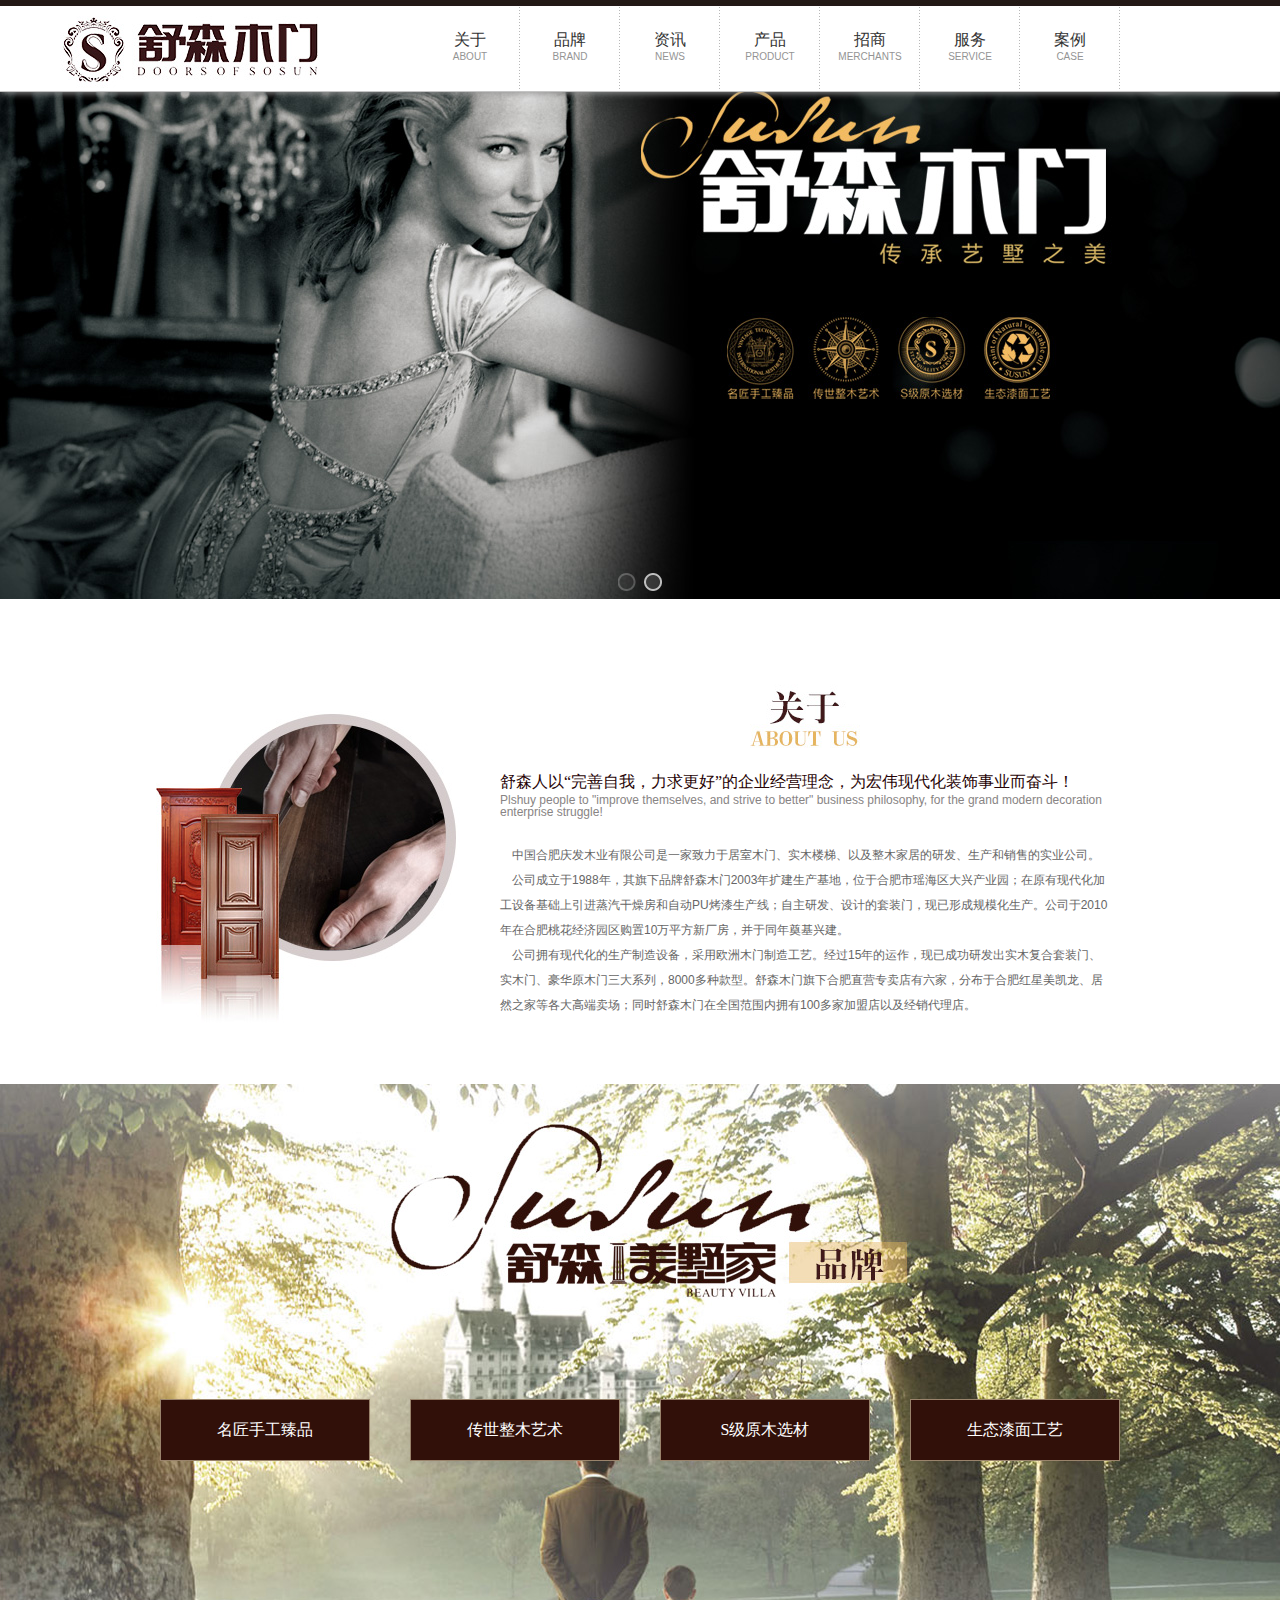
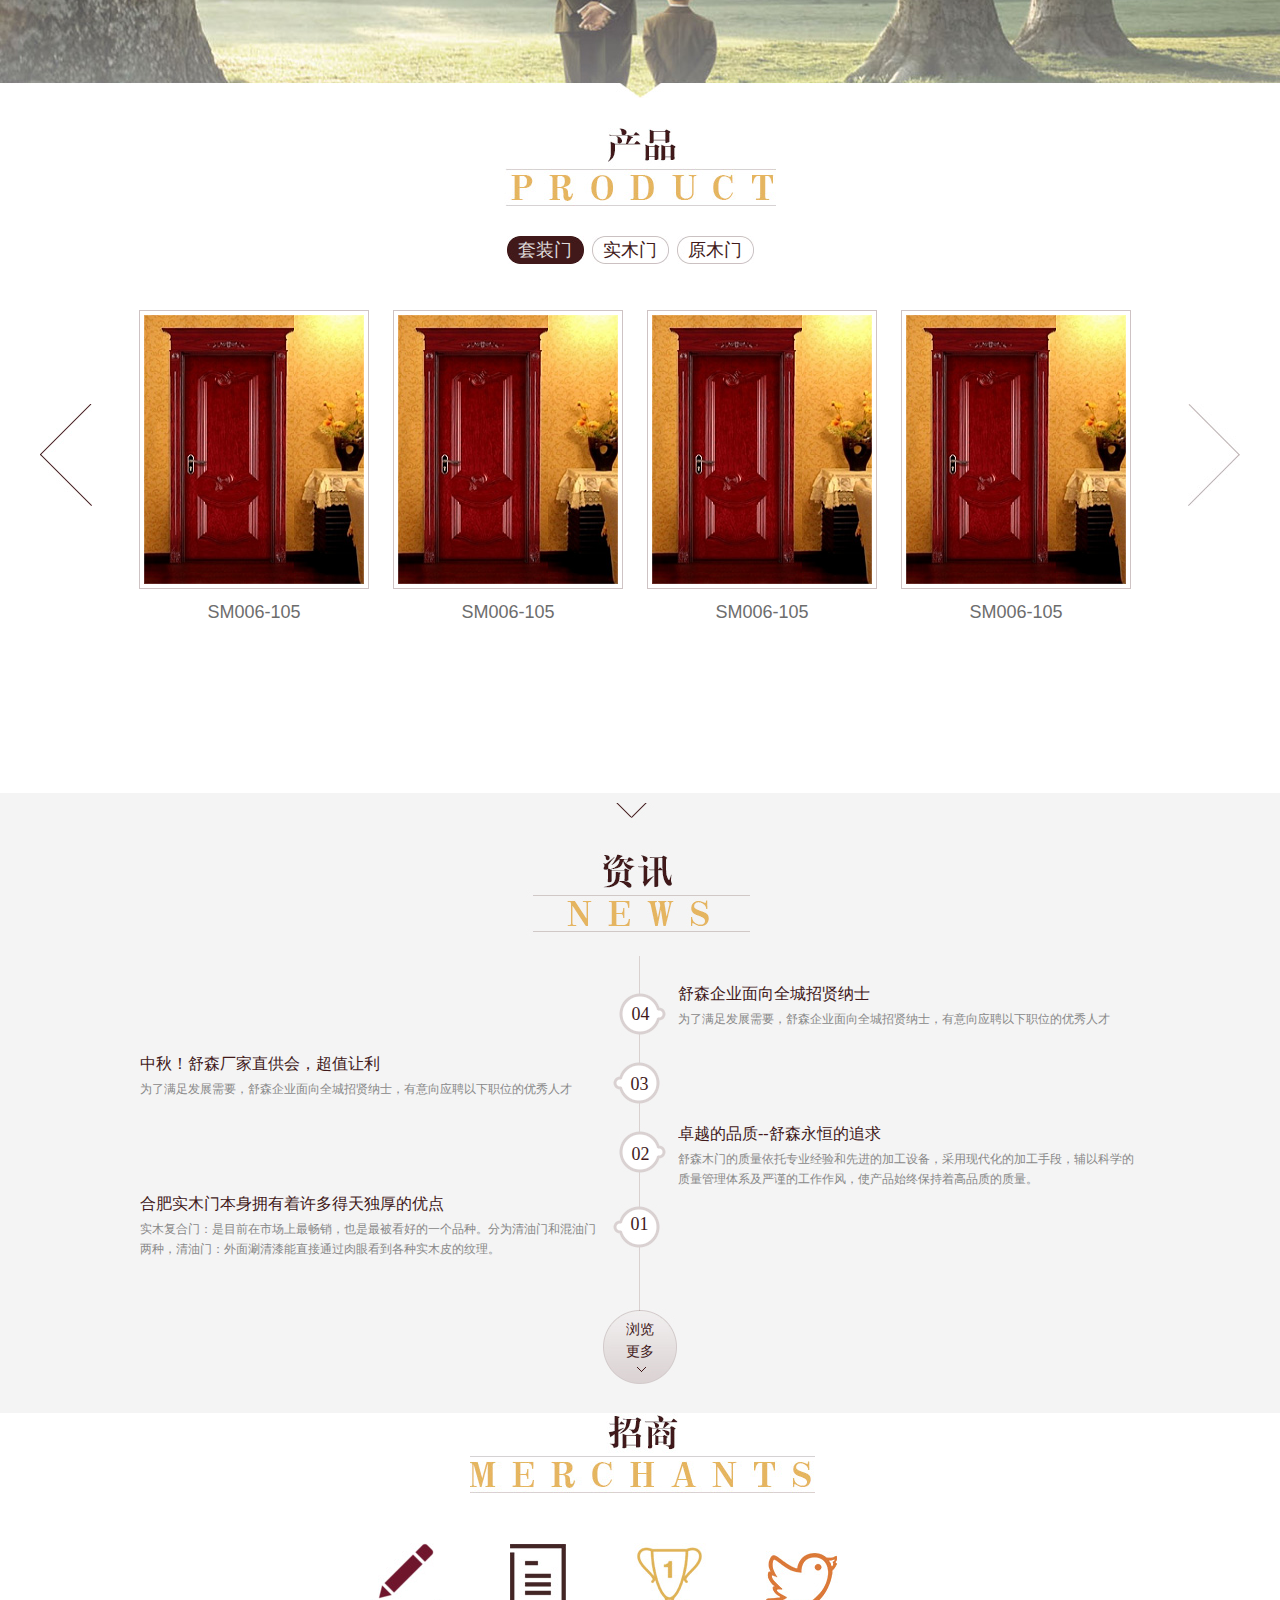
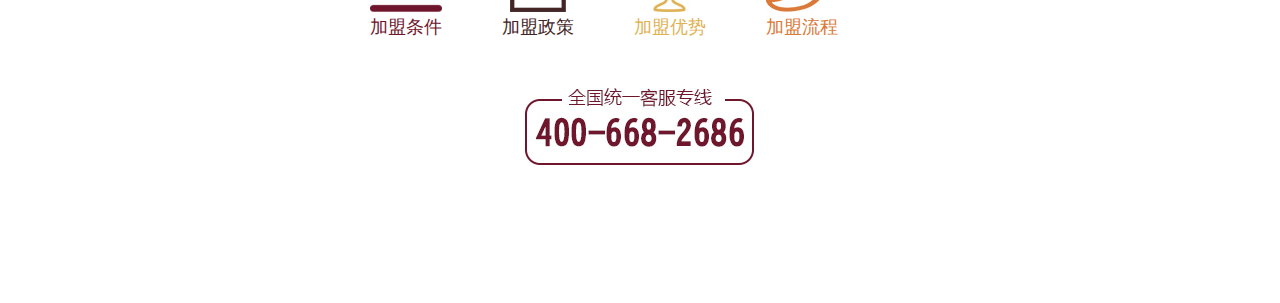
<file: index.html>
﻿<!DOCTYPE html PUBLIC "-//W3C//Dtd XHTML 1.0 Transitional//EN" "http://www.w3.org/TR/xhtml1/Dtd/xhtml1-transitional.dtd">
<html xmlns="http://www.w3.org/1999/xhtml">
<head>
<meta http-equiv="Content-Type" content="text/html; charset=utf-8" />
<meta http-equiv="x-ua-compatible" content="ie=7" />
<title>合肥市庆发木业有限公司</title>
<meta name="keywords" content='合肥市庆发木业有限公司'>
<meta name="description" content='合肥市庆发木业有限公司'>
<link href="css/whir_css.css" rel="stylesheet" type="text/css" />
<script type="text/javascript" src="script/jquery.min.js"></script>
<script type="text/javascript" src="script/work.js"></script>
<script type="text/javascript" src="script/superslide.2.1.js"></script>
<script src="script/column.js" type="text/javascript"></script>
<script src="script/picshow.js" type="text/javascript"></script>
<script src="script/picshow1.js" type="text/javascript"></script>
<script src="script/picshow2.js" type="text/javascript"></script>
<!--[if IE 6]>
<script type="text/javascript" src="script/iepng.js"></script>
<script type="text/javascript"> 
EvPNG.fix('img,#header,.topnav,'); </script>
<![endif]-->
</head>
<body>
<div class="navbg">
  <div class="col960">
    <div class="logo"><a href="#"><img src="images/logo.jpg" /></a></div>
    <ul id="navul" class="cl">
      <li><a href="公司简介.html" title="关于舒森"><span class="cn">关于</span><span class="en">ABOUT</span></a>
        <ul>
          <li><a href="公司简介.html" title="公司简介">公司简介</a></li>
          <li><a href="#" title="示范基地">示范基地</a></li>
          <li><a href="#" title="文化活动">文化活动</a></li>
        </ul>
      </li>
      <li><a href="品牌定位.html" title="品牌中心"><span class="cn">品牌</span><span class="en">BRAND</span></a>
        <ul>
          <li><a href="品牌故事.html" title="品牌故事">品牌故事</a></li>
          <li><a href="品牌定位.html" title="品牌定位">品牌定位</a></li>
          <li><a href="荣誉榜.html" title="荣誉榜">荣誉榜</a></li>
          <li><a href="专卖店.html" title="专卖店">专卖店</a></li>
        </ul>
      </li>
      <li><a href="新闻列表.html" title="新闻资讯"><span class="cn">资讯</span><span class="en">NEWS</span></a>
        <ul>
          <li><a href="新闻列表.html" title="行业资讯">行业资讯</a></li>
          <li><a href="新闻列表.html" title="公司动态">公司动态</a></li>
          <li><a href="新闻列表.html" title="促销活动">促销活动</a></li>
        </ul>
      </li>
      <li><a href="产品.html" title="产品中心"><span class="cn">产品</span><span class="en">PRODUCT</span></a>
        <ul>
          <li><a href="产品.html" title="产品中心">产品中心</a></li>
          <li><a href="产品.html" title="产品中心">产品中心</a></li>
          <li><a href="产品.html" title="产品中心">产品中心</a></li>
        </ul>
      </li>
      <li><a href="加盟流程.html" title="招商加盟"><span class="cn">招商</span><span class="en">MERCHANTS</span></a>
        <ul>
          <li><a href="#" title="分销商系统">分销商系统</a></li>
          <li><a href="#" title="加盟条件">加盟条件</a></li>
          <li><a href="#" title="加盟流程">加盟流程</a></li>
          <li><a href="#" title="加盟政策">加盟政策</a></li>
          <li><a href="#" title="加盟优势">加盟优势</a></li>
        </ul>
      </li>
      <li><a href="#" title="服务中心"><span class="cn">服务</span><span class="en">SERVICE</span></a>
        <ul>
          <li><a href="#" title="联系方式">联系方式</a></li>
          <li><a href="#" title="在线咨询">在线咨询</a></li>
          <li><a href="#" title="访客留言">访客留言</a></li>
        </ul>
      </li>
      <li><a href="产品.html" title="工程实例"><span class="cn">案例</span><span class="en">CASE</span></a>
        <ul>
          <li><a href="#" title="家装实例">家装实例</a></li>
          <li><a href="#" title="工程案例">工程案例</a></li>
        </ul>
      </li>
    </ul>
  </div>
</div>
<script  type="text/javascript"> 
$(".navbg").capacityFixed();
</script>
<!--banner-->
<div class="fullSlide">
  <div class="bd">
    <ul>
      <li _src="url(images/banner.jpg)" style="background:#E2025E center 0 no-repeat;"></li>
      <li _src="url(images/banner.jpg)" style="background:#DED5A1 center 0 no-repeat;"></li>
    </ul>
  </div>
  <div class="hd">
    <ul>
    </ul>
  </div>
</div>
<script type="text/javascript">
jQuery(".fullSlide").hover(function() {
    jQuery(this).find(".prev,.next").stop(true, true).fadeTo("show", 0.5)
},
function() {
    jQuery(this).find(".prev,.next").fadeOut()
});
jQuery(".fullSlide").slide({
    titCell: ".hd ul",
    mainCell: ".bd ul",
    effect: "fold",
    autoPlay: true,
    autoPage: true,
    trigger: "click",
    startFun: function(i) {
        var curLi = jQuery(".fullSlide .bd li").eq(i);
        if ( !! curLi.attr("_src")) {
            curLi.css("background-image", curLi.attr("_src")).removeAttr("_src")
        }
    }
});
</script>
<!--关于我们-->
<div class="about">
  <div class="aboutimg"><img src="images/about.jpg" width="330" height="485" /></div>
  <div class="aboutcon">
    <div class="title"><img src="images/aboutt.jpg" /></div>
    <div class="aboutjj">
      <h2>舒森人以“完善自我，力求更好”的企业经营理念，为宏伟现代化装饰事业而奋斗！</h2>
      <h3>Plshuy people to "improve themselves, and strive to better" business philosophy, for the grand modern 
        decoration  enterprise struggle!</h3>
    </div>
    <div class="aboutinfo">
      <p>中国合肥庆发木业有限公司是一家致力于居室木门、实木楼梯、以及整木家居的研发、生产和销售的实业公司。</p>
      <p>公司成立于1988年，其旗下品牌舒森木门2003年扩建生产基地，位于合肥市瑶海区大兴产业园；在原有现代化加工设备基础上引进蒸汽干燥房和自动PU烤漆生产线；自主研发、设计的套装门，现已形成规模化生产。公司于2010年在合肥桃花经济园区购置10万平方新厂房，并于同年奠基兴建。</p>
      <p>公司拥有现代化的生产制造设备，采用欧洲木门制造工艺。经过15年的运作，现已成功研发出实木复合套装门、实木门、豪华原木门三大系列，8000多种款型。舒森木门旗下合肥直营专卖店有六家，分布于合肥红星美凯龙、居然之家等各大高端卖场；同时舒森木门在全国范围内拥有100多家加盟店以及经销代理店。</p>
    </div>
  </div>
</div>
<!--品牌-->
<div class="brand">
  <div class="brandlist">
    <ul>
      <li><a href="#">名匠手工臻品</a></li>
      <li><a href="#">传世整木艺术</a></li>
      <li><a href="#">S级原木选材</a></li>
      <li><a href="#">生态漆面工艺</a></li>
    </ul>
  </div>
</div>
<!--产品中心-->
<div class="product">
  <div class="title1"><img src="images/prot.jpg" /></div>
  <div class="titlei">
    <h1 id="one1" onclick="setTab('one',1,3)" class="hover">套装门</h1>
    <h1 id="one2" onclick="setTab('one',2,3)">实木门</h1>
    <h1 id="one3" onclick="setTab('one',3,3)">原木门</h1>
  </div>
  <div class="proscroll"  id="con_one_1">
    <!-- picrotate_left start  -->
    <div class="blk_1"> <a class="LeftBotton" onmousedown="ISL_GoUp_1()" onmouseup="ISL_StopUp_1()" onmouseout="ISL_StopUp_1()" href="javascript:void(0);" target="_self"></a>
      <div class="pcont" id="ISL_Cont_1">
        <div class="ScrCont">
          <div id="List1_1">
            <!-- piclist begin -->
            <a class="pl" href="#" ><img src="images/pro.jpg" width="220" height="269"/>SM006-105</a> <a class="pl" href="#" ><img src="images/pro.jpg" width="220" height="269"/>SM006-105</a> <a class="pl" href="#" ><img src="images/pro.jpg" width="220" height="269"/>SM006-105</a> <a class="pl" href="#" ><img src="images/pro.jpg" width="220" height="269"/>SM006-105</a> <a class="pl" href="#" ><img src="images/pro.jpg" width="220" height="269"/>SM006-105</a> <a class="pl" href="#" ><img src="images/pro.jpg" width="220" height="269"/>SM006-105</a> <a class="pl" href="#" ><img src="images/pro.jpg" width="220" height="269"/>SM006-105</a>
            <!-- piclist end -->
          </div>
          <div id="List2_1"></div>
        </div>
      </div>
      <a class="RightBotton" onmousedown="ISL_GoDown_1()" onmouseup="ISL_StopDown_1()" onmouseout="ISL_StopDown_1()" href="javascript:void(0);" target="_self"></a> </div>
    <script type="text/javascript">
        <!--
        picrun_ini()
        //-->
        </script>
    <!-- picrotate_left end -->
  </div>
  <div class="proscroll"  id="con_one_2" style="display:none">
    <!-- picrotate_left start  -->
    <div class="blk_2"> <a class="LeftBotton" onmousedown="ISL_GoUp_2()" onmouseup="ISL_StopUp_2()" onmouseout="ISL_StopUp_2()" href="javascript:void(0);" target="_self"></a>
      <div class="pcont" id="ISL_Cont_2">
        <div class="ScrCont">
          <div id="List3_1">
            <!-- piclist begin -->
            <a class="pl" href="#" ><img src="images/pro.jpg" width="220" height="269"/>SM006-105</a> <a class="pl" href="#" ><img src="images/pro.jpg" width="220" height="269"/>SM006-105</a> <a class="pl" href="#" ><img src="images/pro.jpg" width="220" height="269"/>SM006-105</a> <a class="pl" href="#" ><img src="images/pro.jpg" width="220" height="269"/>SM006-105</a> <a class="pl" href="#" ><img src="images/pro.jpg" width="220" height="269"/>SM006-105</a> <a class="pl" href="#" ><img src="images/pro.jpg" width="220" height="269"/>SM006-105</a> <a class="pl" href="#" ><img src="images/pro.jpg" width="220" height="269"/>SM006-105</a>
            <!-- piclist end -->
          </div>
          <div id="List4_1"></div>
        </div>
      </div>
      <a class="RightBotton" onmousedown="ISL_GoDown_2()" onmouseup="ISL_StopDown_2()" onmouseout="ISL_StopDown_2()" href="javascript:void(0);" target="_self"></a> </div>
    <script type="text/javascript">
        <!--
        picrun_ini1()
        //-->
        </script>
    <!-- picrotate_left end -->
  </div>
  <div class="proscroll"  id="con_one_3" style="display:none">
    <div class="blk_3"> <a class="LeftBotton" onmousedown="ISL_GoUp_3()" onmouseup="ISL_StopUp_3()" onmouseout="ISL_StopUp_3()" href="javascript:void(0);" target="_self"></a>
      <div class="pcont" id="ISL_Cont_3">
        <div class="ScrCont">
          <div id="List5_1">
            <!-- piclist begin -->
            <a class="pl" href="#" ><img src="images/pro.jpg" width="220" height="269"/>SM006-105</a> <a class="pl" href="#" ><img src="images/pro.jpg" width="220" height="269"/>SM006-105</a> <a class="pl" href="#" ><img src="images/pro.jpg" width="220" height="269"/>SM006-105</a> <a class="pl" href="#" ><img src="images/pro.jpg" width="220" height="269"/>SM006-105</a> <a class="pl" href="#" ><img src="images/pro.jpg" width="220" height="269"/>SM006-105</a> <a class="pl" href="#" ><img src="images/pro.jpg" width="220" height="269"/>SM006-105</a> <a class="pl" href="#" ><img src="images/pro.jpg" width="220" height="269"/>SM006-105</a>
            <!-- piclist end -->
          </div>
          <div id="List6_1"></div>
        </div>
      </div>
      <a class="RightBotton" onmousedown="ISL_GoDown_3()" onmouseup="ISL_StopDown_3()" onmouseout="ISL_StopDown_3()" href="javascript:void(0);" target="_self"></a> </div>
  </div>
  <script type="text/javascript">
        <!--
        picrun_ini1()
        //-->
        </script>
</div>
<!--新闻资讯-->
<div class="news">
  <div class="title4"><img src="images/newbg.jpg" /></div>
  <div class="newscon">
    <div class="newslist">
      <div class="li1">
        <div class="num">04</div>
        <div class="newsright">
          <h2><a href="#">舒森企业面向全城招贤纳士</a></h2>
          <p>为了满足发展需要，舒森企业面向全城招贤纳士，有意向应聘以下职位的优秀人才</p>
        </div>
      </div>
      <div class="li2">
        <div class="num">03</div>
        <div class="newsright">
          <h2><a href="#">中秋！舒森厂家直供会，超值让利</a></h2>
          <p>为了满足发展需要，舒森企业面向全城招贤纳士，有意向应聘以下职位的优秀人才</p>
        </div>
      </div>
      <div class="li1">
        <div class="num">02</div>
        <div class="newsright">
          <h2><a href="#">卓越的品质--舒森永恒的追求</a></h2>
          <p>舒森木门的质量依托专业经验和先进的加工设备，采用现代化的加工手段，辅以科学的质量管理体系及严谨的工作作风，使产品始终保持着高品质的质量。</p>
        </div>
      </div>
      <div class="li2">
        <div class="num">01</div>
        <div class="newsright">
          <h2><a href="#">合肥实木门本身拥有着许多得天独厚的优点</a></h2>
          <p>实木复合门：是目前在市场上最畅销，也是最被看好的一个品种。分为清油门和混油门两种，清油门：外面涮清漆能直接通过肉眼看到各种实木皮的纹理。</p>
        </div>
      </div>
      <div class="clear"></div>
      <div class="more"><a href="#" target="_blank">浏览更多</a></div>
    </div>
  </div>
</div>
<!--招商-->
<div class="merch">
  <div class="title2"><img src="images/zs.jpg" /></div>
  <div class="clear"></div>
  <ul class="merchlist">
    <li class="li1"><a href="#">加盟条件</a></li>
    <li class="li2"><a href="#">加盟政策</a></li>
    <li class="li3"><a href="#">加盟优势</a></li>
    <li class="li4"><a href="#">加盟流程</a></li>
  </ul>
  <div class="clear"></div>
  <div class="hotline"><img src="images/hotline.jpg" /></div>
</div>
<!--footer-->
</body>
</html>
</file>
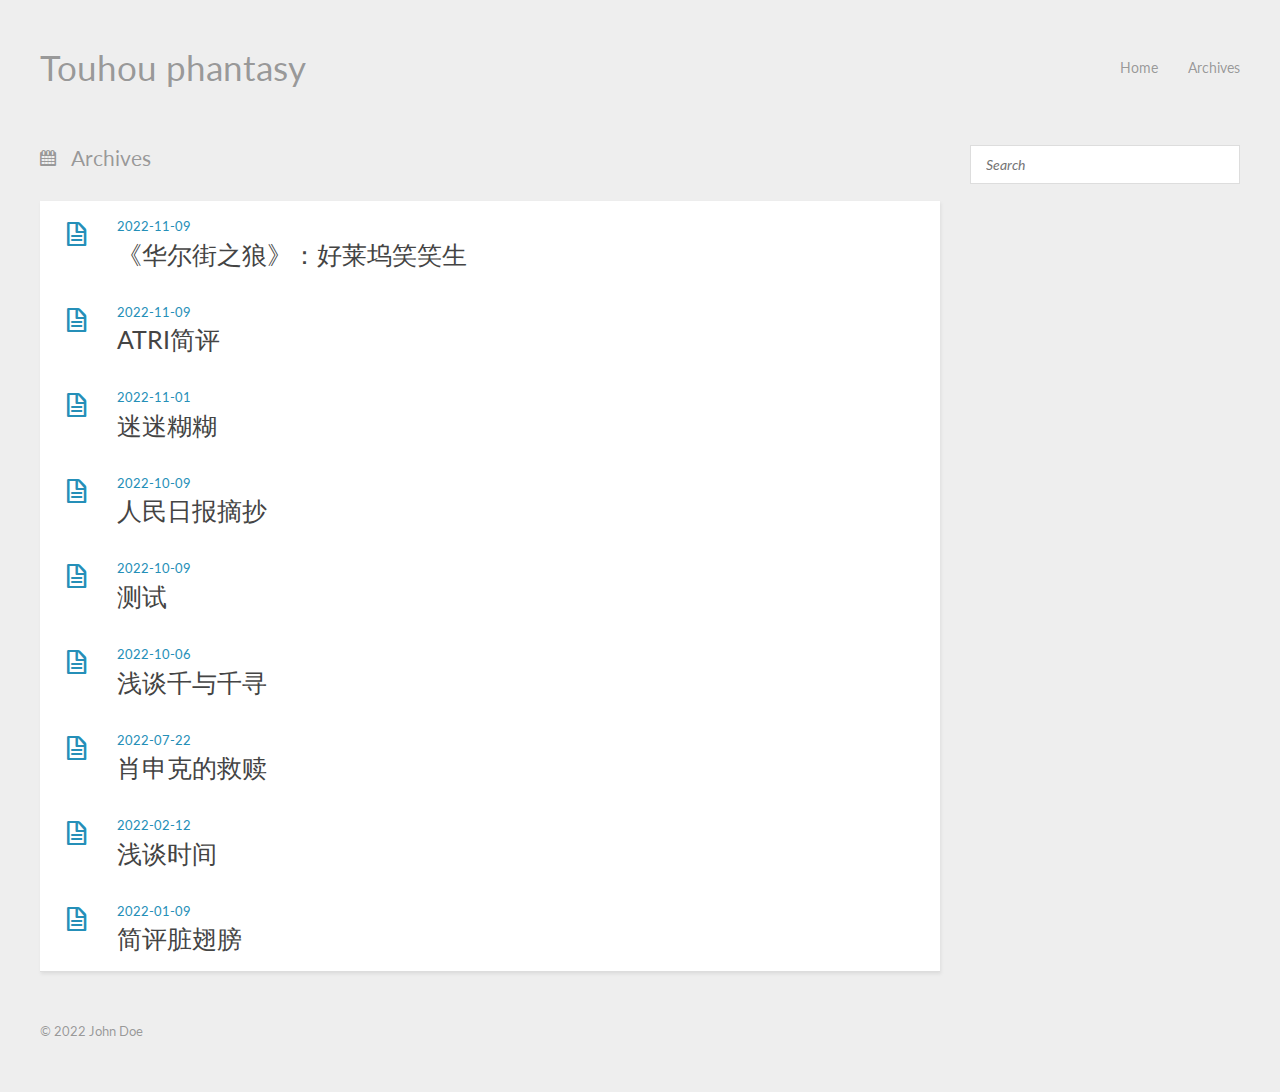
<file: 档案/index.html>
<!DOCTYPE HTML>
<html lang="en">
<head>
  <meta charset="utf-8">
  
  <title>Archives | Touhou phantasy</title>
  <meta name="author" content="John Doe">
  
  <meta name="viewport" content="width=device-width, initial-scale=1, maximum-scale=1">

  
  <meta property="og:site_name" content="Touhou phantasy"/>

  
    <meta property="og:image" content=""/>
  

  <link rel="shortcut icon" href="/favicon.png">
  
  
<link rel="stylesheet" href="/css/style.css">

  <!--[if lt IE 9]><script src="https://cdn.jsdelivr.net/npm/html5shiv@3.7.3/dist/html5shiv.min.js"></script><![endif]-->
  

<meta name="generator" content="Hexo 6.3.0"></head>


<body>
  <header id="header" class="inner"><div class="alignleft">
  <h1><a href="/">Touhou phantasy</a></h1>
  <h2><a href="/"></a></h2>
</div>
<nav id="main-nav" class="alignright">
  <ul>
    
      <li><a href="/null">Home</a></li>
    
      <li><a href="/archives">Archives</a></li>
    
  </ul>
  <div class="clearfix"></div>
</nav>
<div class="clearfix"></div>
</header>
  <div id="content" class="inner">
    <div id="main-col" class="alignleft"><div id="wrapper">
<h2 class="archive-title">Archives</h2>


  <div class="archive">
    
      <article class="post">
        <div class="post-content">
          <header>
            <div class="icon"></div>
            <time datetime="2022-11-09T11:04:34.000Z"><a href="/2022/11/09/%E3%80%8A%E5%8D%8E%E5%B0%94%E8%A1%97%E4%B9%8B%E7%8B%BC%E3%80%8B%EF%BC%9A%E5%A5%BD%E8%8E%B1%E5%9D%9E%E7%AC%91%E7%AC%91%E7%94%9F/">2022-11-09</a></time>
            
              <h1 class="title"><a href="/2022/11/09/%E3%80%8A%E5%8D%8E%E5%B0%94%E8%A1%97%E4%B9%8B%E7%8B%BC%E3%80%8B%EF%BC%9A%E5%A5%BD%E8%8E%B1%E5%9D%9E%E7%AC%91%E7%AC%91%E7%94%9F/">《华尔街之狼》：好莱坞笑笑生</a></h1>
            
          </header>
        </div>
      </article>
    
      <article class="post">
        <div class="post-content">
          <header>
            <div class="icon"></div>
            <time datetime="2022-11-09T07:30:45.000Z"><a href="/2022/11/09/ATRI%E7%AE%80%E8%AF%84/">2022-11-09</a></time>
            
              <h1 class="title"><a href="/2022/11/09/ATRI%E7%AE%80%E8%AF%84/">ATRI简评</a></h1>
            
          </header>
        </div>
      </article>
    
      <article class="post">
        <div class="post-content">
          <header>
            <div class="icon"></div>
            <time datetime="2022-11-01T11:05:04.000Z"><a href="/2022/11/01/%E8%BF%B7%E8%BF%B7%E7%B3%8A%E7%B3%8A/">2022-11-01</a></time>
            
              <h1 class="title"><a href="/2022/11/01/%E8%BF%B7%E8%BF%B7%E7%B3%8A%E7%B3%8A/">迷迷糊糊</a></h1>
            
          </header>
        </div>
      </article>
    
      <article class="post">
        <div class="post-content">
          <header>
            <div class="icon"></div>
            <time datetime="2022-10-09T09:24:45.000Z"><a href="/2022/10/09/%E4%BA%BA%E6%B0%91%E6%97%A5%E6%8A%A5%E6%91%98%E6%8A%84/">2022-10-09</a></time>
            
              <h1 class="title"><a href="/2022/10/09/%E4%BA%BA%E6%B0%91%E6%97%A5%E6%8A%A5%E6%91%98%E6%8A%84/">人民日报摘抄</a></h1>
            
          </header>
        </div>
      </article>
    
      <article class="post">
        <div class="post-content">
          <header>
            <div class="icon"></div>
            <time datetime="2022-10-08T16:35:38.000Z"><a href="/2022/10/09/%E6%B5%8B%E8%AF%95/">2022-10-09</a></time>
            
              <h1 class="title"><a href="/2022/10/09/%E6%B5%8B%E8%AF%95/">测试</a></h1>
            
          </header>
        </div>
      </article>
    
      <article class="post">
        <div class="post-content">
          <header>
            <div class="icon"></div>
            <time datetime="2022-10-06T05:04:06.000Z"><a href="/2022/10/06/%E6%B5%85%E8%B0%88%E5%8D%83%E4%B8%8E%E5%8D%83%E5%AF%BB/">2022-10-06</a></time>
            
              <h1 class="title"><a href="/2022/10/06/%E6%B5%85%E8%B0%88%E5%8D%83%E4%B8%8E%E5%8D%83%E5%AF%BB/">浅谈千与千寻</a></h1>
            
          </header>
        </div>
      </article>
    
      <article class="post">
        <div class="post-content">
          <header>
            <div class="icon"></div>
            <time datetime="2022-07-22T06:16:39.000Z"><a href="/2022/07/22/%E8%82%96%E7%94%B3%E5%85%8B%E7%9A%84%E6%95%91%E8%B5%8E/">2022-07-22</a></time>
            
              <h1 class="title"><a href="/2022/07/22/%E8%82%96%E7%94%B3%E5%85%8B%E7%9A%84%E6%95%91%E8%B5%8E/">肖申克的救赎</a></h1>
            
          </header>
        </div>
      </article>
    
      <article class="post">
        <div class="post-content">
          <header>
            <div class="icon"></div>
            <time datetime="2022-02-12T02:23:14.000Z"><a href="/2022/02/12/%E6%B5%85%E8%B0%88%E6%97%B6%E9%97%B4/">2022-02-12</a></time>
            
              <h1 class="title"><a href="/2022/02/12/%E6%B5%85%E8%B0%88%E6%97%B6%E9%97%B4/">浅谈时间</a></h1>
            
          </header>
        </div>
      </article>
    
      <article class="post">
        <div class="post-content">
          <header>
            <div class="icon"></div>
            <time datetime="2022-01-09T07:10:07.000Z"><a href="/2022/01/09/%E7%AE%80%E8%AF%84%E8%84%8F%E7%BF%85%E8%86%80/">2022-01-09</a></time>
            
              <h1 class="title"><a href="/2022/01/09/%E7%AE%80%E8%AF%84%E8%84%8F%E7%BF%85%E8%86%80/">简评脏翅膀</a></h1>
            
          </header>
        </div>
      </article>
    
  </div>
</div></div>
    <aside id="sidebar" class="alignright">
  <div class="search">
  <form action="//google.com/search" method="get" accept-charset="utf-8">
    <input type="search" name="q" results="0" placeholder="Search">
    <input type="hidden" name="as_sitesearch" value="example.com">
  </form>
</div>


  

  
</aside>
    <div class="clearfix"></div>
  </div>
  <footer id="footer" class="inner"><div class="alignleft">
  
  &copy; 2022 John Doe
  
</div>
<div class="clearfix"></div></footer>
  
<script src="/js/jquery-3.4.1.min.js"></script>


<script src="/js/jquery.imagesloaded.min.js"></script>


<script src="/js/gallery.js"></script>






<link rel="stylesheet" href="/fancybox/jquery.fancybox.css">


<script src="/fancybox/jquery.fancybox.pack.js"></script>

<script>
(function($){
  $('.fancybox').fancybox();
})(jQuery);
</script>

</body>
</html>
</file>
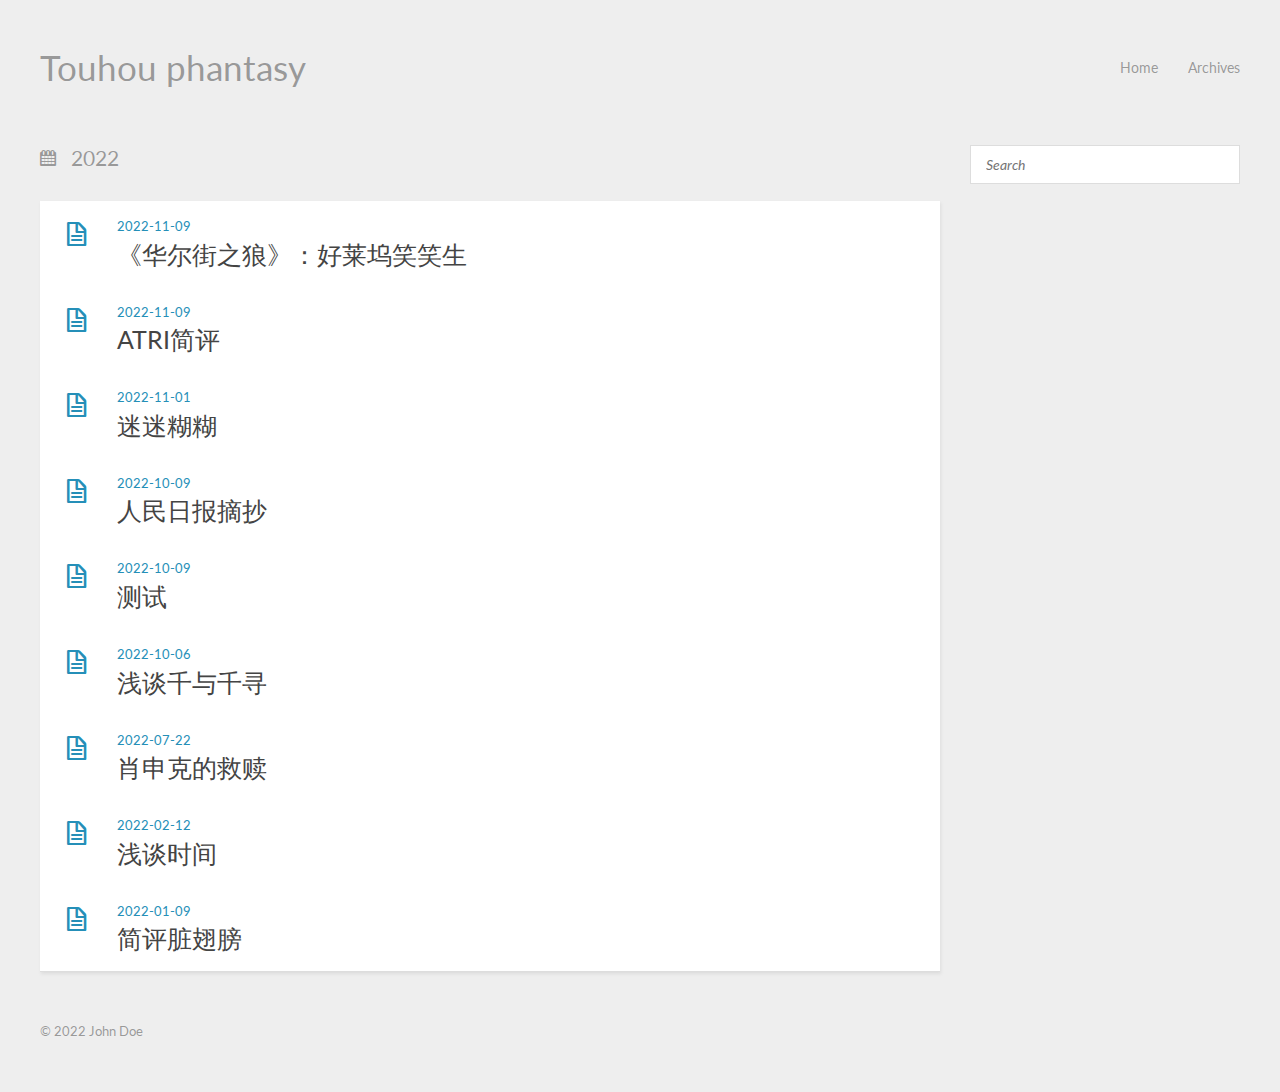
<file: 档案/2022/index.html>
<!DOCTYPE HTML>
<html lang="en">
<head>
  <meta charset="utf-8">
  
  <title>Archives: 2022 | Touhou phantasy</title>
  <meta name="author" content="John Doe">
  
  <meta name="viewport" content="width=device-width, initial-scale=1, maximum-scale=1">

  
  <meta property="og:site_name" content="Touhou phantasy"/>

  
    <meta property="og:image" content=""/>
  

  <link rel="shortcut icon" href="/favicon.png">
  
  
<link rel="stylesheet" href="/css/style.css">

  <!--[if lt IE 9]><script src="https://cdn.jsdelivr.net/npm/html5shiv@3.7.3/dist/html5shiv.min.js"></script><![endif]-->
  

<meta name="generator" content="Hexo 6.3.0"></head>


<body>
  <header id="header" class="inner"><div class="alignleft">
  <h1><a href="/">Touhou phantasy</a></h1>
  <h2><a href="/"></a></h2>
</div>
<nav id="main-nav" class="alignright">
  <ul>
    
      <li><a href="/null">Home</a></li>
    
      <li><a href="/archives">Archives</a></li>
    
  </ul>
  <div class="clearfix"></div>
</nav>
<div class="clearfix"></div>
</header>
  <div id="content" class="inner">
    <div id="main-col" class="alignleft"><div id="wrapper">
<h2 class="archive-title">2022</h2>


  <div class="archive">
    
      <article class="post">
        <div class="post-content">
          <header>
            <div class="icon"></div>
            <time datetime="2022-11-09T11:04:34.000Z"><a href="/2022/11/09/%E3%80%8A%E5%8D%8E%E5%B0%94%E8%A1%97%E4%B9%8B%E7%8B%BC%E3%80%8B%EF%BC%9A%E5%A5%BD%E8%8E%B1%E5%9D%9E%E7%AC%91%E7%AC%91%E7%94%9F/">2022-11-09</a></time>
            
              <h1 class="title"><a href="/2022/11/09/%E3%80%8A%E5%8D%8E%E5%B0%94%E8%A1%97%E4%B9%8B%E7%8B%BC%E3%80%8B%EF%BC%9A%E5%A5%BD%E8%8E%B1%E5%9D%9E%E7%AC%91%E7%AC%91%E7%94%9F/">《华尔街之狼》：好莱坞笑笑生</a></h1>
            
          </header>
        </div>
      </article>
    
      <article class="post">
        <div class="post-content">
          <header>
            <div class="icon"></div>
            <time datetime="2022-11-09T07:30:45.000Z"><a href="/2022/11/09/ATRI%E7%AE%80%E8%AF%84/">2022-11-09</a></time>
            
              <h1 class="title"><a href="/2022/11/09/ATRI%E7%AE%80%E8%AF%84/">ATRI简评</a></h1>
            
          </header>
        </div>
      </article>
    
      <article class="post">
        <div class="post-content">
          <header>
            <div class="icon"></div>
            <time datetime="2022-11-01T11:05:04.000Z"><a href="/2022/11/01/%E8%BF%B7%E8%BF%B7%E7%B3%8A%E7%B3%8A/">2022-11-01</a></time>
            
              <h1 class="title"><a href="/2022/11/01/%E8%BF%B7%E8%BF%B7%E7%B3%8A%E7%B3%8A/">迷迷糊糊</a></h1>
            
          </header>
        </div>
      </article>
    
      <article class="post">
        <div class="post-content">
          <header>
            <div class="icon"></div>
            <time datetime="2022-10-09T09:24:45.000Z"><a href="/2022/10/09/%E4%BA%BA%E6%B0%91%E6%97%A5%E6%8A%A5%E6%91%98%E6%8A%84/">2022-10-09</a></time>
            
              <h1 class="title"><a href="/2022/10/09/%E4%BA%BA%E6%B0%91%E6%97%A5%E6%8A%A5%E6%91%98%E6%8A%84/">人民日报摘抄</a></h1>
            
          </header>
        </div>
      </article>
    
      <article class="post">
        <div class="post-content">
          <header>
            <div class="icon"></div>
            <time datetime="2022-10-08T16:35:38.000Z"><a href="/2022/10/09/%E6%B5%8B%E8%AF%95/">2022-10-09</a></time>
            
              <h1 class="title"><a href="/2022/10/09/%E6%B5%8B%E8%AF%95/">测试</a></h1>
            
          </header>
        </div>
      </article>
    
      <article class="post">
        <div class="post-content">
          <header>
            <div class="icon"></div>
            <time datetime="2022-10-06T05:04:06.000Z"><a href="/2022/10/06/%E6%B5%85%E8%B0%88%E5%8D%83%E4%B8%8E%E5%8D%83%E5%AF%BB/">2022-10-06</a></time>
            
              <h1 class="title"><a href="/2022/10/06/%E6%B5%85%E8%B0%88%E5%8D%83%E4%B8%8E%E5%8D%83%E5%AF%BB/">浅谈千与千寻</a></h1>
            
          </header>
        </div>
      </article>
    
      <article class="post">
        <div class="post-content">
          <header>
            <div class="icon"></div>
            <time datetime="2022-07-22T06:16:39.000Z"><a href="/2022/07/22/%E8%82%96%E7%94%B3%E5%85%8B%E7%9A%84%E6%95%91%E8%B5%8E/">2022-07-22</a></time>
            
              <h1 class="title"><a href="/2022/07/22/%E8%82%96%E7%94%B3%E5%85%8B%E7%9A%84%E6%95%91%E8%B5%8E/">肖申克的救赎</a></h1>
            
          </header>
        </div>
      </article>
    
      <article class="post">
        <div class="post-content">
          <header>
            <div class="icon"></div>
            <time datetime="2022-02-12T02:23:14.000Z"><a href="/2022/02/12/%E6%B5%85%E8%B0%88%E6%97%B6%E9%97%B4/">2022-02-12</a></time>
            
              <h1 class="title"><a href="/2022/02/12/%E6%B5%85%E8%B0%88%E6%97%B6%E9%97%B4/">浅谈时间</a></h1>
            
          </header>
        </div>
      </article>
    
      <article class="post">
        <div class="post-content">
          <header>
            <div class="icon"></div>
            <time datetime="2022-01-09T07:10:07.000Z"><a href="/2022/01/09/%E7%AE%80%E8%AF%84%E8%84%8F%E7%BF%85%E8%86%80/">2022-01-09</a></time>
            
              <h1 class="title"><a href="/2022/01/09/%E7%AE%80%E8%AF%84%E8%84%8F%E7%BF%85%E8%86%80/">简评脏翅膀</a></h1>
            
          </header>
        </div>
      </article>
    
  </div>
</div></div>
    <aside id="sidebar" class="alignright">
  <div class="search">
  <form action="//google.com/search" method="get" accept-charset="utf-8">
    <input type="search" name="q" results="0" placeholder="Search">
    <input type="hidden" name="as_sitesearch" value="example.com">
  </form>
</div>


  

  
</aside>
    <div class="clearfix"></div>
  </div>
  <footer id="footer" class="inner"><div class="alignleft">
  
  &copy; 2022 John Doe
  
</div>
<div class="clearfix"></div></footer>
  
<script src="/js/jquery-3.4.1.min.js"></script>


<script src="/js/jquery.imagesloaded.min.js"></script>


<script src="/js/gallery.js"></script>






<link rel="stylesheet" href="/fancybox/jquery.fancybox.css">


<script src="/fancybox/jquery.fancybox.pack.js"></script>

<script>
(function($){
  $('.fancybox').fancybox();
})(jQuery);
</script>

</body>
</html>
</file>
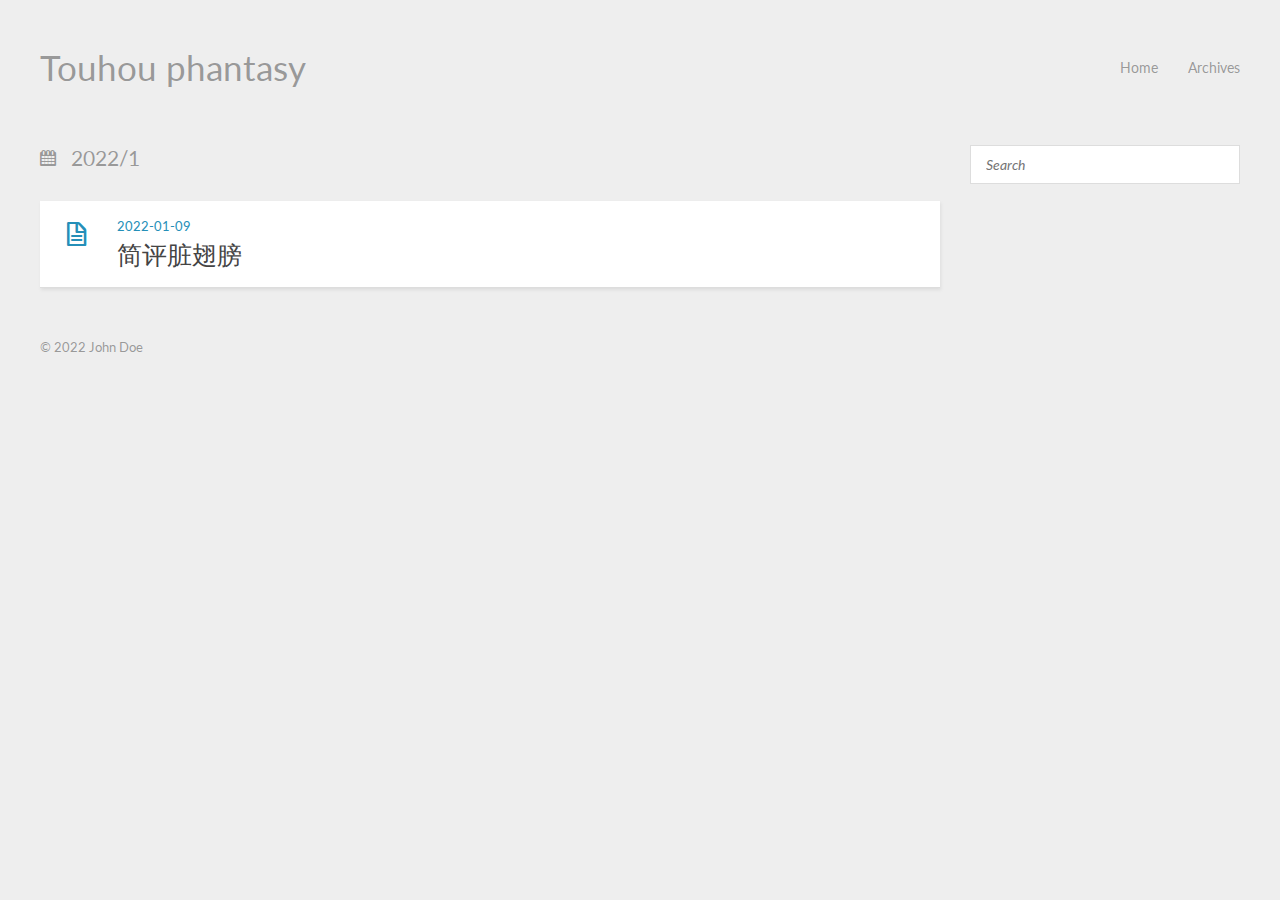
<file: 档案/2022/01/index.html>
<!DOCTYPE HTML>
<html lang="en">
<head>
  <meta charset="utf-8">
  
  <title>Archives: 2022/1 | Touhou phantasy</title>
  <meta name="author" content="John Doe">
  
  <meta name="viewport" content="width=device-width, initial-scale=1, maximum-scale=1">

  
  <meta property="og:site_name" content="Touhou phantasy"/>

  
    <meta property="og:image" content=""/>
  

  <link rel="shortcut icon" href="/favicon.png">
  
  
<link rel="stylesheet" href="/css/style.css">

  <!--[if lt IE 9]><script src="https://cdn.jsdelivr.net/npm/html5shiv@3.7.3/dist/html5shiv.min.js"></script><![endif]-->
  

<meta name="generator" content="Hexo 6.3.0"></head>


<body>
  <header id="header" class="inner"><div class="alignleft">
  <h1><a href="/">Touhou phantasy</a></h1>
  <h2><a href="/"></a></h2>
</div>
<nav id="main-nav" class="alignright">
  <ul>
    
      <li><a href="/null">Home</a></li>
    
      <li><a href="/archives">Archives</a></li>
    
  </ul>
  <div class="clearfix"></div>
</nav>
<div class="clearfix"></div>
</header>
  <div id="content" class="inner">
    <div id="main-col" class="alignleft"><div id="wrapper">
<h2 class="archive-title">2022/1</h2>


  <div class="archive">
    
      <article class="post">
        <div class="post-content">
          <header>
            <div class="icon"></div>
            <time datetime="2022-01-09T07:10:07.000Z"><a href="/2022/01/09/%E7%AE%80%E8%AF%84%E8%84%8F%E7%BF%85%E8%86%80/">2022-01-09</a></time>
            
              <h1 class="title"><a href="/2022/01/09/%E7%AE%80%E8%AF%84%E8%84%8F%E7%BF%85%E8%86%80/">简评脏翅膀</a></h1>
            
          </header>
        </div>
      </article>
    
  </div>
</div></div>
    <aside id="sidebar" class="alignright">
  <div class="search">
  <form action="//google.com/search" method="get" accept-charset="utf-8">
    <input type="search" name="q" results="0" placeholder="Search">
    <input type="hidden" name="as_sitesearch" value="example.com">
  </form>
</div>


  

  
</aside>
    <div class="clearfix"></div>
  </div>
  <footer id="footer" class="inner"><div class="alignleft">
  
  &copy; 2022 John Doe
  
</div>
<div class="clearfix"></div></footer>
  
<script src="/js/jquery-3.4.1.min.js"></script>


<script src="/js/jquery.imagesloaded.min.js"></script>


<script src="/js/gallery.js"></script>






<link rel="stylesheet" href="/fancybox/jquery.fancybox.css">


<script src="/fancybox/jquery.fancybox.pack.js"></script>

<script>
(function($){
  $('.fancybox').fancybox();
})(jQuery);
</script>

</body>
</html>
</file>
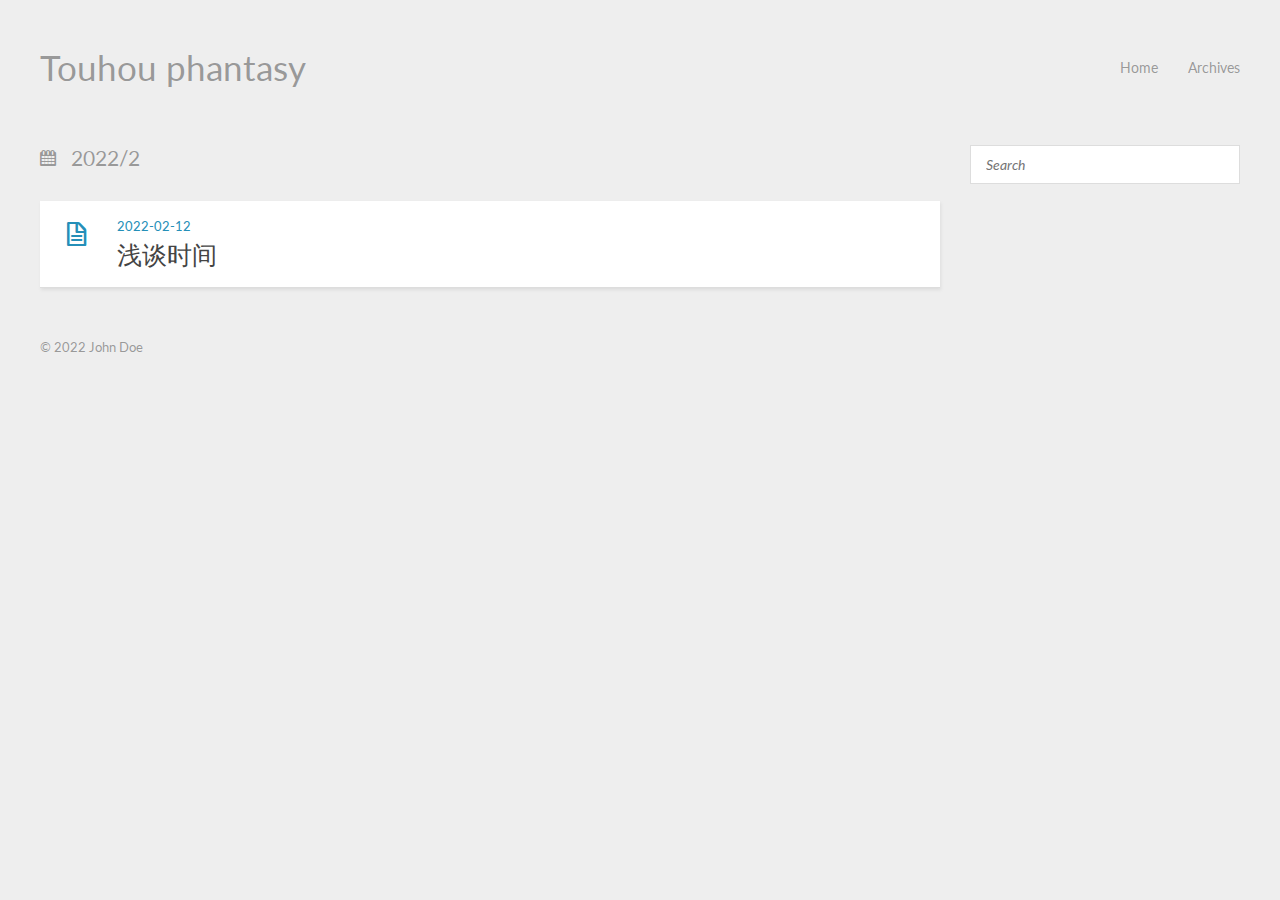
<file: 档案/2022/02/index.html>
<!DOCTYPE HTML>
<html lang="en">
<head>
  <meta charset="utf-8">
  
  <title>Archives: 2022/2 | Touhou phantasy</title>
  <meta name="author" content="John Doe">
  
  <meta name="viewport" content="width=device-width, initial-scale=1, maximum-scale=1">

  
  <meta property="og:site_name" content="Touhou phantasy"/>

  
    <meta property="og:image" content=""/>
  

  <link rel="shortcut icon" href="/favicon.png">
  
  
<link rel="stylesheet" href="/css/style.css">

  <!--[if lt IE 9]><script src="https://cdn.jsdelivr.net/npm/html5shiv@3.7.3/dist/html5shiv.min.js"></script><![endif]-->
  

<meta name="generator" content="Hexo 6.3.0"></head>


<body>
  <header id="header" class="inner"><div class="alignleft">
  <h1><a href="/">Touhou phantasy</a></h1>
  <h2><a href="/"></a></h2>
</div>
<nav id="main-nav" class="alignright">
  <ul>
    
      <li><a href="/null">Home</a></li>
    
      <li><a href="/archives">Archives</a></li>
    
  </ul>
  <div class="clearfix"></div>
</nav>
<div class="clearfix"></div>
</header>
  <div id="content" class="inner">
    <div id="main-col" class="alignleft"><div id="wrapper">
<h2 class="archive-title">2022/2</h2>


  <div class="archive">
    
      <article class="post">
        <div class="post-content">
          <header>
            <div class="icon"></div>
            <time datetime="2022-02-12T02:23:14.000Z"><a href="/2022/02/12/%E6%B5%85%E8%B0%88%E6%97%B6%E9%97%B4/">2022-02-12</a></time>
            
              <h1 class="title"><a href="/2022/02/12/%E6%B5%85%E8%B0%88%E6%97%B6%E9%97%B4/">浅谈时间</a></h1>
            
          </header>
        </div>
      </article>
    
  </div>
</div></div>
    <aside id="sidebar" class="alignright">
  <div class="search">
  <form action="//google.com/search" method="get" accept-charset="utf-8">
    <input type="search" name="q" results="0" placeholder="Search">
    <input type="hidden" name="as_sitesearch" value="example.com">
  </form>
</div>


  

  
</aside>
    <div class="clearfix"></div>
  </div>
  <footer id="footer" class="inner"><div class="alignleft">
  
  &copy; 2022 John Doe
  
</div>
<div class="clearfix"></div></footer>
  
<script src="/js/jquery-3.4.1.min.js"></script>


<script src="/js/jquery.imagesloaded.min.js"></script>


<script src="/js/gallery.js"></script>






<link rel="stylesheet" href="/fancybox/jquery.fancybox.css">


<script src="/fancybox/jquery.fancybox.pack.js"></script>

<script>
(function($){
  $('.fancybox').fancybox();
})(jQuery);
</script>

</body>
</html>
</file>
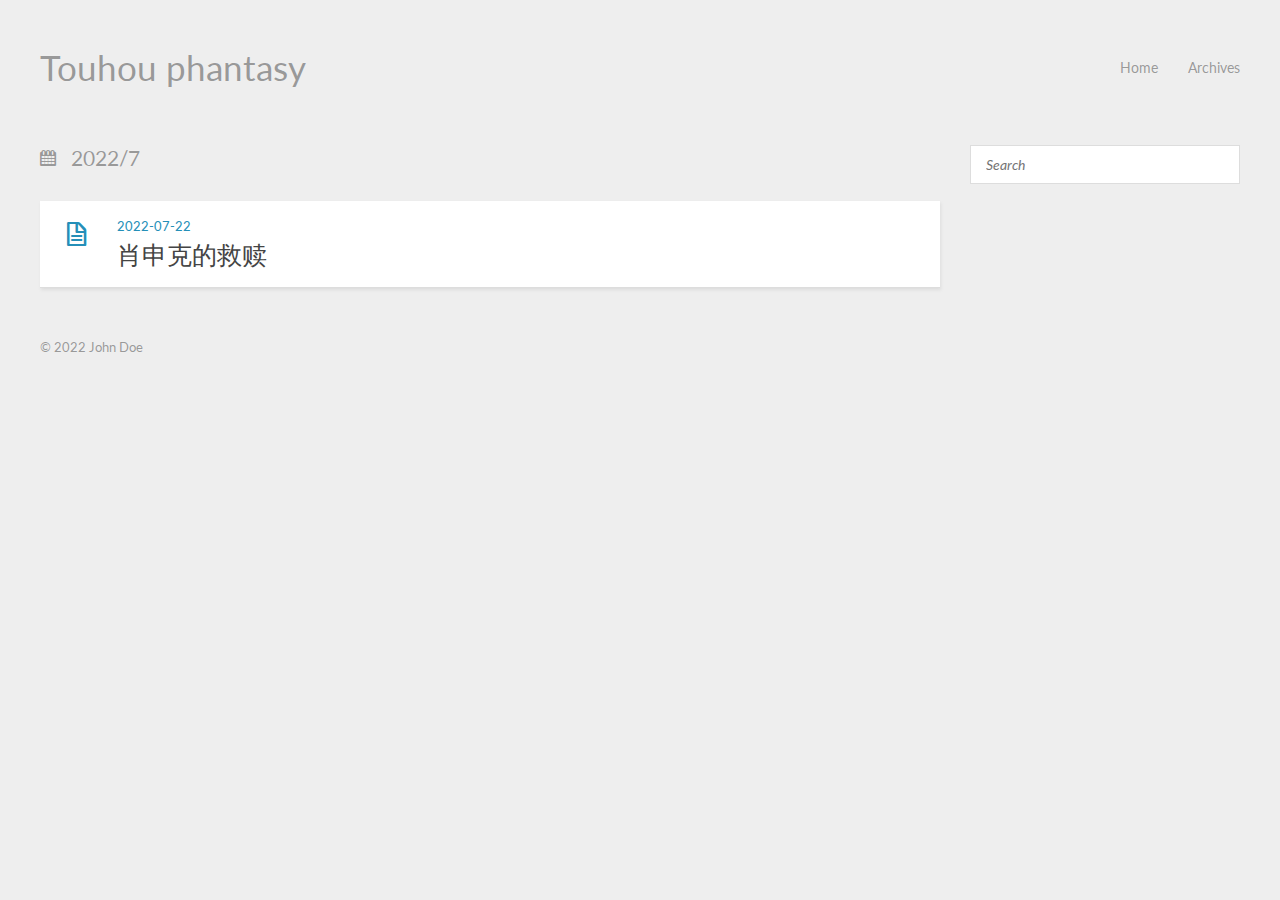
<file: 档案/2022/07/index.html>
<!DOCTYPE HTML>
<html lang="en">
<head>
  <meta charset="utf-8">
  
  <title>Archives: 2022/7 | Touhou phantasy</title>
  <meta name="author" content="John Doe">
  
  <meta name="viewport" content="width=device-width, initial-scale=1, maximum-scale=1">

  
  <meta property="og:site_name" content="Touhou phantasy"/>

  
    <meta property="og:image" content=""/>
  

  <link rel="shortcut icon" href="/favicon.png">
  
  
<link rel="stylesheet" href="/css/style.css">

  <!--[if lt IE 9]><script src="https://cdn.jsdelivr.net/npm/html5shiv@3.7.3/dist/html5shiv.min.js"></script><![endif]-->
  

<meta name="generator" content="Hexo 6.3.0"></head>


<body>
  <header id="header" class="inner"><div class="alignleft">
  <h1><a href="/">Touhou phantasy</a></h1>
  <h2><a href="/"></a></h2>
</div>
<nav id="main-nav" class="alignright">
  <ul>
    
      <li><a href="/null">Home</a></li>
    
      <li><a href="/archives">Archives</a></li>
    
  </ul>
  <div class="clearfix"></div>
</nav>
<div class="clearfix"></div>
</header>
  <div id="content" class="inner">
    <div id="main-col" class="alignleft"><div id="wrapper">
<h2 class="archive-title">2022/7</h2>


  <div class="archive">
    
      <article class="post">
        <div class="post-content">
          <header>
            <div class="icon"></div>
            <time datetime="2022-07-22T06:16:39.000Z"><a href="/2022/07/22/%E8%82%96%E7%94%B3%E5%85%8B%E7%9A%84%E6%95%91%E8%B5%8E/">2022-07-22</a></time>
            
              <h1 class="title"><a href="/2022/07/22/%E8%82%96%E7%94%B3%E5%85%8B%E7%9A%84%E6%95%91%E8%B5%8E/">肖申克的救赎</a></h1>
            
          </header>
        </div>
      </article>
    
  </div>
</div></div>
    <aside id="sidebar" class="alignright">
  <div class="search">
  <form action="//google.com/search" method="get" accept-charset="utf-8">
    <input type="search" name="q" results="0" placeholder="Search">
    <input type="hidden" name="as_sitesearch" value="example.com">
  </form>
</div>


  

  
</aside>
    <div class="clearfix"></div>
  </div>
  <footer id="footer" class="inner"><div class="alignleft">
  
  &copy; 2022 John Doe
  
</div>
<div class="clearfix"></div></footer>
  
<script src="/js/jquery-3.4.1.min.js"></script>


<script src="/js/jquery.imagesloaded.min.js"></script>


<script src="/js/gallery.js"></script>






<link rel="stylesheet" href="/fancybox/jquery.fancybox.css">


<script src="/fancybox/jquery.fancybox.pack.js"></script>

<script>
(function($){
  $('.fancybox').fancybox();
})(jQuery);
</script>

</body>
</html>
</file>
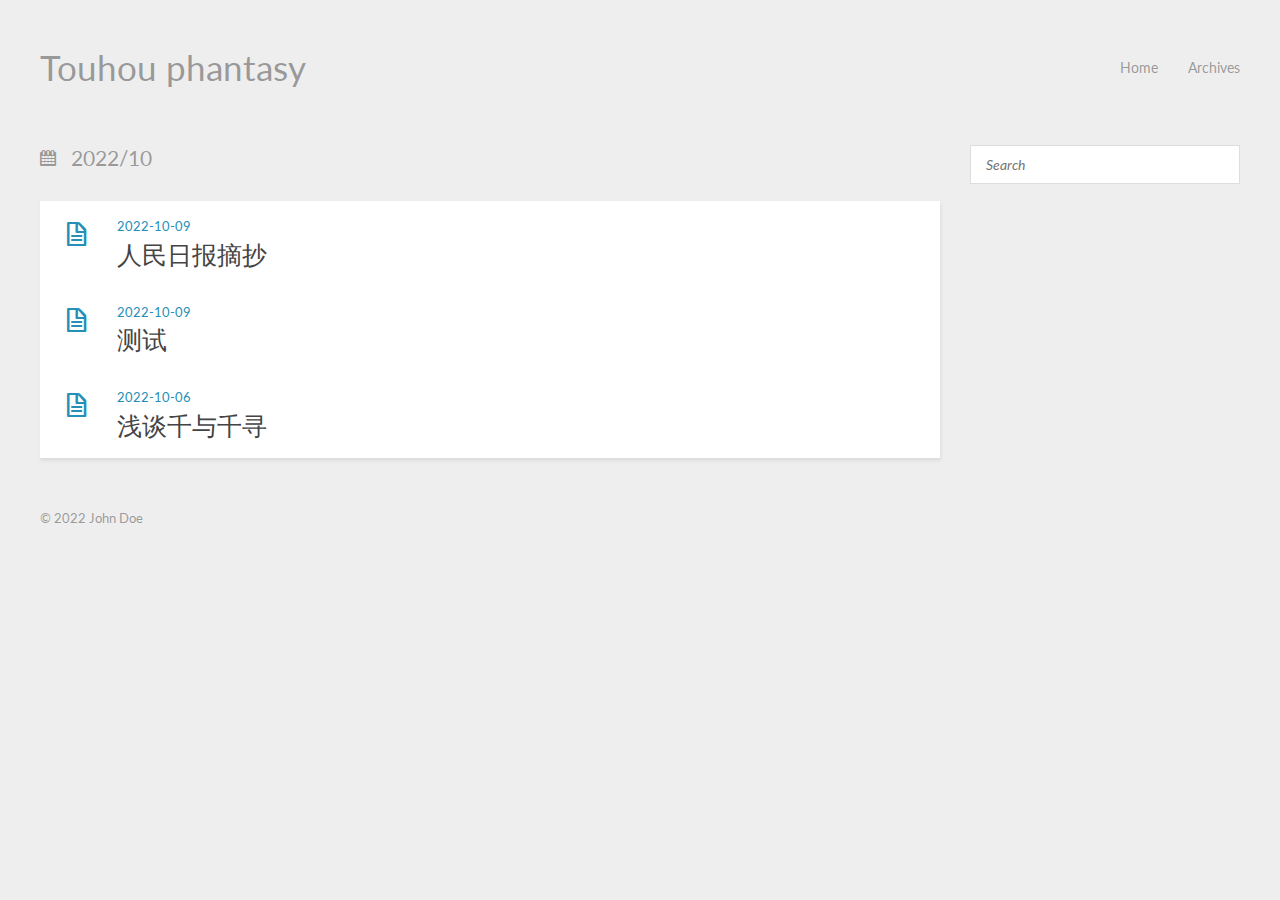
<file: 档案/2022/10/index.html>
<!DOCTYPE HTML>
<html lang="en">
<head>
  <meta charset="utf-8">
  
  <title>Archives: 2022/10 | Touhou phantasy</title>
  <meta name="author" content="John Doe">
  
  <meta name="viewport" content="width=device-width, initial-scale=1, maximum-scale=1">

  
  <meta property="og:site_name" content="Touhou phantasy"/>

  
    <meta property="og:image" content=""/>
  

  <link rel="shortcut icon" href="/favicon.png">
  
  
<link rel="stylesheet" href="/css/style.css">

  <!--[if lt IE 9]><script src="https://cdn.jsdelivr.net/npm/html5shiv@3.7.3/dist/html5shiv.min.js"></script><![endif]-->
  

<meta name="generator" content="Hexo 6.3.0"></head>


<body>
  <header id="header" class="inner"><div class="alignleft">
  <h1><a href="/">Touhou phantasy</a></h1>
  <h2><a href="/"></a></h2>
</div>
<nav id="main-nav" class="alignright">
  <ul>
    
      <li><a href="/null">Home</a></li>
    
      <li><a href="/archives">Archives</a></li>
    
  </ul>
  <div class="clearfix"></div>
</nav>
<div class="clearfix"></div>
</header>
  <div id="content" class="inner">
    <div id="main-col" class="alignleft"><div id="wrapper">
<h2 class="archive-title">2022/10</h2>


  <div class="archive">
    
      <article class="post">
        <div class="post-content">
          <header>
            <div class="icon"></div>
            <time datetime="2022-10-09T09:24:45.000Z"><a href="/2022/10/09/%E4%BA%BA%E6%B0%91%E6%97%A5%E6%8A%A5%E6%91%98%E6%8A%84/">2022-10-09</a></time>
            
              <h1 class="title"><a href="/2022/10/09/%E4%BA%BA%E6%B0%91%E6%97%A5%E6%8A%A5%E6%91%98%E6%8A%84/">人民日报摘抄</a></h1>
            
          </header>
        </div>
      </article>
    
      <article class="post">
        <div class="post-content">
          <header>
            <div class="icon"></div>
            <time datetime="2022-10-08T16:35:38.000Z"><a href="/2022/10/09/%E6%B5%8B%E8%AF%95/">2022-10-09</a></time>
            
              <h1 class="title"><a href="/2022/10/09/%E6%B5%8B%E8%AF%95/">测试</a></h1>
            
          </header>
        </div>
      </article>
    
      <article class="post">
        <div class="post-content">
          <header>
            <div class="icon"></div>
            <time datetime="2022-10-06T05:04:06.000Z"><a href="/2022/10/06/%E6%B5%85%E8%B0%88%E5%8D%83%E4%B8%8E%E5%8D%83%E5%AF%BB/">2022-10-06</a></time>
            
              <h1 class="title"><a href="/2022/10/06/%E6%B5%85%E8%B0%88%E5%8D%83%E4%B8%8E%E5%8D%83%E5%AF%BB/">浅谈千与千寻</a></h1>
            
          </header>
        </div>
      </article>
    
  </div>
</div></div>
    <aside id="sidebar" class="alignright">
  <div class="search">
  <form action="//google.com/search" method="get" accept-charset="utf-8">
    <input type="search" name="q" results="0" placeholder="Search">
    <input type="hidden" name="as_sitesearch" value="example.com">
  </form>
</div>


  

  
</aside>
    <div class="clearfix"></div>
  </div>
  <footer id="footer" class="inner"><div class="alignleft">
  
  &copy; 2022 John Doe
  
</div>
<div class="clearfix"></div></footer>
  
<script src="/js/jquery-3.4.1.min.js"></script>


<script src="/js/jquery.imagesloaded.min.js"></script>


<script src="/js/gallery.js"></script>






<link rel="stylesheet" href="/fancybox/jquery.fancybox.css">


<script src="/fancybox/jquery.fancybox.pack.js"></script>

<script>
(function($){
  $('.fancybox').fancybox();
})(jQuery);
</script>

</body>
</html>
</file>
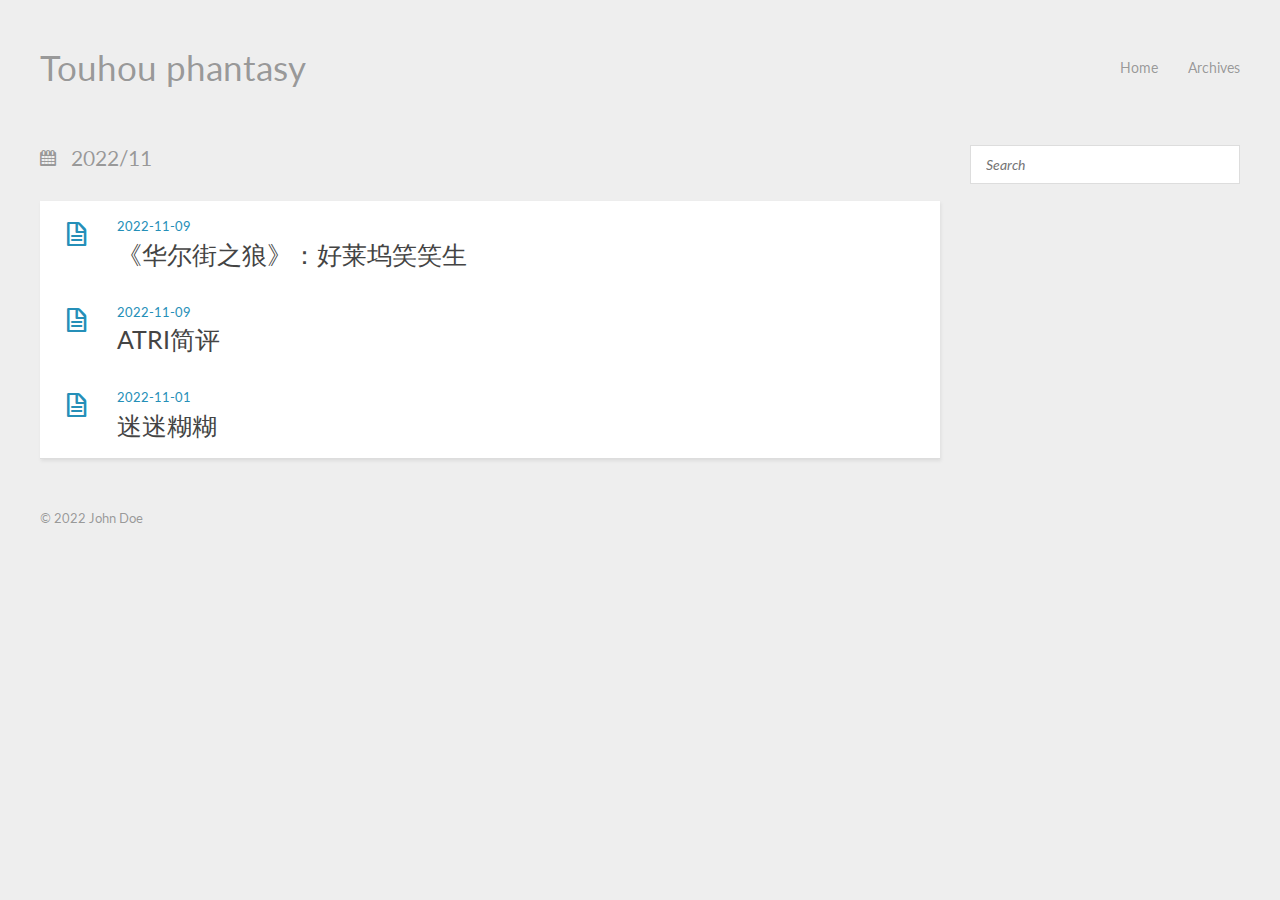
<file: 档案/2022/11/index.html>
<!DOCTYPE HTML>
<html lang="en">
<head>
  <meta charset="utf-8">
  
  <title>Archives: 2022/11 | Touhou phantasy</title>
  <meta name="author" content="John Doe">
  
  <meta name="viewport" content="width=device-width, initial-scale=1, maximum-scale=1">

  
  <meta property="og:site_name" content="Touhou phantasy"/>

  
    <meta property="og:image" content=""/>
  

  <link rel="shortcut icon" href="/favicon.png">
  
  
<link rel="stylesheet" href="/css/style.css">

  <!--[if lt IE 9]><script src="https://cdn.jsdelivr.net/npm/html5shiv@3.7.3/dist/html5shiv.min.js"></script><![endif]-->
  

<meta name="generator" content="Hexo 6.3.0"></head>


<body>
  <header id="header" class="inner"><div class="alignleft">
  <h1><a href="/">Touhou phantasy</a></h1>
  <h2><a href="/"></a></h2>
</div>
<nav id="main-nav" class="alignright">
  <ul>
    
      <li><a href="/null">Home</a></li>
    
      <li><a href="/archives">Archives</a></li>
    
  </ul>
  <div class="clearfix"></div>
</nav>
<div class="clearfix"></div>
</header>
  <div id="content" class="inner">
    <div id="main-col" class="alignleft"><div id="wrapper">
<h2 class="archive-title">2022/11</h2>


  <div class="archive">
    
      <article class="post">
        <div class="post-content">
          <header>
            <div class="icon"></div>
            <time datetime="2022-11-09T11:04:34.000Z"><a href="/2022/11/09/%E3%80%8A%E5%8D%8E%E5%B0%94%E8%A1%97%E4%B9%8B%E7%8B%BC%E3%80%8B%EF%BC%9A%E5%A5%BD%E8%8E%B1%E5%9D%9E%E7%AC%91%E7%AC%91%E7%94%9F/">2022-11-09</a></time>
            
              <h1 class="title"><a href="/2022/11/09/%E3%80%8A%E5%8D%8E%E5%B0%94%E8%A1%97%E4%B9%8B%E7%8B%BC%E3%80%8B%EF%BC%9A%E5%A5%BD%E8%8E%B1%E5%9D%9E%E7%AC%91%E7%AC%91%E7%94%9F/">《华尔街之狼》：好莱坞笑笑生</a></h1>
            
          </header>
        </div>
      </article>
    
      <article class="post">
        <div class="post-content">
          <header>
            <div class="icon"></div>
            <time datetime="2022-11-09T07:30:45.000Z"><a href="/2022/11/09/ATRI%E7%AE%80%E8%AF%84/">2022-11-09</a></time>
            
              <h1 class="title"><a href="/2022/11/09/ATRI%E7%AE%80%E8%AF%84/">ATRI简评</a></h1>
            
          </header>
        </div>
      </article>
    
      <article class="post">
        <div class="post-content">
          <header>
            <div class="icon"></div>
            <time datetime="2022-11-01T11:05:04.000Z"><a href="/2022/11/01/%E8%BF%B7%E8%BF%B7%E7%B3%8A%E7%B3%8A/">2022-11-01</a></time>
            
              <h1 class="title"><a href="/2022/11/01/%E8%BF%B7%E8%BF%B7%E7%B3%8A%E7%B3%8A/">迷迷糊糊</a></h1>
            
          </header>
        </div>
      </article>
    
  </div>
</div></div>
    <aside id="sidebar" class="alignright">
  <div class="search">
  <form action="//google.com/search" method="get" accept-charset="utf-8">
    <input type="search" name="q" results="0" placeholder="Search">
    <input type="hidden" name="as_sitesearch" value="example.com">
  </form>
</div>


  

  
</aside>
    <div class="clearfix"></div>
  </div>
  <footer id="footer" class="inner"><div class="alignleft">
  
  &copy; 2022 John Doe
  
</div>
<div class="clearfix"></div></footer>
  
<script src="/js/jquery-3.4.1.min.js"></script>


<script src="/js/jquery.imagesloaded.min.js"></script>


<script src="/js/gallery.js"></script>






<link rel="stylesheet" href="/fancybox/jquery.fancybox.css">


<script src="/fancybox/jquery.fancybox.pack.js"></script>

<script>
(function($){
  $('.fancybox').fancybox();
})(jQuery);
</script>

</body>
</html>
</file>
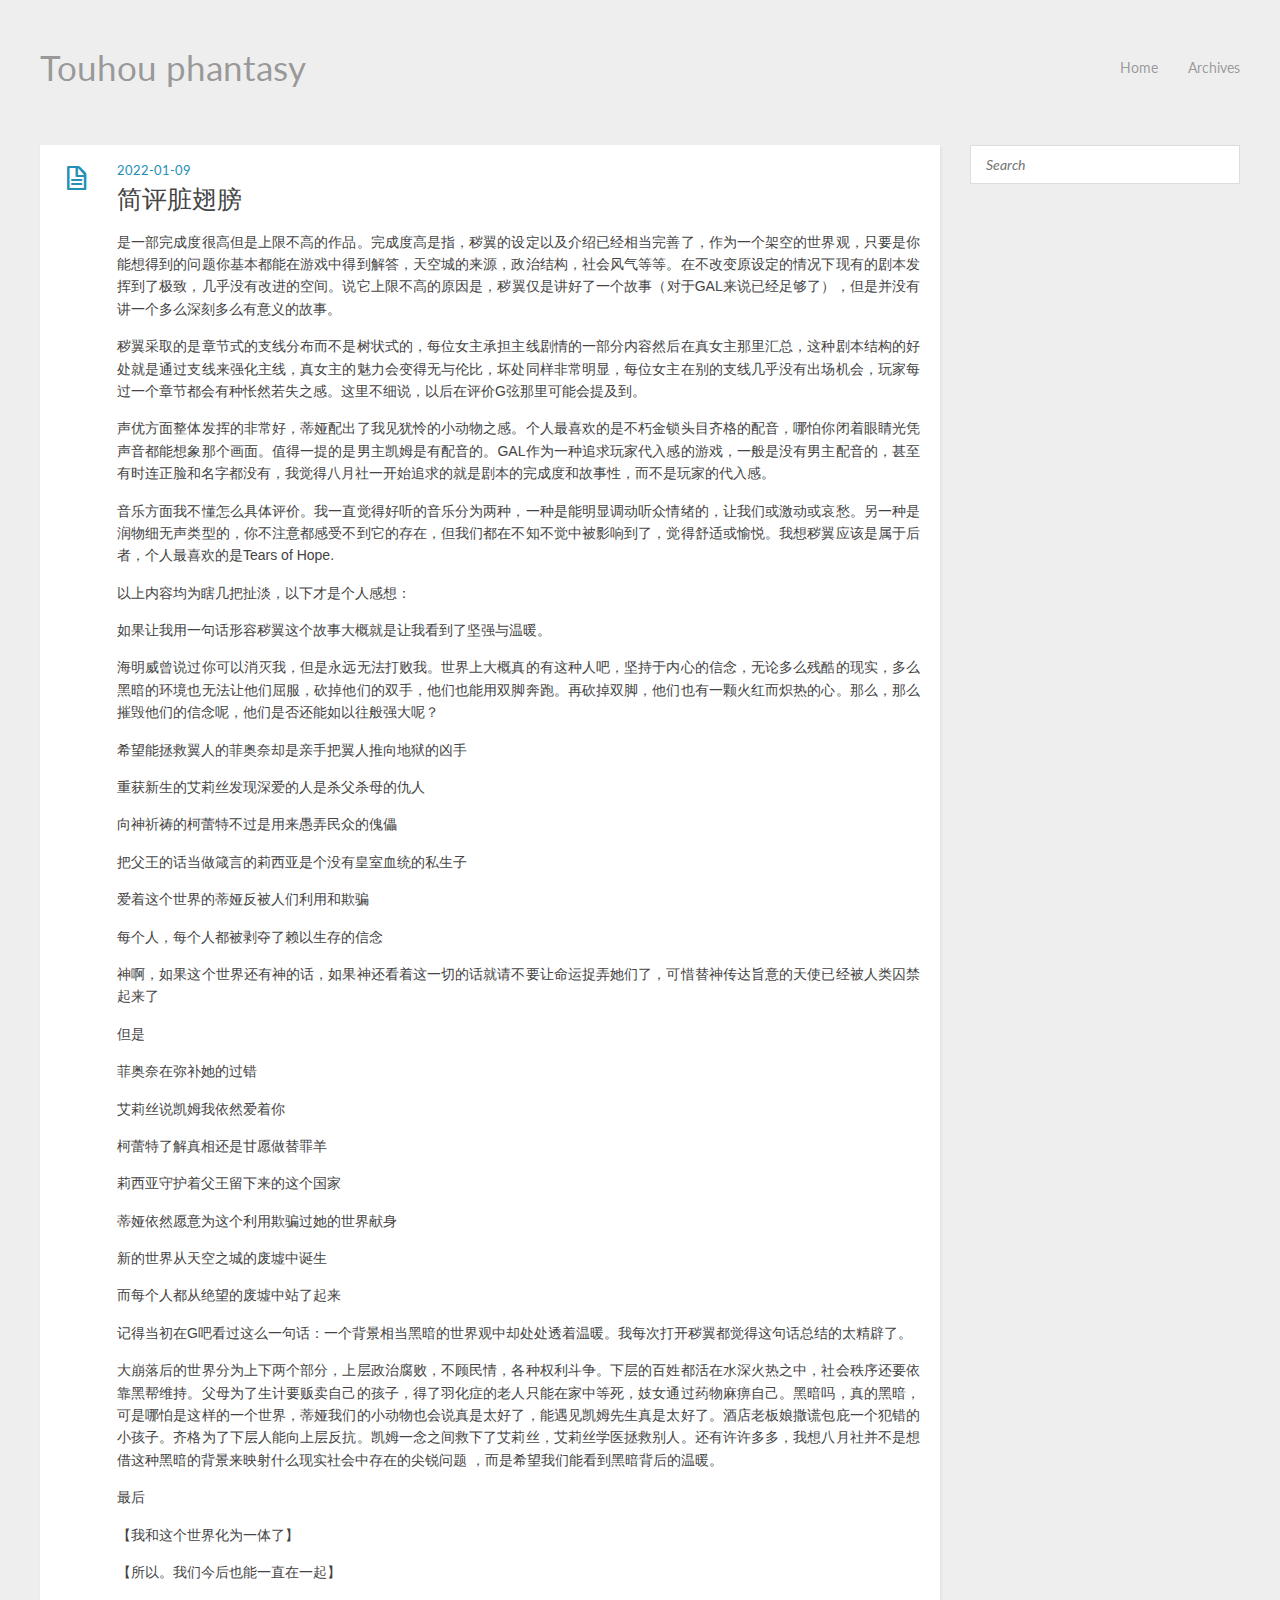
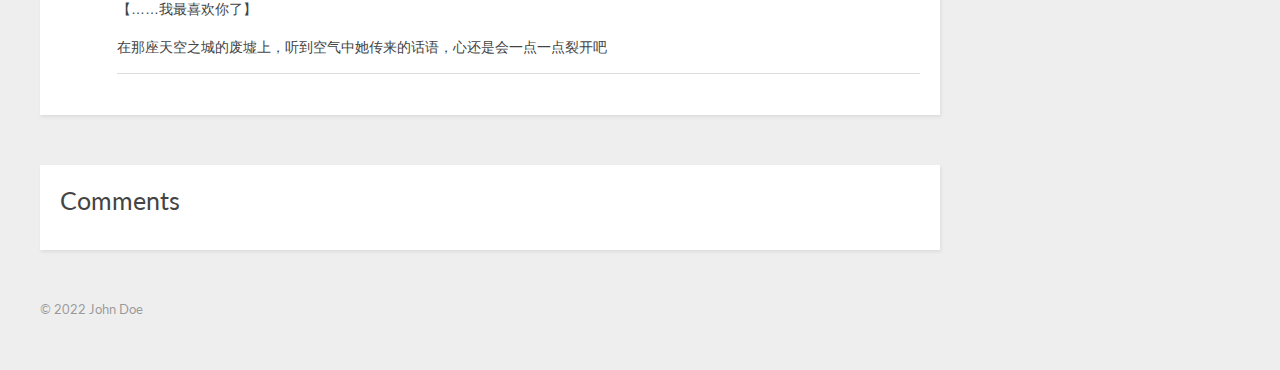
<file: 2022/01/09/简评脏翅膀/index.html>
<!DOCTYPE HTML>
<html lang="en">
<head>
  <meta charset="utf-8">
  
  <title>简评脏翅膀 | Touhou phantasy</title>
  <meta name="author" content="John Doe">
  
  <meta name="description" content="是一部完成度很高但是上限不高的作品。完成度高是指，秽翼的设定以及介绍已经相当完善了，作为一个架空的世界观，只要是你能想得到的问题你基本都能在游戏中得到解答，天空城的来源，政治结构，社会风气等等。在不改变原设定的情况下现有的剧本发挥到了极致，几乎没有改进的空间。说它上限不高的原因是，秽翼仅是讲好了一个">
  
  <meta name="viewport" content="width=device-width, initial-scale=1, maximum-scale=1">

  <meta property="og:title" content="简评脏翅膀"/>
  <meta property="og:site_name" content="Touhou phantasy"/>

  
    <meta property="og:image" content=""/>
  

  <link rel="shortcut icon" href="/favicon.png">
  
  
<link rel="stylesheet" href="/css/style.css">

  <!--[if lt IE 9]><script src="https://cdn.jsdelivr.net/npm/html5shiv@3.7.3/dist/html5shiv.min.js"></script><![endif]-->
  

<meta name="generator" content="Hexo 6.3.0"></head>


<body>
  <header id="header" class="inner"><div class="alignleft">
  <h1><a href="/">Touhou phantasy</a></h1>
  <h2><a href="/"></a></h2>
</div>
<nav id="main-nav" class="alignright">
  <ul>
    
      <li><a href="/null">Home</a></li>
    
      <li><a href="/archives">Archives</a></li>
    
  </ul>
  <div class="clearfix"></div>
</nav>
<div class="clearfix"></div>
</header>
  <div id="content" class="inner">
    <div id="main-col" class="alignleft"><div id="wrapper"><article id="post-简评脏翅膀" class="h-entry post" itemprop="blogPost" itemscope itemtype="https://schema.org/BlogPosting">
  
  <div class="post-content">
    <header>
      
        <div class="icon"></div>
        <time class="dt-published" datetime="2022-01-09T07:10:07.000Z"><a href="/2022/01/09/%E7%AE%80%E8%AF%84%E8%84%8F%E7%BF%85%E8%86%80/">2022-01-09</a></time>
      
      
  
    <h1 class="p-name title" itemprop="headline name">简评脏翅膀</h1>
  

    </header>
    <div class="e-content entry" itemprop="articleBody">
      
        <p>是一部完成度很高但是上限不高的作品。完成度高是指，秽翼的设定以及介绍已经相当完善了，作为一个架空的世界观，只要是你能想得到的问题你基本都能在游戏中得到解答，天空城的来源，政治结构，社会风气等等。在不改变原设定的情况下现有的剧本发挥到了极致，几乎没有改进的空间。说它上限不高的原因是，秽翼仅是讲好了一个故事（对于GAL来说已经足够了），但是并没有讲一个多么深刻多么有意义的故事。</p>
<p>秽翼采取的是章节式的支线分布而不是树状式的，每位女主承担主线剧情的一部分内容然后在真女主那里汇总，这种剧本结构的好处就是通过支线来强化主线，真女主的魅力会变得无与伦比，坏处同样非常明显，每位女主在别的支线几乎没有出场机会，玩家每过一个章节都会有种怅然若失之感。这里不细说，以后在评价G弦那里可能会提及到。</p>
<p>声优方面整体发挥的非常好，蒂娅配出了我见犹怜的小动物之感。个人最喜欢的是不朽金锁头目齐格的配音，哪怕你闭着眼睛光凭声音都能想象那个画面。值得一提的是男主凯姆是有配音的。GAL作为一种追求玩家代入感的游戏，一般是没有男主配音的，甚至有时连正脸和名字都没有，我觉得八月社一开始追求的就是剧本的完成度和故事性，而不是玩家的代入感。</p>
<p>音乐方面我不懂怎么具体评价。我一直觉得好听的音乐分为两种，一种是能明显调动听众情绪的，让我们或激动或哀愁。另一种是润物细无声类型的，你不注意都感受不到它的存在，但我们都在不知不觉中被影响到了，觉得舒适或愉悦。我想秽翼应该是属于后者，个人最喜欢的是Tears of Hope.</p>
<p>以上内容均为瞎几把扯淡，以下才是个人感想：</p>
<p>如果让我用一句话形容秽翼这个故事大概就是让我看到了坚强与温暖。</p>
<p>海明威曾说过你可以消灭我，但是永远无法打败我。世界上大概真的有这种人吧，坚持于内心的信念，无论多么残酷的现实，多么黑暗的环境也无法让他们屈服，砍掉他们的双手，他们也能用双脚奔跑。再砍掉双脚，他们也有一颗火红而炽热的心。那么，那么摧毁他们的信念呢，他们是否还能如以往般强大呢？</p>
<p>希望能拯救翼人的菲奥奈却是亲手把翼人推向地狱的凶手</p>
<p>重获新生的艾莉丝发现深爱的人是杀父杀母的仇人</p>
<p>向神祈祷的柯蕾特不过是用来愚弄民众的傀儡</p>
<p>把父王的话当做箴言的莉西亚是个没有皇室血统的私生子</p>
<p>爱着这个世界的蒂娅反被人们利用和欺骗</p>
<p>每个人，每个人都被剥夺了赖以生存的信念</p>
<p>神啊，如果这个世界还有神的话，如果神还看着这一切的话就请不要让命运捉弄她们了，可惜替神传达旨意的天使已经被人类囚禁起来了</p>
<p>但是</p>
<p>菲奥奈在弥补她的过错</p>
<p>艾莉丝说凯姆我依然爱着你</p>
<p>柯蕾特了解真相还是甘愿做替罪羊</p>
<p>莉西亚守护着父王留下来的这个国家</p>
<p>蒂娅依然愿意为这个利用欺骗过她的世界献身</p>
<p>新的世界从天空之城的废墟中诞生</p>
<p>而每个人都从绝望的废墟中站了起来</p>
<p>记得当初在G吧看过这么一句话：一个背景相当黑暗的世界观中却处处透着温暖。我每次打开秽翼都觉得这句话总结的太精辟了。</p>
<p>大崩落后的世界分为上下两个部分，上层政治腐败，不顾民情，各种权利斗争。下层的百姓都活在水深火热之中，社会秩序还要依靠黑帮维持。父母为了生计要贩卖自己的孩子，得了羽化症的老人只能在家中等死，妓女通过药物麻痹自己。黑暗吗，真的黑暗，可是哪怕是这样的一个世界，蒂娅我们的小动物也会说真是太好了，能遇见凯姆先生真是太好了。酒店老板娘撒谎包庇一个犯错的小孩子。齐格为了下层人能向上层反抗。凯姆一念之间救下了艾莉丝，艾莉丝学医拯救别人。还有许许多多，我想八月社并不是想借这种黑暗的背景来映射什么现实社会中存在的尖锐问题 ，而是希望我们能看到黑暗背后的温暖。</p>
<p>最后</p>
<p>【我和这个世界化为一体了】</p>
<p>【所以。我们今后也能一直在一起】</p>
<p>【……我最喜欢你了】</p>
<p>在那座天空之城的废墟上，听到空气中她传来的话语，心还是会一点一点裂开吧</p>

      
    </div>
    <footer>
      
        
        
        
  <div class="addthis addthis_toolbox addthis_default_style">
    
      <a class="addthis_button_facebook_like" fb:like:layout="button_count"></a>
    
    
      <a class="addthis_button_tweet"></a>
    
    
      <a class="addthis_button_google_plusone" g:plusone:size="medium"></a>
    
    
      <a class="addthis_button_pinterest_pinit" pi:pinit:layout="horizontal"></a>
    
    <a class="addthis_counter addthis_pill_style"></a>
  </div>
  <script src="//s7.addthis.com/js/300/addthis_widget.js"></script>

      
      <div class="clearfix"></div>
    </footer>
  </div>
</article>


<section id="comment">
  <h1 class="title">Comments</h1>

  
      <div id="fb-root"></div>
<script>
  (function(d, s, id) {
    var js, fjs = d.getElementsByTagName(s)[0];
    if (d.getElementById(id)) return;
    js = d.createElement(s); js.id = id;
    js.src = "//connect.facebook.net/en_US/all.js#xfbml=1&appId=123456789012345";
    fjs.parentNode.insertBefore(js, fjs);
  }(document, 'script', 'facebook-jssdk'));
</script>

<div class="fb-comments" data-href="http://example.com/2022/01/09/%E7%AE%80%E8%AF%84%E8%84%8F%E7%BF%85%E8%86%80/index.html" data-num-posts="5" data-width="840" data-colorscheme="light"></div>
      
  
</section>

</div></div>
    <aside id="sidebar" class="alignright">
  <div class="search">
  <form action="//google.com/search" method="get" accept-charset="utf-8">
    <input type="search" name="q" results="0" placeholder="Search">
    <input type="hidden" name="as_sitesearch" value="example.com">
  </form>
</div>


  

  
</aside>
    <div class="clearfix"></div>
  </div>
  <footer id="footer" class="inner"><div class="alignleft">
  
  &copy; 2022 John Doe
  
</div>
<div class="clearfix"></div></footer>
  
<script src="/js/jquery-3.4.1.min.js"></script>


<script src="/js/jquery.imagesloaded.min.js"></script>


<script src="/js/gallery.js"></script>






<link rel="stylesheet" href="/fancybox/jquery.fancybox.css">


<script src="/fancybox/jquery.fancybox.pack.js"></script>

<script>
(function($){
  $('.fancybox').fancybox();
})(jQuery);
</script>

</body>
</html>
</file>
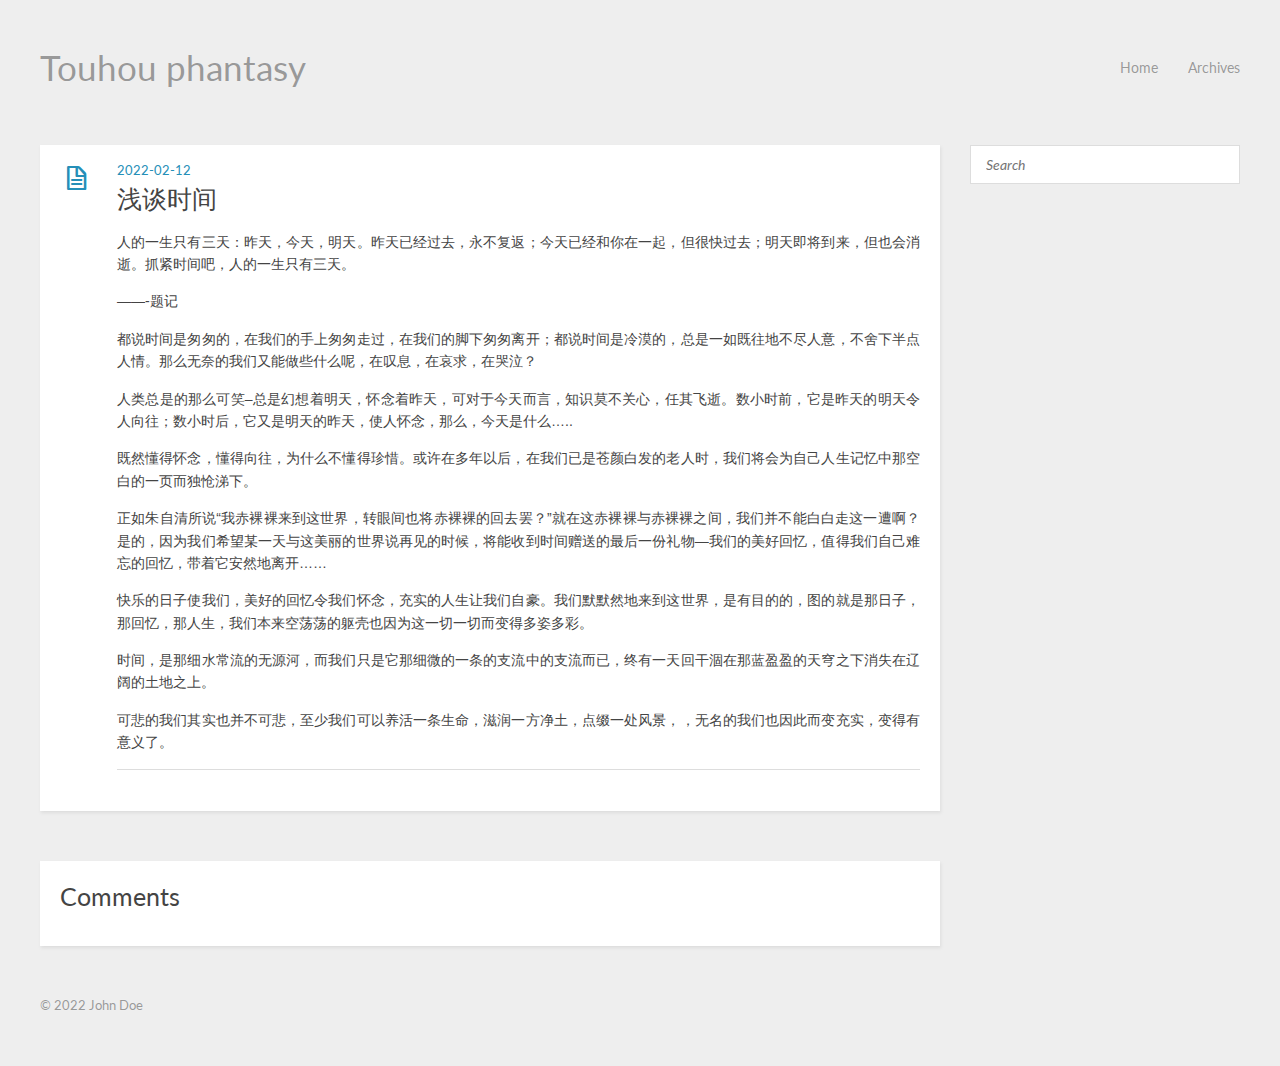
<file: 2022/02/12/浅谈时间/index.html>
<!DOCTYPE HTML>
<html lang="en">
<head>
  <meta charset="utf-8">
  
  <title>浅谈时间 | Touhou phantasy</title>
  <meta name="author" content="John Doe">
  
  <meta name="description" content="人的一生只有三天：昨天，今天，明天。昨天已经过去，永不复返；今天已经和你在一起，但很快过去；明天即将到来，但也会消逝。抓紧时间吧，人的一生只有三天。
——-题记
都说时间是匆匆的，在我们的手上匆匆走过，在我们的脚下匆匆离开；都说时间是冷漠的，总是一如既往地不尽人意，不舍下半点人情。那么无奈的我们又能">
  
  <meta name="viewport" content="width=device-width, initial-scale=1, maximum-scale=1">

  <meta property="og:title" content="浅谈时间"/>
  <meta property="og:site_name" content="Touhou phantasy"/>

  
    <meta property="og:image" content=""/>
  

  <link rel="shortcut icon" href="/favicon.png">
  
  
<link rel="stylesheet" href="/css/style.css">

  <!--[if lt IE 9]><script src="https://cdn.jsdelivr.net/npm/html5shiv@3.7.3/dist/html5shiv.min.js"></script><![endif]-->
  

<meta name="generator" content="Hexo 6.3.0"></head>


<body>
  <header id="header" class="inner"><div class="alignleft">
  <h1><a href="/">Touhou phantasy</a></h1>
  <h2><a href="/"></a></h2>
</div>
<nav id="main-nav" class="alignright">
  <ul>
    
      <li><a href="/null">Home</a></li>
    
      <li><a href="/archives">Archives</a></li>
    
  </ul>
  <div class="clearfix"></div>
</nav>
<div class="clearfix"></div>
</header>
  <div id="content" class="inner">
    <div id="main-col" class="alignleft"><div id="wrapper"><article id="post-浅谈时间" class="h-entry post" itemprop="blogPost" itemscope itemtype="https://schema.org/BlogPosting">
  
  <div class="post-content">
    <header>
      
        <div class="icon"></div>
        <time class="dt-published" datetime="2022-02-12T02:23:14.000Z"><a href="/2022/02/12/%E6%B5%85%E8%B0%88%E6%97%B6%E9%97%B4/">2022-02-12</a></time>
      
      
  
    <h1 class="p-name title" itemprop="headline name">浅谈时间</h1>
  

    </header>
    <div class="e-content entry" itemprop="articleBody">
      
        <p>人的一生只有三天：昨天，今天，明天。昨天已经过去，永不复返；今天已经和你在一起，但很快过去；明天即将到来，但也会消逝。抓紧时间吧，人的一生只有三天。</p>
<p>——-题记</p>
<p>都说时间是匆匆的，在我们的手上匆匆走过，在我们的脚下匆匆离开；都说时间是冷漠的，总是一如既往地不尽人意，不舍下半点人情。那么无奈的我们又能做些什么呢，在叹息，在哀求，在哭泣？</p>
<p>人类总是的那么可笑–总是幻想着明天，怀念着昨天，可对于今天而言，知识莫不关心，任其飞逝。数小时前，它是昨天的明天令人向往；数小时后，它又是明天的昨天，使人怀念，那么，今天是什么…..</p>
<p>既然懂得怀念，懂得向往，为什么不懂得珍惜。或许在多年以后，在我们已是苍颜白发的老人时，我们将会为自己人生记忆中那空白的一页而独怆涕下。</p>
<p>正如朱自清所说“我赤裸裸来到这世界，转眼间也将赤裸裸的回去罢？”就在这赤裸裸与赤裸裸之间，我们并不能白白走这一遭啊？ 是的，因为我们希望某一天与这美丽的世界说再见的时候，将能收到时间赠送的最后一份礼物—我们的美好回忆，值得我们自己难忘的回忆，带着它安然地离开……</p>
<p>快乐的日子使我们，美好的回忆令我们怀念，充实的人生让我们自豪。我们默默然地来到这世界，是有目的的，图的就是那日子，那回忆，那人生，我们本来空荡荡的躯壳也因为这一切一切而变得多姿多彩。</p>
<p>时间，是那细水常流的无源河，而我们只是它那细微的一条的支流中的支流而已，终有一天回干涸在那蓝盈盈的天穹之下消失在辽阔的土地之上。</p>
<p>可悲的我们其实也并不可悲，至少我们可以养活一条生命，滋润一方净土，点缀一处风景，，无名的我们也因此而变充实，变得有意义了。</p>

      
    </div>
    <footer>
      
        
        
        
  <div class="addthis addthis_toolbox addthis_default_style">
    
      <a class="addthis_button_facebook_like" fb:like:layout="button_count"></a>
    
    
      <a class="addthis_button_tweet"></a>
    
    
      <a class="addthis_button_google_plusone" g:plusone:size="medium"></a>
    
    
      <a class="addthis_button_pinterest_pinit" pi:pinit:layout="horizontal"></a>
    
    <a class="addthis_counter addthis_pill_style"></a>
  </div>
  <script src="//s7.addthis.com/js/300/addthis_widget.js"></script>

      
      <div class="clearfix"></div>
    </footer>
  </div>
</article>


<section id="comment">
  <h1 class="title">Comments</h1>

  
      <div id="fb-root"></div>
<script>
  (function(d, s, id) {
    var js, fjs = d.getElementsByTagName(s)[0];
    if (d.getElementById(id)) return;
    js = d.createElement(s); js.id = id;
    js.src = "//connect.facebook.net/en_US/all.js#xfbml=1&appId=123456789012345";
    fjs.parentNode.insertBefore(js, fjs);
  }(document, 'script', 'facebook-jssdk'));
</script>

<div class="fb-comments" data-href="http://example.com/2022/02/12/%E6%B5%85%E8%B0%88%E6%97%B6%E9%97%B4/index.html" data-num-posts="5" data-width="840" data-colorscheme="light"></div>
      
  
</section>

</div></div>
    <aside id="sidebar" class="alignright">
  <div class="search">
  <form action="//google.com/search" method="get" accept-charset="utf-8">
    <input type="search" name="q" results="0" placeholder="Search">
    <input type="hidden" name="as_sitesearch" value="example.com">
  </form>
</div>


  

  
</aside>
    <div class="clearfix"></div>
  </div>
  <footer id="footer" class="inner"><div class="alignleft">
  
  &copy; 2022 John Doe
  
</div>
<div class="clearfix"></div></footer>
  
<script src="/js/jquery-3.4.1.min.js"></script>


<script src="/js/jquery.imagesloaded.min.js"></script>


<script src="/js/gallery.js"></script>






<link rel="stylesheet" href="/fancybox/jquery.fancybox.css">


<script src="/fancybox/jquery.fancybox.pack.js"></script>

<script>
(function($){
  $('.fancybox').fancybox();
})(jQuery);
</script>

</body>
</html>
</file>
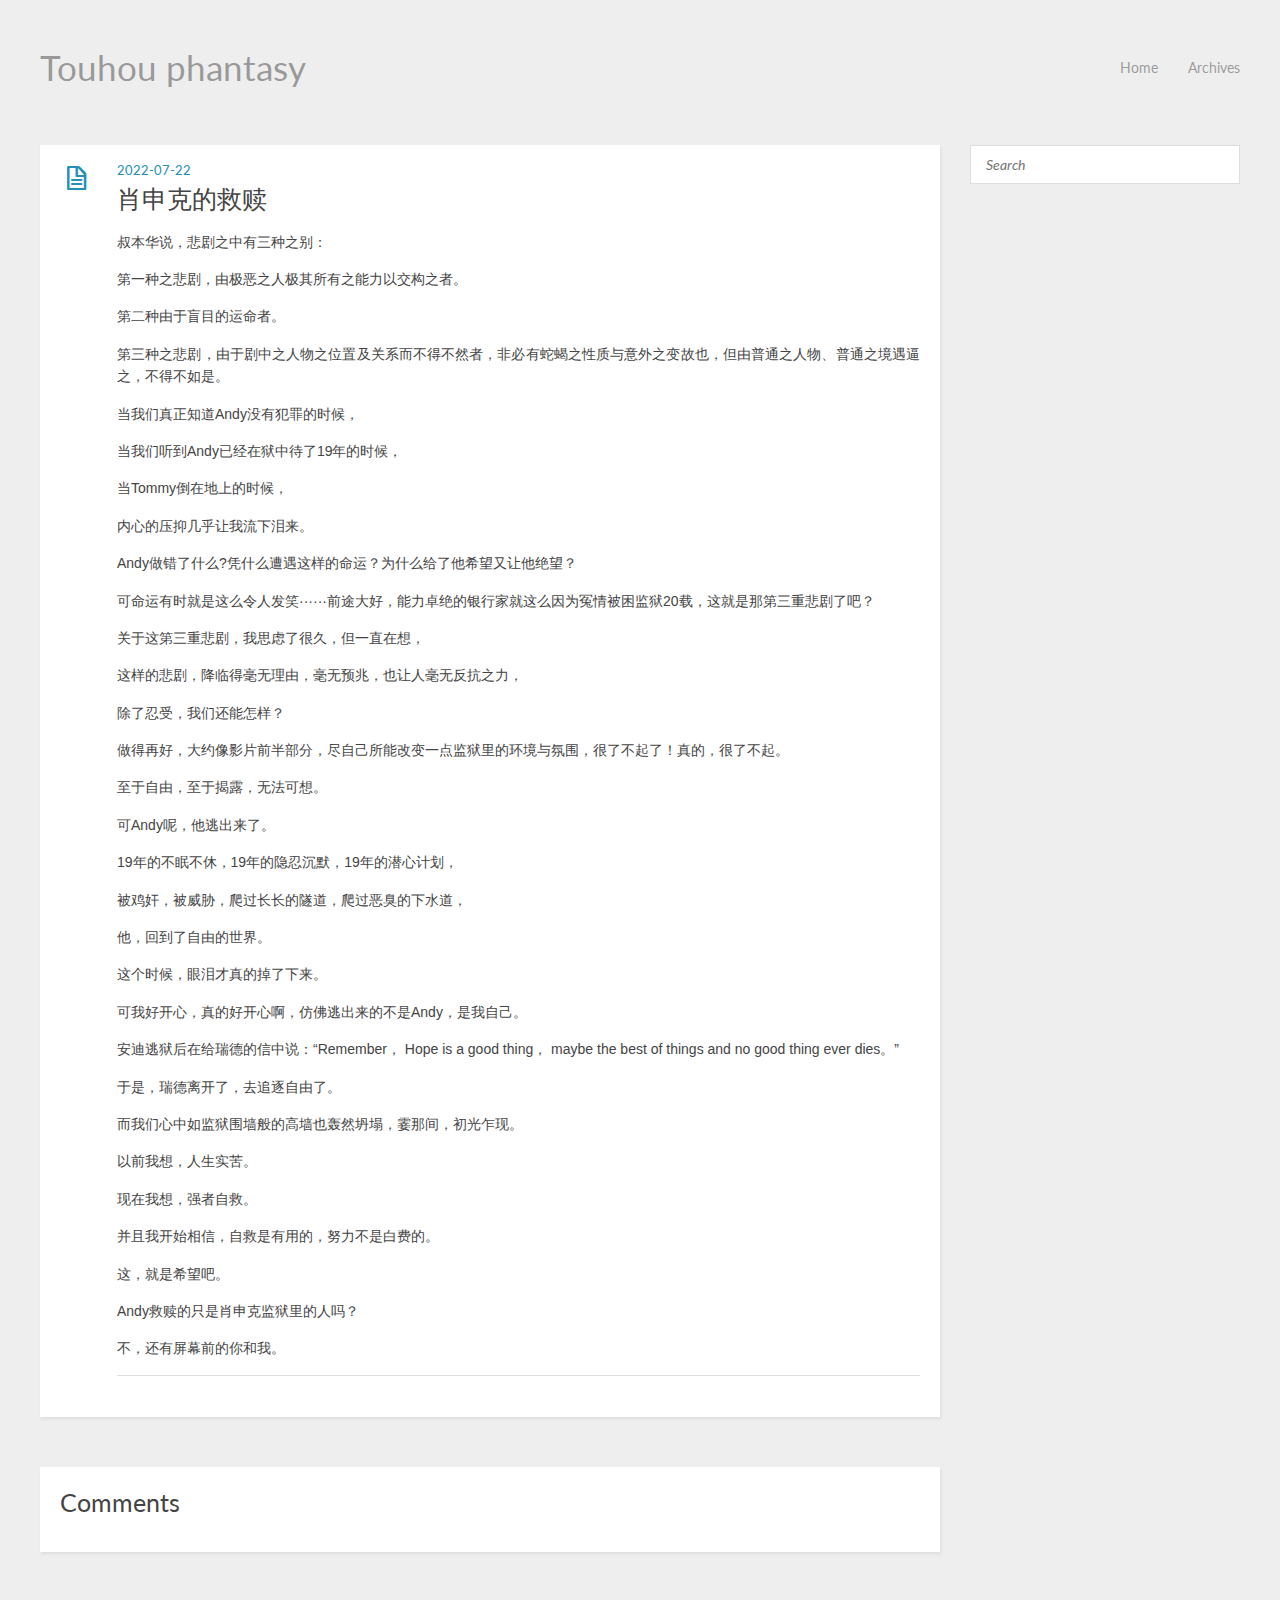
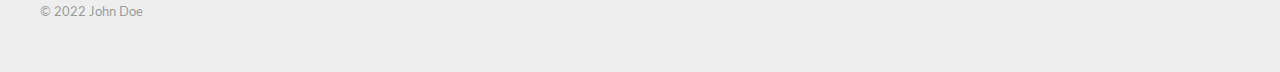
<file: 2022/07/22/肖申克的救赎/index.html>
<!DOCTYPE HTML>
<html lang="en">
<head>
  <meta charset="utf-8">
  
  <title>肖申克的救赎 | Touhou phantasy</title>
  <meta name="author" content="John Doe">
  
  <meta name="description" content="叔本华说，悲剧之中有三种之别：
第一种之悲剧，由极恶之人极其所有之能力以交构之者。
第二种由于盲目的运命者。
第三种之悲剧，由于剧中之人物之位置及关系而不得不然者，非必有蛇蝎之性质与意外之变故也，但由普通之人物、普通之境遇逼之，不得不如是。
当我们真正知道Andy没有犯罪的时候，
当我们听到Andy">
  
  <meta name="viewport" content="width=device-width, initial-scale=1, maximum-scale=1">

  <meta property="og:title" content="肖申克的救赎"/>
  <meta property="og:site_name" content="Touhou phantasy"/>

  
    <meta property="og:image" content=""/>
  

  <link rel="shortcut icon" href="/favicon.png">
  
  
<link rel="stylesheet" href="/css/style.css">

  <!--[if lt IE 9]><script src="https://cdn.jsdelivr.net/npm/html5shiv@3.7.3/dist/html5shiv.min.js"></script><![endif]-->
  

<meta name="generator" content="Hexo 6.3.0"></head>


<body>
  <header id="header" class="inner"><div class="alignleft">
  <h1><a href="/">Touhou phantasy</a></h1>
  <h2><a href="/"></a></h2>
</div>
<nav id="main-nav" class="alignright">
  <ul>
    
      <li><a href="/null">Home</a></li>
    
      <li><a href="/archives">Archives</a></li>
    
  </ul>
  <div class="clearfix"></div>
</nav>
<div class="clearfix"></div>
</header>
  <div id="content" class="inner">
    <div id="main-col" class="alignleft"><div id="wrapper"><article id="post-肖申克的救赎" class="h-entry post" itemprop="blogPost" itemscope itemtype="https://schema.org/BlogPosting">
  
  <div class="post-content">
    <header>
      
        <div class="icon"></div>
        <time class="dt-published" datetime="2022-07-22T06:16:39.000Z"><a href="/2022/07/22/%E8%82%96%E7%94%B3%E5%85%8B%E7%9A%84%E6%95%91%E8%B5%8E/">2022-07-22</a></time>
      
      
  
    <h1 class="p-name title" itemprop="headline name">肖申克的救赎</h1>
  

    </header>
    <div class="e-content entry" itemprop="articleBody">
      
        <p>叔本华说，悲剧之中有三种之别：</p>
<p>第一种之悲剧，由极恶之人极其所有之能力以交构之者。</p>
<p>第二种由于盲目的运命者。</p>
<p>第三种之悲剧，由于剧中之人物之位置及关系而不得不然者，非必有蛇蝎之性质与意外之变故也，但由普通之人物、普通之境遇逼之，不得不如是。</p>
<p>当我们真正知道Andy没有犯罪的时候，</p>
<p>当我们听到Andy已经在狱中待了19年的时候，</p>
<p>当Tommy倒在地上的时候，</p>
<p>内心的压抑几乎让我流下泪来。</p>
<p>Andy做错了什么?凭什么遭遇这样的命运？为什么给了他希望又让他绝望？</p>
<p>可命运有时就是这么令人发笑······前途大好，能力卓绝的银行家就这么因为冤情被困监狱20载，这就是那第三重悲剧了吧？</p>
<p>关于这第三重悲剧，我思虑了很久，但一直在想，</p>
<p>这样的悲剧，降临得毫无理由，毫无预兆，也让人毫无反抗之力，</p>
<p>除了忍受，我们还能怎样？</p>
<p>做得再好，大约像影片前半部分，尽自己所能改变一点监狱里的环境与氛围，很了不起了！真的，很了不起。</p>
<p>至于自由，至于揭露，无法可想。</p>
<p>可Andy呢，他逃出来了。</p>
<p>19年的不眠不休，19年的隐忍沉默，19年的潜心计划，</p>
<p>被鸡奸，被威胁，爬过长长的隧道，爬过恶臭的下水道，</p>
<p>他，回到了自由的世界。</p>
<p>这个时候，眼泪才真的掉了下来。</p>
<p>可我好开心，真的好开心啊，仿佛逃出来的不是Andy，是我自己。</p>
<p>安迪逃狱后在给瑞德的信中说：“Remember， Hope is a good thing， maybe the best of things and no good thing ever dies。”</p>
<p>于是，瑞德离开了，去追逐自由了。</p>
<p>而我们心中如监狱围墙般的高墙也轰然坍塌，霎那间，初光乍现。</p>
<p>以前我想，人生实苦。</p>
<p>现在我想，强者自救。</p>
<p>并且我开始相信，自救是有用的，努力不是白费的。</p>
<p>这，就是希望吧。</p>
<p>Andy救赎的只是肖申克监狱里的人吗？</p>
<p>不，还有屏幕前的你和我。</p>

      
    </div>
    <footer>
      
        
        
        
  <div class="addthis addthis_toolbox addthis_default_style">
    
      <a class="addthis_button_facebook_like" fb:like:layout="button_count"></a>
    
    
      <a class="addthis_button_tweet"></a>
    
    
      <a class="addthis_button_google_plusone" g:plusone:size="medium"></a>
    
    
      <a class="addthis_button_pinterest_pinit" pi:pinit:layout="horizontal"></a>
    
    <a class="addthis_counter addthis_pill_style"></a>
  </div>
  <script src="//s7.addthis.com/js/300/addthis_widget.js"></script>

      
      <div class="clearfix"></div>
    </footer>
  </div>
</article>


<section id="comment">
  <h1 class="title">Comments</h1>

  
      <div id="fb-root"></div>
<script>
  (function(d, s, id) {
    var js, fjs = d.getElementsByTagName(s)[0];
    if (d.getElementById(id)) return;
    js = d.createElement(s); js.id = id;
    js.src = "//connect.facebook.net/en_US/all.js#xfbml=1&appId=123456789012345";
    fjs.parentNode.insertBefore(js, fjs);
  }(document, 'script', 'facebook-jssdk'));
</script>

<div class="fb-comments" data-href="http://example.com/2022/07/22/%E8%82%96%E7%94%B3%E5%85%8B%E7%9A%84%E6%95%91%E8%B5%8E/index.html" data-num-posts="5" data-width="840" data-colorscheme="light"></div>
      
  
</section>

</div></div>
    <aside id="sidebar" class="alignright">
  <div class="search">
  <form action="//google.com/search" method="get" accept-charset="utf-8">
    <input type="search" name="q" results="0" placeholder="Search">
    <input type="hidden" name="as_sitesearch" value="example.com">
  </form>
</div>


  

  
</aside>
    <div class="clearfix"></div>
  </div>
  <footer id="footer" class="inner"><div class="alignleft">
  
  &copy; 2022 John Doe
  
</div>
<div class="clearfix"></div></footer>
  
<script src="/js/jquery-3.4.1.min.js"></script>


<script src="/js/jquery.imagesloaded.min.js"></script>


<script src="/js/gallery.js"></script>






<link rel="stylesheet" href="/fancybox/jquery.fancybox.css">


<script src="/fancybox/jquery.fancybox.pack.js"></script>

<script>
(function($){
  $('.fancybox').fancybox();
})(jQuery);
</script>

</body>
</html>
</file>
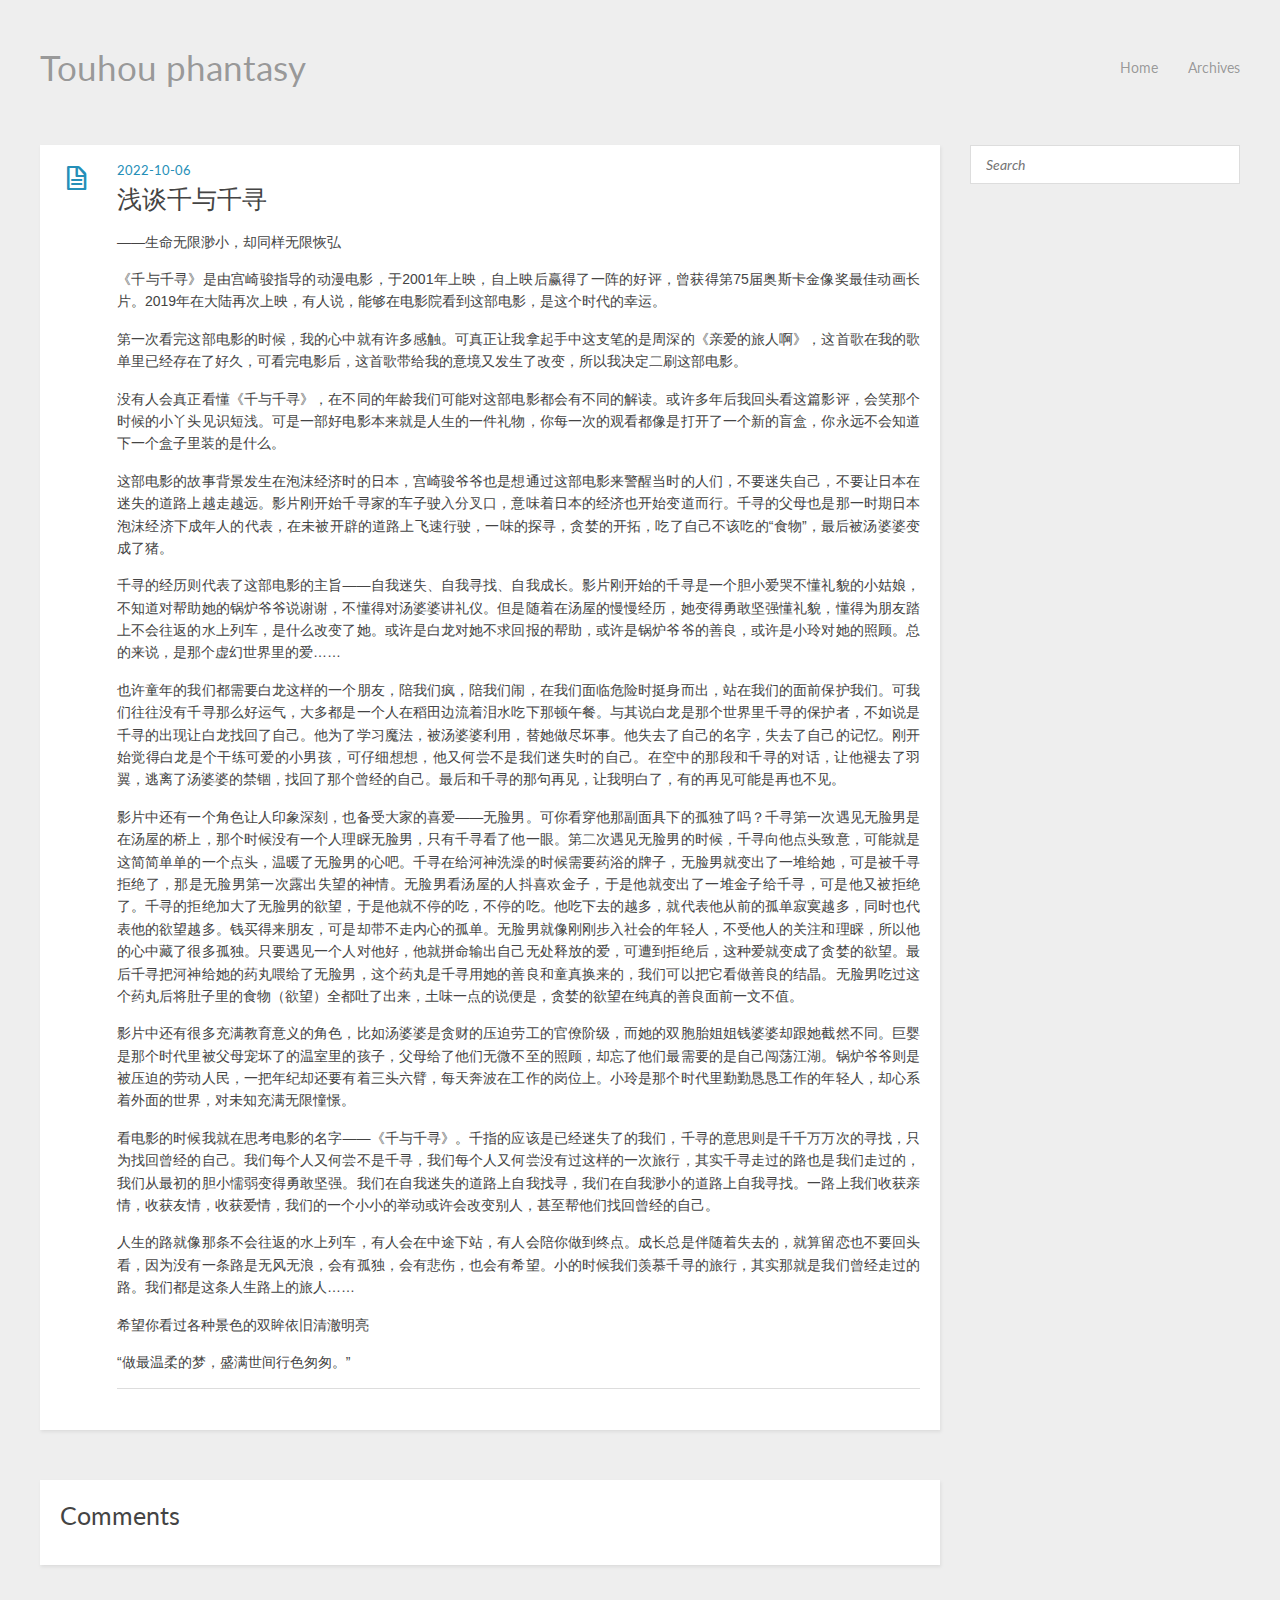
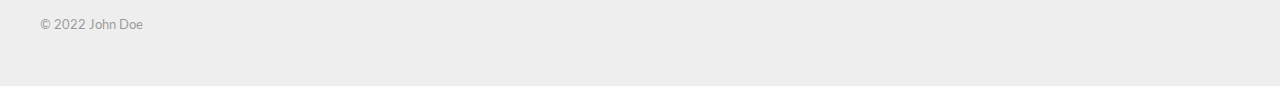
<file: 2022/10/06/浅谈千与千寻/index.html>
<!DOCTYPE HTML>
<html lang="en">
<head>
  <meta charset="utf-8">
  
  <title>浅谈千与千寻 | Touhou phantasy</title>
  <meta name="author" content="John Doe">
  
  <meta name="description" content="——生命无限渺小，却同样无限恢弘
《千与千寻》是由宫崎骏指导的动漫电影，于2001年上映，自上映后赢得了一阵的好评，曾获得第75届奥斯卡金像奖最佳动画长片。2019年在大陆再次上映，有人说，能够在电影院看到这部电影，是这个时代的幸运。
第一次看完这部电影的时候，我的心中就有许多感触。可真正让我拿起手">
  
  <meta name="viewport" content="width=device-width, initial-scale=1, maximum-scale=1">

  <meta property="og:title" content="浅谈千与千寻"/>
  <meta property="og:site_name" content="Touhou phantasy"/>

  
    <meta property="og:image" content=""/>
  

  <link rel="shortcut icon" href="/favicon.png">
  
  
<link rel="stylesheet" href="/css/style.css">

  <!--[if lt IE 9]><script src="https://cdn.jsdelivr.net/npm/html5shiv@3.7.3/dist/html5shiv.min.js"></script><![endif]-->
  

<meta name="generator" content="Hexo 6.3.0"></head>


<body>
  <header id="header" class="inner"><div class="alignleft">
  <h1><a href="/">Touhou phantasy</a></h1>
  <h2><a href="/"></a></h2>
</div>
<nav id="main-nav" class="alignright">
  <ul>
    
      <li><a href="/null">Home</a></li>
    
      <li><a href="/archives">Archives</a></li>
    
  </ul>
  <div class="clearfix"></div>
</nav>
<div class="clearfix"></div>
</header>
  <div id="content" class="inner">
    <div id="main-col" class="alignleft"><div id="wrapper"><article id="post-浅谈千与千寻" class="h-entry post" itemprop="blogPost" itemscope itemtype="https://schema.org/BlogPosting">
  
  <div class="post-content">
    <header>
      
        <div class="icon"></div>
        <time class="dt-published" datetime="2022-10-06T05:04:06.000Z"><a href="/2022/10/06/%E6%B5%85%E8%B0%88%E5%8D%83%E4%B8%8E%E5%8D%83%E5%AF%BB/">2022-10-06</a></time>
      
      
  
    <h1 class="p-name title" itemprop="headline name">浅谈千与千寻</h1>
  

    </header>
    <div class="e-content entry" itemprop="articleBody">
      
        <p>——生命无限渺小，却同样无限恢弘</p>
<p>《千与千寻》是由宫崎骏指导的动漫电影，于2001年上映，自上映后赢得了一阵的好评，曾获得第75届奥斯卡金像奖最佳动画长片。2019年在大陆再次上映，有人说，能够在电影院看到这部电影，是这个时代的幸运。</p>
<p>第一次看完这部电影的时候，我的心中就有许多感触。可真正让我拿起手中这支笔的是周深的《亲爱的旅人啊》​，这首歌在我的歌单里已经存在了好久，可看完电影后，这首歌带给我的意境又发生了改变，所以我决定二刷这部电影。</p>
<p>没有人会真正看懂《千与千寻》，在不同的年龄我们可能对这部电影都会有不同的解读。或许多年后我回头看这篇影评，会笑那个时候的小丫头见识短浅。可是一部好电影本来就是人生的一件礼物，你每一次的观看都像是打开了一个新的盲盒，你永远不会知道下一个盒子里装的是什么。</p>
<p>这部电影的故事背景发生在泡沫经济时的日本，宫崎骏爷爷也是想通过这部电影来警醒当时的人们，不要迷失自己，不要让日本在迷失的道路上越走越远。影片刚开始千寻家的车子驶入分叉口，意味着日本的经济也开始变道而行。千寻的父母也是那一时期日本泡沫经济下成年人的代表，在未被开辟的道路上飞速行驶，一味的探寻，贪婪的开拓，吃了自己不该吃的“食物”，最后被汤婆婆变成了猪。</p>
<p>千寻的经历则代表了这部电影的主旨——自我迷失、自我寻找、自我成长。影片刚开始的千寻是一个胆小爱哭不懂礼貌的小姑娘，不知道对帮助她的锅炉爷爷说谢谢，不懂得对汤婆婆讲礼仪。但是随着在汤屋的慢慢经历，她变得勇敢坚强懂礼貌，懂得为朋友踏上不会往返的水上列车，是什么改变了她。或许是白龙对她不求回报的帮助，或许是锅炉爷爷的善良，或许是小玲对她的照顾。总的来说，是那个虚幻世界里的爱……</p>
<p>也许童年的我们都需要白龙这样的一个朋友，陪我们疯，陪我们闹，在我们面临危险时挺身而出，站在我们的面前保护我们。可我们往往没有千寻那么好运气，大多都是一个人在稻田边流着泪水吃下那顿午餐。与其说白龙是那个世界里千寻的保护者，不如说是千寻的出现让白龙找回了自己。他为了学习魔法，被汤婆婆利用，替她做尽坏事。他失去了自己的名字，失去了自己的记忆。刚开始觉得白龙是个干练可爱的小男孩，可仔细想想，他又何尝不是我们迷失时的自己。在空中的那段和千寻的对话，让他褪去了羽翼，逃离了汤婆婆的禁锢，找回了那个曾经的自己。最后和千寻的那句再见，让我明白了，有的再见可能是再也不见。</p>
<p>影片中还有一个角色让人印象深刻，也备受大家的喜爱——无脸男。可你看穿他那副面具下的孤独了吗？千寻第一次遇见无脸男是在汤屋的桥上，那个时候没有一个人理睬无脸男，只有千寻看了他一眼。第二次遇见无脸男的时候，千寻向他点头致意，可能就是这简简单单的一个点头，温暖了无脸男的心吧。千寻在给河神洗澡的时候需要药浴的牌子，无脸男就变出了一堆给她，可是被千寻拒绝了，那是无脸男第一次露出失望的神情。无脸男看汤屋的人抖喜欢金子，于是他就变出了一堆金子给千寻，可是他又被拒绝了。千寻的拒绝加大了无脸男的欲望，于是他就不停的吃，不停的吃。他吃下去的越多，就代表他从前的孤单寂寞越多，同时也代表他的欲望越多。钱买得来朋友，可是却带不走内心的孤单。无脸男就像刚刚步入社会的年轻人，不受他人的关注和理睬，所以他的心中藏了很多孤独。只要遇见一个人对他好，他就拼命输出自己无处释放的爱，可遭到拒绝后，这种爱就变成了贪婪的欲望。最后千寻把河神给她的药丸喂给了无脸男，这个药丸是千寻用她的善良和童真换来的，我们可以把它看做善良的结晶。无脸男吃过这个药丸后将肚子里的食物（欲望）全都吐了出来，土味一点的说便是，贪婪的欲望在纯真的善良面前一文不值。</p>
<p>影片中还有很多充满教育意义的角色，比如汤婆婆是贪财的压迫劳工的官僚阶级，而她的双胞胎姐姐钱婆婆却跟她截然不同。巨婴是那个时代里被父母宠坏了的温室里的孩子，父母给了他们无微不至的照顾，却忘了他们最需要的是自己闯荡江湖。锅炉爷爷则是被压迫的劳动人民，一把年纪却还要有着三头六臂，每天奔波在工作的岗位上。小玲是那个时代里勤勤恳恳工作的年轻人，却心系着外面的世界，对未知充满无限憧憬。</p>
<p>看电影的时候我就在思考电影的名字——《千与千寻》。千指的应该是已经迷失了的我们，千寻的意思则是千千万万次的寻找，只为找回曾经的自己。我们每个人又何尝不是千寻，我们每个人又何尝没有过这样的一次旅行，其实千寻走过的路也是我们走过的，我们从最初的胆小懦弱变得勇敢坚强。我们在自我迷失的道路上自我找寻，我们在自我渺小的道路上自我寻找。一路上我们收获亲情，收获友情，收获爱情，我们的一个小小的举动或许会改变别人，甚至帮他们找回曾经的自己。</p>
<p>人生的路就像那条不会往返的水上列车，有人会在中途下站，有人会陪你做到终点。成长总是伴随着失去的，就算留恋也不要回头看，因为没有一条路是无风无浪，会有孤独，会有悲伤，也会有希望。小的时候我们羡慕千寻的旅行，其实那就是我们曾经走过的路。我们都是这条人生路上的旅人……</p>
<p>希望你看过各种景色的双眸依旧清澈明亮</p>
<p>“做最温柔的梦，盛满世间行色匆匆。”</p>

      
    </div>
    <footer>
      
        
        
        
  <div class="addthis addthis_toolbox addthis_default_style">
    
      <a class="addthis_button_facebook_like" fb:like:layout="button_count"></a>
    
    
      <a class="addthis_button_tweet"></a>
    
    
      <a class="addthis_button_google_plusone" g:plusone:size="medium"></a>
    
    
      <a class="addthis_button_pinterest_pinit" pi:pinit:layout="horizontal"></a>
    
    <a class="addthis_counter addthis_pill_style"></a>
  </div>
  <script src="//s7.addthis.com/js/300/addthis_widget.js"></script>

      
      <div class="clearfix"></div>
    </footer>
  </div>
</article>


<section id="comment">
  <h1 class="title">Comments</h1>

  
      <div id="fb-root"></div>
<script>
  (function(d, s, id) {
    var js, fjs = d.getElementsByTagName(s)[0];
    if (d.getElementById(id)) return;
    js = d.createElement(s); js.id = id;
    js.src = "//connect.facebook.net/en_US/all.js#xfbml=1&appId=123456789012345";
    fjs.parentNode.insertBefore(js, fjs);
  }(document, 'script', 'facebook-jssdk'));
</script>

<div class="fb-comments" data-href="http://example.com/2022/10/06/%E6%B5%85%E8%B0%88%E5%8D%83%E4%B8%8E%E5%8D%83%E5%AF%BB/index.html" data-num-posts="5" data-width="840" data-colorscheme="light"></div>
      
  
</section>

</div></div>
    <aside id="sidebar" class="alignright">
  <div class="search">
  <form action="//google.com/search" method="get" accept-charset="utf-8">
    <input type="search" name="q" results="0" placeholder="Search">
    <input type="hidden" name="as_sitesearch" value="example.com">
  </form>
</div>


  

  
</aside>
    <div class="clearfix"></div>
  </div>
  <footer id="footer" class="inner"><div class="alignleft">
  
  &copy; 2022 John Doe
  
</div>
<div class="clearfix"></div></footer>
  
<script src="/js/jquery-3.4.1.min.js"></script>


<script src="/js/jquery.imagesloaded.min.js"></script>


<script src="/js/gallery.js"></script>






<link rel="stylesheet" href="/fancybox/jquery.fancybox.css">


<script src="/fancybox/jquery.fancybox.pack.js"></script>

<script>
(function($){
  $('.fancybox').fancybox();
})(jQuery);
</script>

</body>
</html>
</file>
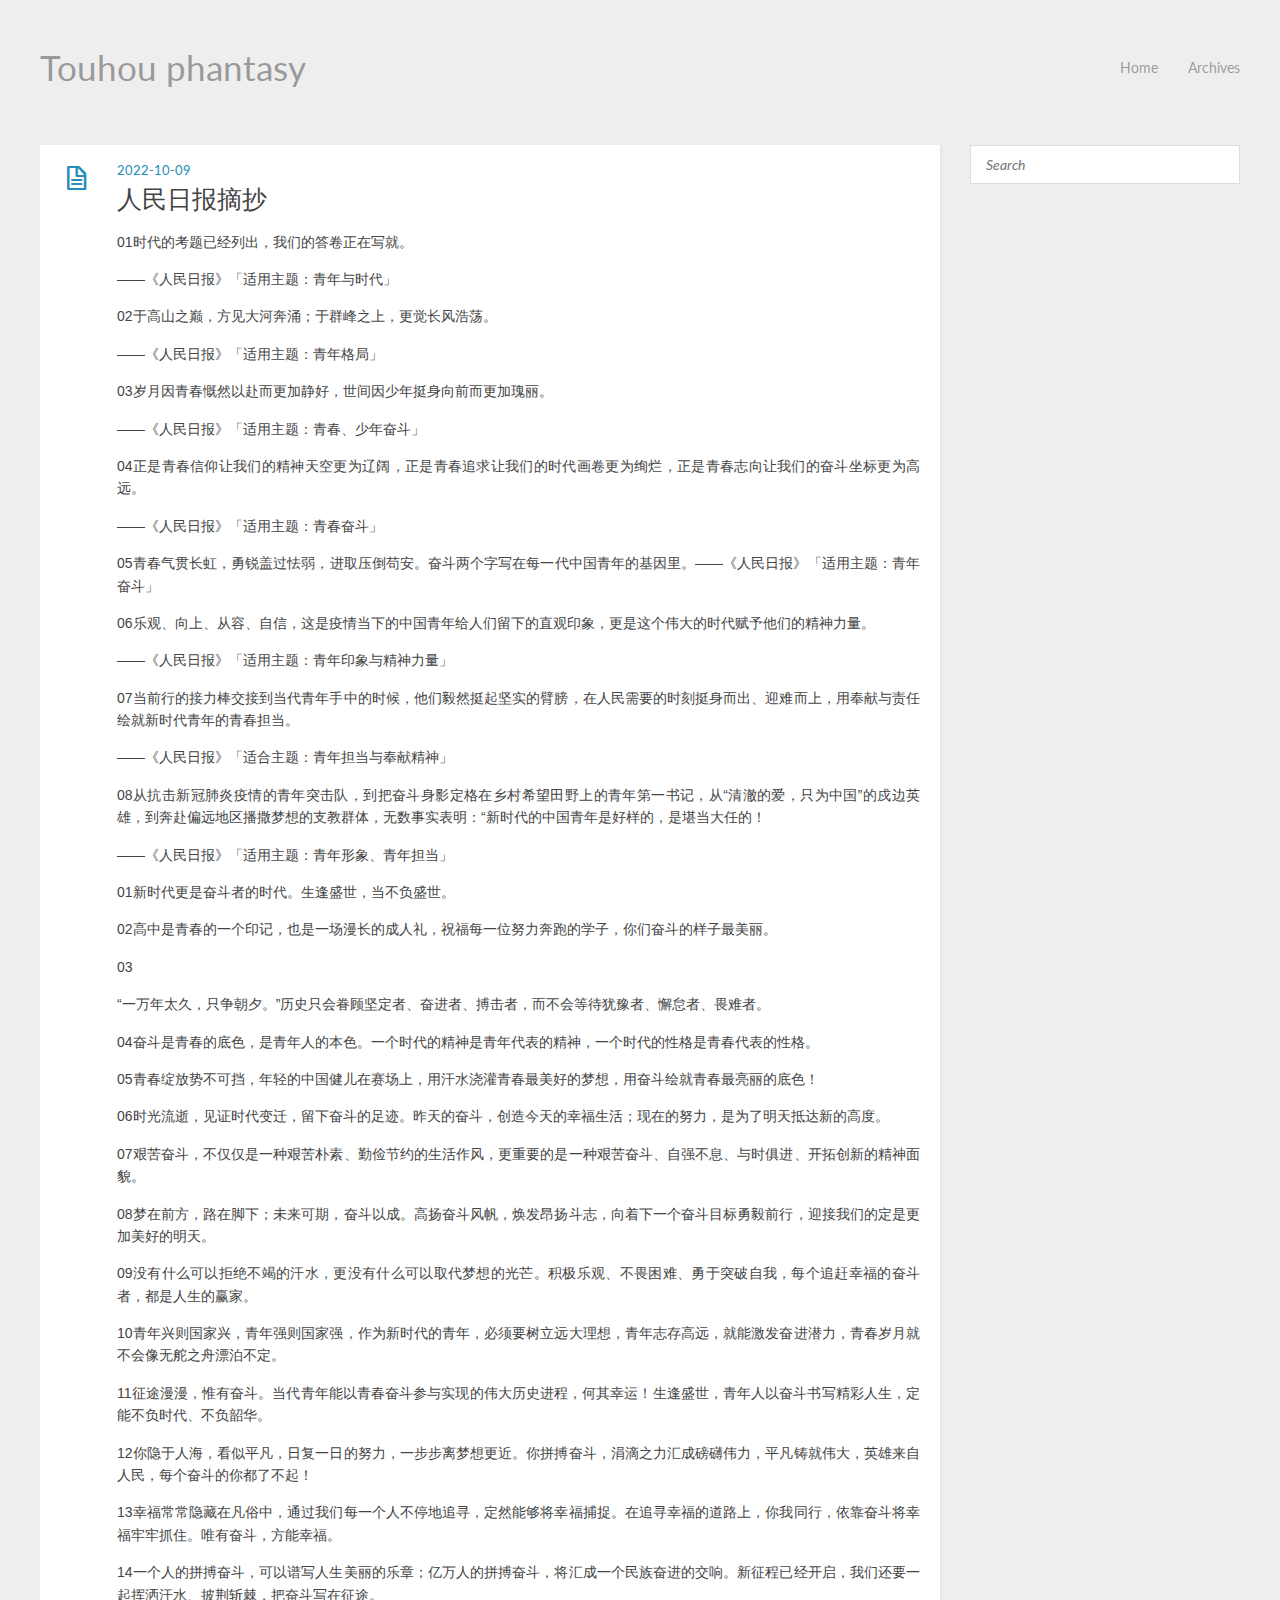
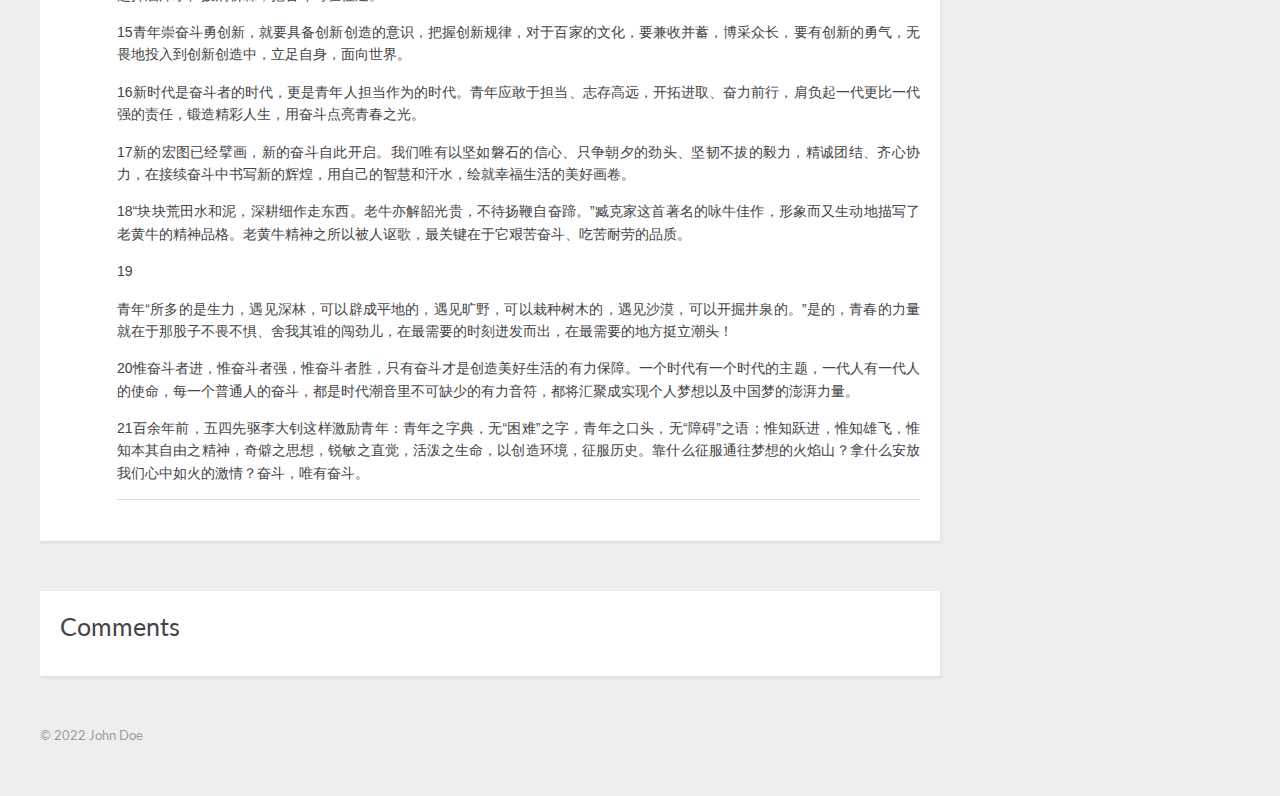
<file: 2022/10/09/人民日报摘抄/index.html>
<!DOCTYPE HTML>
<html lang="en">
<head>
  <meta charset="utf-8">
  
  <title>人民日报摘抄 | Touhou phantasy</title>
  <meta name="author" content="John Doe">
  
  <meta name="description" content="01时代的考题已经列出，我们的答卷正在写就。
——《人民日报》「适用主题：青年与时代」
02于高山之巅，方见大河奔涌；于群峰之上，更觉长风浩荡。
——《人民日报》「适用主题：青年格局」
03岁月因青春慨然以赴而更加静好，世间因少年挺身向前而更加瑰丽。
——《人民日报》「适用主题：青春、少年奋斗」
0">
  
  <meta name="viewport" content="width=device-width, initial-scale=1, maximum-scale=1">

  <meta property="og:title" content="人民日报摘抄"/>
  <meta property="og:site_name" content="Touhou phantasy"/>

  
    <meta property="og:image" content=""/>
  

  <link rel="shortcut icon" href="/favicon.png">
  
  
<link rel="stylesheet" href="/css/style.css">

  <!--[if lt IE 9]><script src="https://cdn.jsdelivr.net/npm/html5shiv@3.7.3/dist/html5shiv.min.js"></script><![endif]-->
  

<meta name="generator" content="Hexo 6.3.0"></head>


<body>
  <header id="header" class="inner"><div class="alignleft">
  <h1><a href="/">Touhou phantasy</a></h1>
  <h2><a href="/"></a></h2>
</div>
<nav id="main-nav" class="alignright">
  <ul>
    
      <li><a href="/null">Home</a></li>
    
      <li><a href="/archives">Archives</a></li>
    
  </ul>
  <div class="clearfix"></div>
</nav>
<div class="clearfix"></div>
</header>
  <div id="content" class="inner">
    <div id="main-col" class="alignleft"><div id="wrapper"><article id="post-人民日报摘抄" class="h-entry post" itemprop="blogPost" itemscope itemtype="https://schema.org/BlogPosting">
  
  <div class="post-content">
    <header>
      
        <div class="icon"></div>
        <time class="dt-published" datetime="2022-10-09T09:24:45.000Z"><a href="/2022/10/09/%E4%BA%BA%E6%B0%91%E6%97%A5%E6%8A%A5%E6%91%98%E6%8A%84/">2022-10-09</a></time>
      
      
  
    <h1 class="p-name title" itemprop="headline name">人民日报摘抄</h1>
  

    </header>
    <div class="e-content entry" itemprop="articleBody">
      
        <p>01时代的考题已经列出，我们的答卷正在写就。</p>
<p>——《人民日报》「适用主题：青年与时代」</p>
<p>02于高山之巅，方见大河奔涌；于群峰之上，更觉长风浩荡。</p>
<p>——《人民日报》「适用主题：青年格局」</p>
<p>03岁月因青春慨然以赴而更加静好，世间因少年挺身向前而更加瑰丽。</p>
<p>——《人民日报》「适用主题：青春、少年奋斗」</p>
<p>04正是青春信仰让我们的精神天空更为辽阔，正是青春追求让我们的时代画卷更为绚烂，正是青春志向让我们的奋斗坐标更为高远。</p>
<p>——《人民日报》「适用主题：青春奋斗」</p>
<p>05青春气贯长虹，勇锐盖过怯弱，进取压倒苟安。奋斗两个字写在每一代中国青年的基因里。——《人民日报》「适用主题：青年奋斗」</p>
<p>06乐观、向上、从容、自信，这是疫情当下的中国青年给人们留下的直观印象，更是这个伟大的时代赋予他们的精神力量。</p>
<p>——《人民日报》「适用主题：青年印象与精神力量」</p>
<p>07当前行的接力棒交接到当代青年手中的时候，他们毅然挺起坚实的臂膀，在人民需要的时刻挺身而出、迎难而上，用奉献与责任绘就新时代青年的青春担当。</p>
<p>——《人民日报》「适合主题：青年担当与奉献精神」</p>
<p>08从抗击新冠肺炎疫情的青年突击队，到把奋斗身影定格在乡村希望田野上的青年第一书记，从“清澈的爱，只为中国”的戍边英雄，到奔赴偏远地区播撒梦想的支教群体，无数事实表明：“新时代的中国青年是好样的，是堪当大任的！</p>
<p>——《人民日报》「适用主题：青年形象、青年担当」</p>
<p>01新时代更是奋斗者的时代。生逢盛世，当不负盛世。</p>
<p>02高中是青春的一个印记，也是一场漫长的成人礼，祝福每一位努力奔跑的学子，你们奋斗的样子最美丽。</p>
<p>03</p>
<p>“一万年太久，只争朝夕。”历史只会眷顾坚定者、奋进者、搏击者，而不会等待犹豫者、懈怠者、畏难者。</p>
<p>04奋斗是青春的底色，是青年人的本色。一个时代的精神是青年代表的精神，一个时代的性格是青春代表的性格。</p>
<p>05青春绽放势不可挡，年轻的中国健儿在赛场上，用汗水浇灌青春最美好的梦想，用奋斗绘就青春最亮丽的底色！</p>
<p>06时光流逝，见证时代变迁，留下奋斗的足迹。昨天的奋斗，创造今天的幸福生活；现在的努力，是为了明天抵达新的高度。</p>
<p>07艰苦奋斗，不仅仅是一种艰苦朴素、勤俭节约的生活作风，更重要的是一种艰苦奋斗、自强不息、与时俱进、开拓创新的精神面貌。</p>
<p>08梦在前方，路在脚下；未来可期，奋斗以成。高扬奋斗风帆，焕发昂扬斗志，向着下一个奋斗目标勇毅前行，迎接我们的定是更加美好的明天。</p>
<p>09没有什么可以拒绝不竭的汗水，更没有什么可以取代梦想的光芒。积极乐观、不畏困难、勇于突破自我，每个追赶幸福的奋斗者，都是人生的赢家。</p>
<p>10青年兴则国家兴，青年强则国家强，作为新时代的青年，必须要树立远大理想，青年志存高远，就能激发奋进潜力，青春岁月就不会像无舵之舟漂泊不定。</p>
<p>11征途漫漫，惟有奋斗。当代青年能以青春奋斗参与实现的伟大历史进程，何其幸运！生逢盛世，青年人以奋斗书写精彩人生，定能不负时代、不负韶华。</p>
<p>12你隐于人海，看似平凡，日复一日的努力，一步步离梦想更近。你拼搏奋斗，涓滴之力汇成磅礴伟力，平凡铸就伟大，英雄来自人民，每个奋斗的你都了不起！</p>
<p>13幸福常常隐藏在凡俗中，通过我们每一个人不停地追寻，定然能够将幸福捕捉。在追寻幸福的道路上，你我同行，依靠奋斗将幸福牢牢抓住。唯有奋斗，方能幸福。</p>
<p>14一个人的拼搏奋斗，可以谱写人生美丽的乐章；亿万人的拼搏奋斗，将汇成一个民族奋进的交响。新征程已经开启，我们还要一起挥洒汗水、披荆斩棘，把奋斗写在征途。</p>
<p>15青年崇奋斗勇创新，就要具备创新创造的意识，把握创新规律，对于百家的文化，要兼收并蓄，博采众长，要有创新的勇气，无畏地投入到创新创造中，立足自身，面向世界。</p>
<p>16新时代是奋斗者的时代，更是青年人担当作为的时代。青年应敢于担当、志存高远，开拓进取、奋力前行，肩负起一代更比一代强的责任，锻造精彩人生，用奋斗点亮青春之光。</p>
<p>17新的宏图已经擘画，新的奋斗自此开启。我们唯有以坚如磐石的信心、只争朝夕的劲头、坚韧不拔的毅力，精诚团结、齐心协力，在接续奋斗中书写新的辉煌，用自己的智慧和汗水，绘就幸福生活的美好画卷。</p>
<p>18“块块荒田水和泥，深耕细作走东西。老牛亦解韶光贵，不待扬鞭自奋蹄。”臧克家这首著名的咏牛佳作，形象而又生动地描写了老黄牛的精神品格。老黄牛精神之所以被人讴歌，最关键在于它艰苦奋斗、吃苦耐劳的品质。</p>
<p>19</p>
<p>青年“所多的是生力，遇见深林，可以辟成平地的，遇见旷野，可以栽种树木的，遇见沙漠，可以开掘井泉的。”是的，青春的力量就在于那股子不畏不惧、舍我其谁的闯劲儿，在最需要的时刻迸发而出，在最需要的地方挺立潮头！</p>
<p>20惟奋斗者进，惟奋斗者强，惟奋斗者胜，只有奋斗才是创造美好生活的有力保障。一个时代有一个时代的主题，一代人有一代人的使命，每一个普通人的奋斗，都是时代潮音里不可缺少的有力音符，都将汇聚成实现个人梦想以及中国梦的澎湃力量。</p>
<p>21百余年前，五四先驱李大钊这样激励青年：青年之字典，无“困难”之字，青年之口头，无“障碍”之语；惟知跃进，惟知雄飞，惟知本其自由之精神，奇僻之思想，锐敏之直觉，活泼之生命，以创造环境，征服历史。靠什么征服通往梦想的火焰山？拿什么安放我们心中如火的激情？奋斗，唯有奋斗。</p>

      
    </div>
    <footer>
      
        
        
        
  <div class="addthis addthis_toolbox addthis_default_style">
    
      <a class="addthis_button_facebook_like" fb:like:layout="button_count"></a>
    
    
      <a class="addthis_button_tweet"></a>
    
    
      <a class="addthis_button_google_plusone" g:plusone:size="medium"></a>
    
    
      <a class="addthis_button_pinterest_pinit" pi:pinit:layout="horizontal"></a>
    
    <a class="addthis_counter addthis_pill_style"></a>
  </div>
  <script src="//s7.addthis.com/js/300/addthis_widget.js"></script>

      
      <div class="clearfix"></div>
    </footer>
  </div>
</article>


<section id="comment">
  <h1 class="title">Comments</h1>

  
      <div id="fb-root"></div>
<script>
  (function(d, s, id) {
    var js, fjs = d.getElementsByTagName(s)[0];
    if (d.getElementById(id)) return;
    js = d.createElement(s); js.id = id;
    js.src = "//connect.facebook.net/en_US/all.js#xfbml=1&appId=123456789012345";
    fjs.parentNode.insertBefore(js, fjs);
  }(document, 'script', 'facebook-jssdk'));
</script>

<div class="fb-comments" data-href="http://example.com/2022/10/09/%E4%BA%BA%E6%B0%91%E6%97%A5%E6%8A%A5%E6%91%98%E6%8A%84/index.html" data-num-posts="5" data-width="840" data-colorscheme="light"></div>
      
  
</section>

</div></div>
    <aside id="sidebar" class="alignright">
  <div class="search">
  <form action="//google.com/search" method="get" accept-charset="utf-8">
    <input type="search" name="q" results="0" placeholder="Search">
    <input type="hidden" name="as_sitesearch" value="example.com">
  </form>
</div>


  

  
</aside>
    <div class="clearfix"></div>
  </div>
  <footer id="footer" class="inner"><div class="alignleft">
  
  &copy; 2022 John Doe
  
</div>
<div class="clearfix"></div></footer>
  
<script src="/js/jquery-3.4.1.min.js"></script>


<script src="/js/jquery.imagesloaded.min.js"></script>


<script src="/js/gallery.js"></script>






<link rel="stylesheet" href="/fancybox/jquery.fancybox.css">


<script src="/fancybox/jquery.fancybox.pack.js"></script>

<script>
(function($){
  $('.fancybox').fancybox();
})(jQuery);
</script>

</body>
</html>
</file>
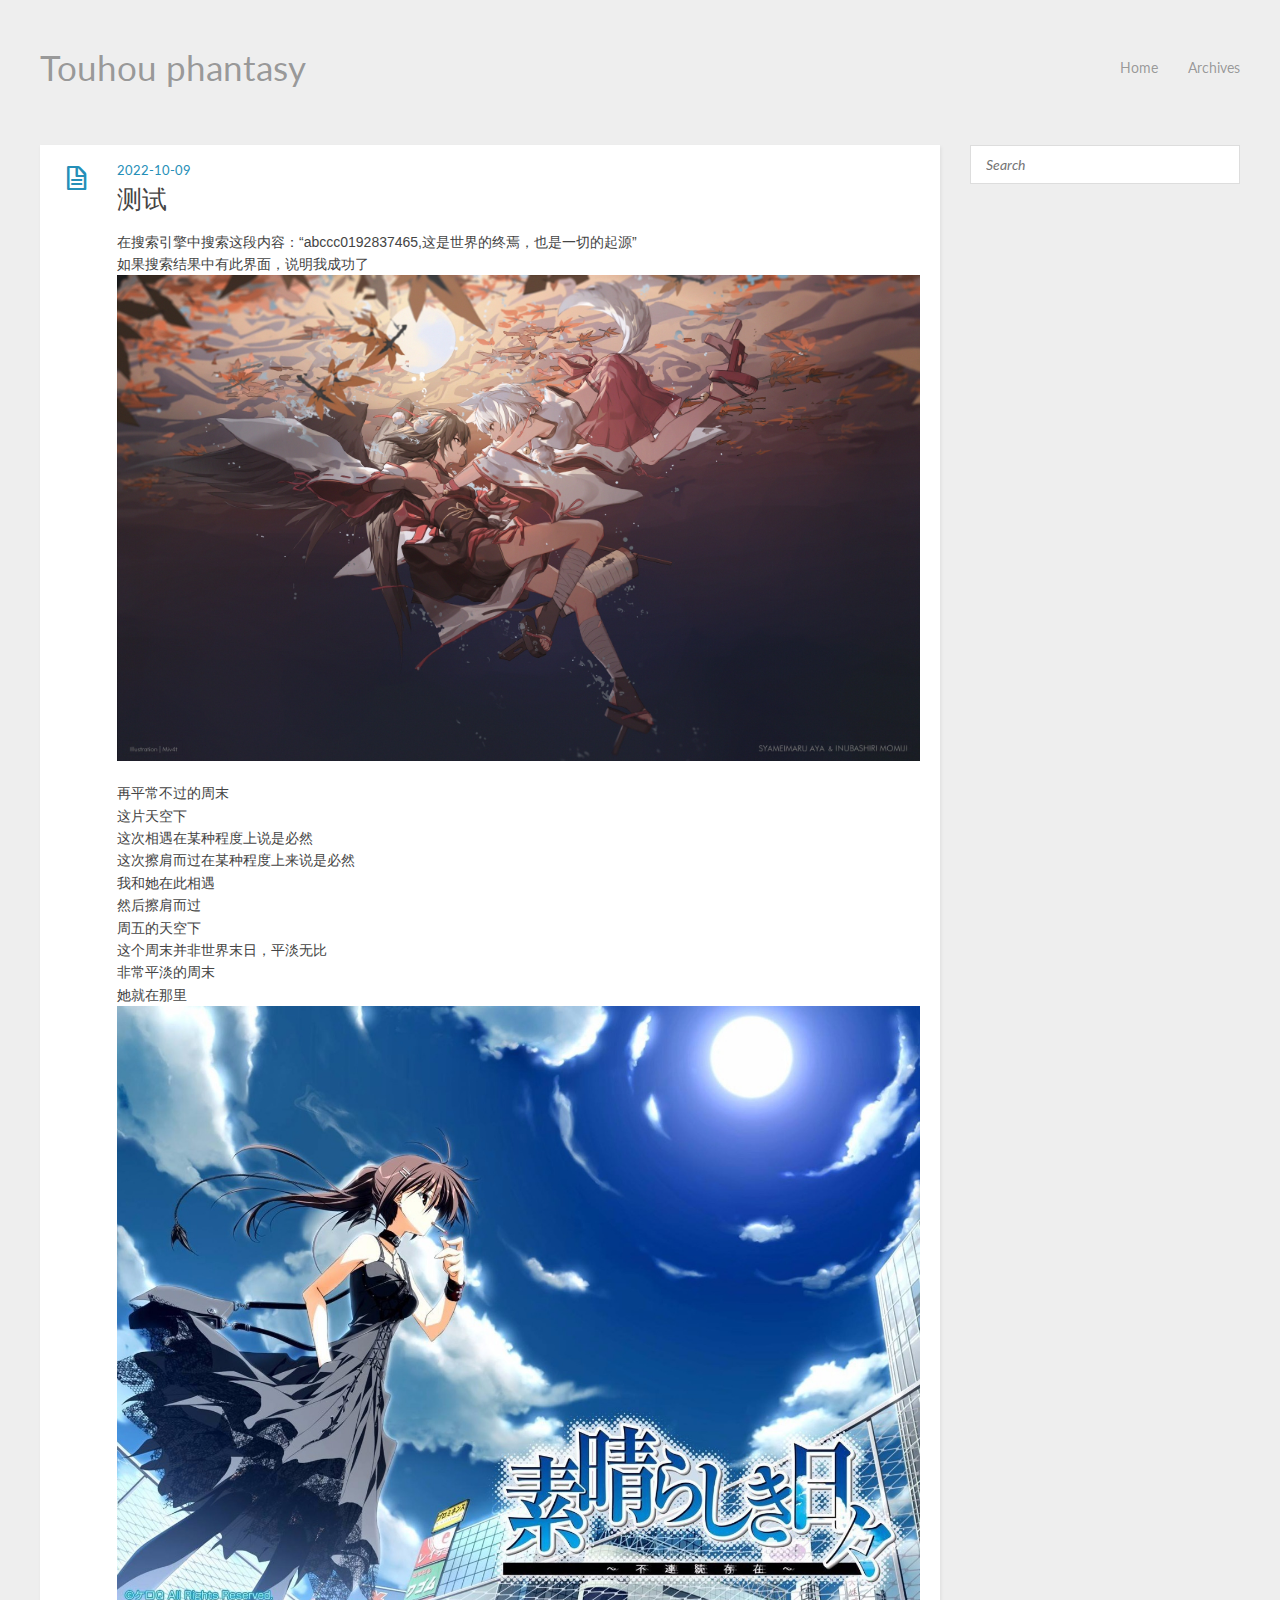
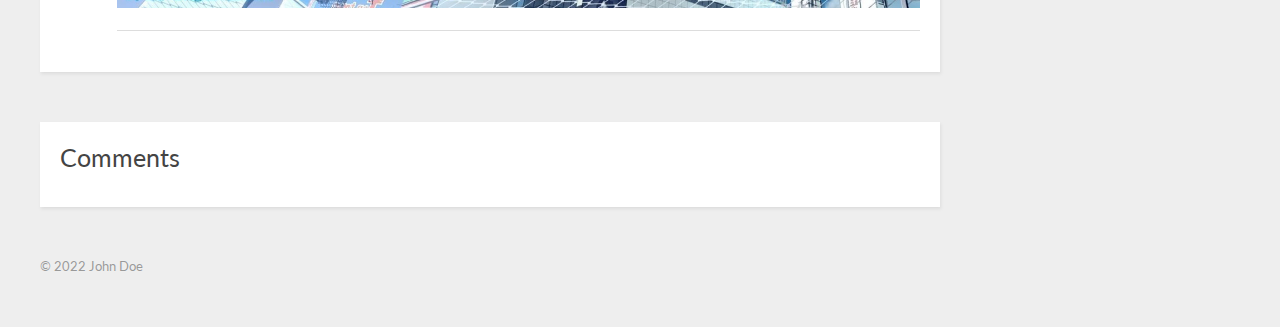
<file: 2022/10/09/测试/index.html>
<!DOCTYPE HTML>
<html lang="en">
<head>
  <meta charset="utf-8">
  
  <title>测试 | Touhou phantasy</title>
  <meta name="author" content="John Doe">
  
  <meta name="description" content="在搜索引擎中搜索这段内容：“abccc0192837465,这是世界的终焉，也是一切的起源”如果搜索结果中有此界面，说明我成功了


再平常不过的周末这片天空下这次相遇在某种程度上说是必然这次擦肩而过在某种程度上来说是必然我和她在此相遇然后擦肩而过周五的天空下这个周末并非世界末日，平淡无比非常平淡的">
  
  <meta name="viewport" content="width=device-width, initial-scale=1, maximum-scale=1">

  <meta property="og:title" content="测试"/>
  <meta property="og:site_name" content="Touhou phantasy"/>

  
    <meta property="og:image" content=""/>
  

  <link rel="shortcut icon" href="/favicon.png">
  
  
<link rel="stylesheet" href="/css/style.css">

  <!--[if lt IE 9]><script src="https://cdn.jsdelivr.net/npm/html5shiv@3.7.3/dist/html5shiv.min.js"></script><![endif]-->
  

<meta name="generator" content="Hexo 6.3.0"></head>


<body>
  <header id="header" class="inner"><div class="alignleft">
  <h1><a href="/">Touhou phantasy</a></h1>
  <h2><a href="/"></a></h2>
</div>
<nav id="main-nav" class="alignright">
  <ul>
    
      <li><a href="/null">Home</a></li>
    
      <li><a href="/archives">Archives</a></li>
    
  </ul>
  <div class="clearfix"></div>
</nav>
<div class="clearfix"></div>
</header>
  <div id="content" class="inner">
    <div id="main-col" class="alignleft"><div id="wrapper"><article id="post-测试" class="h-entry post" itemprop="blogPost" itemscope itemtype="https://schema.org/BlogPosting">
  
  <div class="post-content">
    <header>
      
        <div class="icon"></div>
        <time class="dt-published" datetime="2022-10-08T16:35:38.000Z"><a href="/2022/10/09/%E6%B5%8B%E8%AF%95/">2022-10-09</a></time>
      
      
  
    <h1 class="p-name title" itemprop="headline name">测试</h1>
  

    </header>
    <div class="e-content entry" itemprop="articleBody">
      
        <p>在搜索引擎中搜索这段内容：“abccc0192837465,这是世界的终焉，也是一切的起源”<br>如果搜索结果中有此界面，说明我成功了</p>
<img src="/2022/10/09/%E6%B5%8B%E8%AF%95/62512328_p1.jpg" class="" title="图片测试">

<p>再平常不过的周末<br>这片天空下<br>这次相遇在某种程度上说是必然<br>这次擦肩而过在某种程度上来说是必然<br>我和她在此相遇<br>然后擦肩而过<br>周五的天空下<br>这个周末并非世界末日，平淡无比<br>非常平淡的周末<br>她就在那里</p>
<img src="/2022/10/09/%E6%B5%8B%E8%AF%95/v2-3f2ea3841f0134d2f4b4b33bcbc9b93b_r.jpg" class="" title="素晴日">
      
    </div>
    <footer>
      
        
        
        
  <div class="addthis addthis_toolbox addthis_default_style">
    
      <a class="addthis_button_facebook_like" fb:like:layout="button_count"></a>
    
    
      <a class="addthis_button_tweet"></a>
    
    
      <a class="addthis_button_google_plusone" g:plusone:size="medium"></a>
    
    
      <a class="addthis_button_pinterest_pinit" pi:pinit:layout="horizontal"></a>
    
    <a class="addthis_counter addthis_pill_style"></a>
  </div>
  <script src="//s7.addthis.com/js/300/addthis_widget.js"></script>

      
      <div class="clearfix"></div>
    </footer>
  </div>
</article>


<section id="comment">
  <h1 class="title">Comments</h1>

  
      <div id="fb-root"></div>
<script>
  (function(d, s, id) {
    var js, fjs = d.getElementsByTagName(s)[0];
    if (d.getElementById(id)) return;
    js = d.createElement(s); js.id = id;
    js.src = "//connect.facebook.net/en_US/all.js#xfbml=1&appId=123456789012345";
    fjs.parentNode.insertBefore(js, fjs);
  }(document, 'script', 'facebook-jssdk'));
</script>

<div class="fb-comments" data-href="http://example.com/2022/10/09/%E6%B5%8B%E8%AF%95/index.html" data-num-posts="5" data-width="840" data-colorscheme="light"></div>
      
  
</section>

</div></div>
    <aside id="sidebar" class="alignright">
  <div class="search">
  <form action="//google.com/search" method="get" accept-charset="utf-8">
    <input type="search" name="q" results="0" placeholder="Search">
    <input type="hidden" name="as_sitesearch" value="example.com">
  </form>
</div>


  

  
</aside>
    <div class="clearfix"></div>
  </div>
  <footer id="footer" class="inner"><div class="alignleft">
  
  &copy; 2022 John Doe
  
</div>
<div class="clearfix"></div></footer>
  
<script src="/js/jquery-3.4.1.min.js"></script>


<script src="/js/jquery.imagesloaded.min.js"></script>


<script src="/js/gallery.js"></script>






<link rel="stylesheet" href="/fancybox/jquery.fancybox.css">


<script src="/fancybox/jquery.fancybox.pack.js"></script>

<script>
(function($){
  $('.fancybox').fancybox();
})(jQuery);
</script>

</body>
</html>
</file>
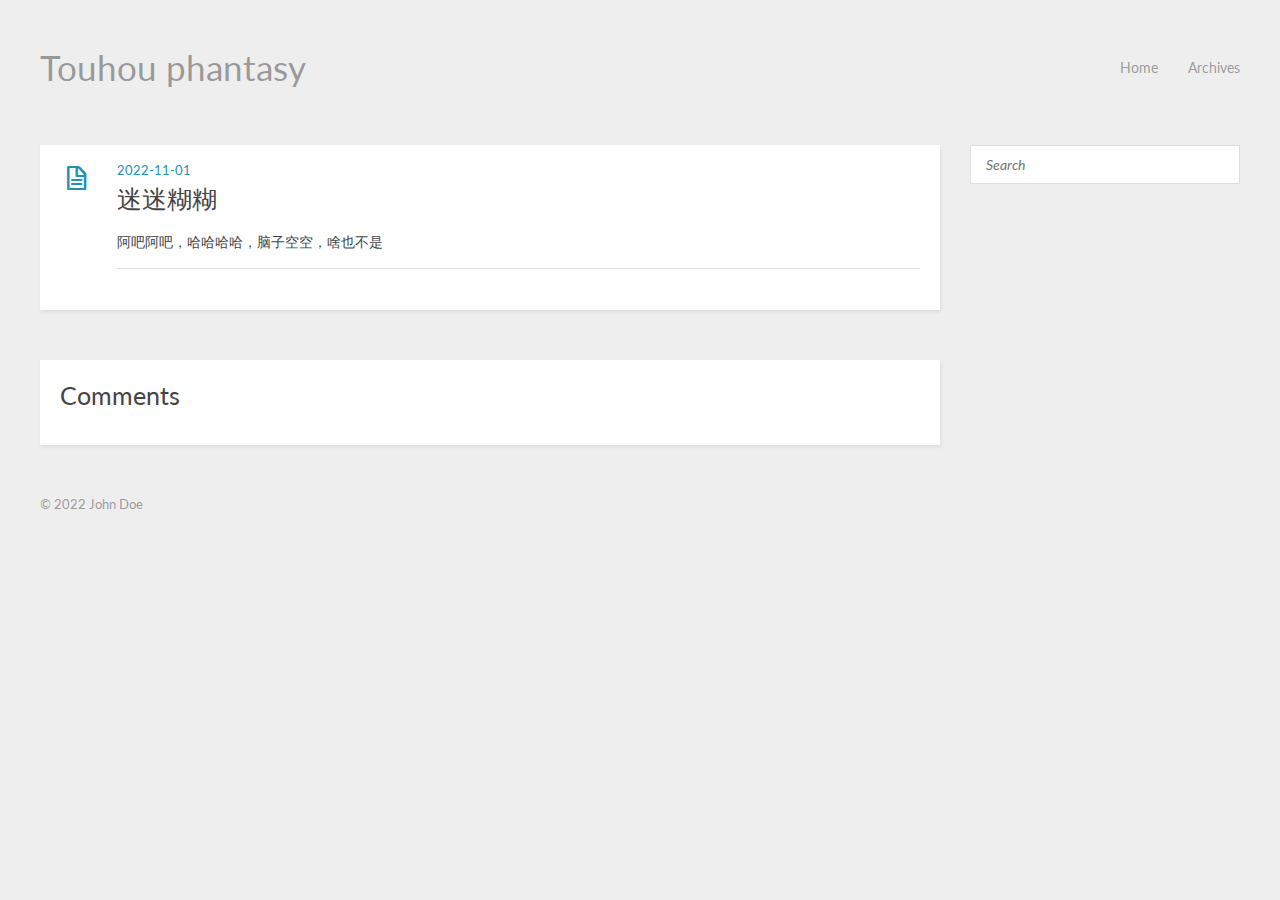
<file: 2022/11/01/迷迷糊糊/index.html>
<!DOCTYPE HTML>
<html lang="en">
<head>
  <meta charset="utf-8">
  
  <title>迷迷糊糊 | Touhou phantasy</title>
  <meta name="author" content="John Doe">
  
  <meta name="description" content="阿吧阿吧，哈哈哈哈，脑子空空，啥也不是">
  
  <meta name="viewport" content="width=device-width, initial-scale=1, maximum-scale=1">

  <meta property="og:title" content="迷迷糊糊"/>
  <meta property="og:site_name" content="Touhou phantasy"/>

  
    <meta property="og:image" content=""/>
  

  <link rel="shortcut icon" href="/favicon.png">
  
  
<link rel="stylesheet" href="/css/style.css">

  <!--[if lt IE 9]><script src="https://cdn.jsdelivr.net/npm/html5shiv@3.7.3/dist/html5shiv.min.js"></script><![endif]-->
  

<meta name="generator" content="Hexo 6.3.0"></head>


<body>
  <header id="header" class="inner"><div class="alignleft">
  <h1><a href="/">Touhou phantasy</a></h1>
  <h2><a href="/"></a></h2>
</div>
<nav id="main-nav" class="alignright">
  <ul>
    
      <li><a href="/null">Home</a></li>
    
      <li><a href="/archives">Archives</a></li>
    
  </ul>
  <div class="clearfix"></div>
</nav>
<div class="clearfix"></div>
</header>
  <div id="content" class="inner">
    <div id="main-col" class="alignleft"><div id="wrapper"><article id="post-迷迷糊糊" class="h-entry post" itemprop="blogPost" itemscope itemtype="https://schema.org/BlogPosting">
  
  <div class="post-content">
    <header>
      
        <div class="icon"></div>
        <time class="dt-published" datetime="2022-11-01T11:05:04.000Z"><a href="/2022/11/01/%E8%BF%B7%E8%BF%B7%E7%B3%8A%E7%B3%8A/">2022-11-01</a></time>
      
      
  
    <h1 class="p-name title" itemprop="headline name">迷迷糊糊</h1>
  

    </header>
    <div class="e-content entry" itemprop="articleBody">
      
        <p>阿吧阿吧，哈哈哈哈，脑子空空，啥也不是</p>

      
    </div>
    <footer>
      
        
        
        
  <div class="addthis addthis_toolbox addthis_default_style">
    
      <a class="addthis_button_facebook_like" fb:like:layout="button_count"></a>
    
    
      <a class="addthis_button_tweet"></a>
    
    
      <a class="addthis_button_google_plusone" g:plusone:size="medium"></a>
    
    
      <a class="addthis_button_pinterest_pinit" pi:pinit:layout="horizontal"></a>
    
    <a class="addthis_counter addthis_pill_style"></a>
  </div>
  <script src="//s7.addthis.com/js/300/addthis_widget.js"></script>

      
      <div class="clearfix"></div>
    </footer>
  </div>
</article>


<section id="comment">
  <h1 class="title">Comments</h1>

  
      <div id="fb-root"></div>
<script>
  (function(d, s, id) {
    var js, fjs = d.getElementsByTagName(s)[0];
    if (d.getElementById(id)) return;
    js = d.createElement(s); js.id = id;
    js.src = "//connect.facebook.net/en_US/all.js#xfbml=1&appId=123456789012345";
    fjs.parentNode.insertBefore(js, fjs);
  }(document, 'script', 'facebook-jssdk'));
</script>

<div class="fb-comments" data-href="http://example.com/2022/11/01/%E8%BF%B7%E8%BF%B7%E7%B3%8A%E7%B3%8A/index.html" data-num-posts="5" data-width="840" data-colorscheme="light"></div>
      
  
</section>

</div></div>
    <aside id="sidebar" class="alignright">
  <div class="search">
  <form action="//google.com/search" method="get" accept-charset="utf-8">
    <input type="search" name="q" results="0" placeholder="Search">
    <input type="hidden" name="as_sitesearch" value="example.com">
  </form>
</div>


  

  
</aside>
    <div class="clearfix"></div>
  </div>
  <footer id="footer" class="inner"><div class="alignleft">
  
  &copy; 2022 John Doe
  
</div>
<div class="clearfix"></div></footer>
  
<script src="/js/jquery-3.4.1.min.js"></script>


<script src="/js/jquery.imagesloaded.min.js"></script>


<script src="/js/gallery.js"></script>






<link rel="stylesheet" href="/fancybox/jquery.fancybox.css">


<script src="/fancybox/jquery.fancybox.pack.js"></script>

<script>
(function($){
  $('.fancybox').fancybox();
})(jQuery);
</script>

</body>
</html>
</file>
<file: css/whir_css.css>
﻿@charset "utf-8";
body,div,hr,blockquote,ul,ol,li,table,th,td,dl,dt,dd,h1,h2,h3,h4,h5,h6,pre,form,input,button,select,textarea,fieldset,legend{margin:0;padding:0}
body{font-size:12px;color:#333; background-color:#fff;font-family:Tahoma,Geneva,sans-serif,'宋体';}
h1,h2,h3,h4,h5,h6{font-size:100%;font-weight:normal}
.clearfix{*zoom:1}
.clearfix:after{display:block;clear:both;content:".";visibility:hidden;height:0}
ul,ol{list-style:none}
fieldset,img{border:0}
address,cite,dfn,em,var{font-style:normal}
strong,.fcu{font-weight:bold}
table{border-collapse:collapse;border-spacing:0}
button,.fhand{cursor:pointer}
button,input,select,textarea{font-size:100%;}
html{zoom:expression(function(ele){ele.style.zoom="1";document.execCommand("BackgroundImageCache",false,true)}(this))}

.clear {margin:0px; padding:0px; clear:both;}
/* ----- Links ----- */
a {text-decoration:none; color:#666666;}
a:hover {text-decoration:none;color:#193d7c;}
.cl { zoom:1; float:right;}

/***header***/
.col960 { width:960px; margin:0 auto; position:relative;}
.logo{ position:absolute; left:-100px; top:0px;}
.navbg { height:92px; width: 100%; background:url(../images/topbg.jpg) repeat-x; box-shadow: 1px 1px 7px #999; position:absolute; z-index:99;left:0;}
#navul li { float:left; width:100px; height:92px; background:url(../images/navh.jpg) no-repeat; position:relative; text-align:center; }
#navul li.navhome { text-align:left; padding:0 0px 0 40px; width:60px;}
#navul li a:link, #navul li a:visited { color:#333333;}
#navul li a span.cn{ display:block; width:100px; text-align:center; font-family:"微软雅黑"; font-size:16px; color:#333333; padding-top:30px;}
#navul li a span.en{ display:block; width:100px; text-align:center; font-family:Arial, Helvetica, sans-serif; font-size:10px; color:#949494;}
#navul li ul { display:none; position:absolute; z-index:10000; top:92px; left:-1px; background:#f2f2f2;}
#navul li ul li { display:block; width:98px; float:none; margin-right:0px; height:28px; position:relative; line-height:28px; font-size:12px;}

#navul li.navmoon { background:url(../images/nava.jpg) no-repeat; width:100px; height:92px;}
#navul li.navmoon a span.cn{ display:block; width:100px; text-align:center; font-family:"微软雅黑"; font-size:16px; color:#333333; padding-top:30px;}
#navul li.navmoon a span.en{ display:block; width:100px; text-align:center; font-family:Arial, Helvetica, sans-serif; font-size:10px; color:#949494;}
#navul li ul li{ background:#f2f2f2; border-bottom:1px solid #e3e3e3;}
#navul li ul li a:hover{ color:#fff;}
#navul li.navmoon ul { display:block;}
#navul li.navmoon ul a { display:block; width:98px; height:28px; line-height:28px;}
#navul li.navmoon ul a:hover {background:#000000;}

/***banner***/
.fullSlide { width:100%; position:relative; height:599px;}
.fullSlide .bd { margin:0 auto; position:relative; z-index:0; overflow:hidden;}
.fullSlide .bd ul { width:100% !important;}
.fullSlide .bd li { width:100% !important; height:599px; overflow:hidden; text-align:center;}
.fullSlide .bd li a { display:block; height:599px;}
.fullSlide .hd { width:100%; position:absolute; z-index:1; bottom:0; left:0; height:30px; line-height:30px;}
.fullSlide .hd ul { text-align:center;}
.fullSlide .hd ul li { cursor:pointer; display:inline-block; *display:inline; zoom:1; width:18px; height:18px; margin:4px;
	overflow:hidden; background:url(../images/numh.png) no-repeat; line-height:999px;}
.fullSlide .hd ul .on { background:url(../images/num.png) no-repeat;}
.fullSlide .prev,.fullSlide .next { display:block; position:absolute; z-index:1; top:50%; margin-top:-30px; left:15%;
	z-index:1; width:40px; height:60px; background:url(images/slider-arrow.png) -126px -137px #000 no-repeat; cursor:pointer;
	filter:alpha(opacity=50); opacity:0.5; display:none;}
.fullSlide .next { left:auto; right:15%; background-position:-6px -137px;}

/***about***/
.about{ width:1000px; height:485px; margin:0 auto;}
.aboutimg{ width:330px; height:485px; float:left;}
.aboutcon{ width:610px; height:395px; float:left; padding:5px 30px; margin-top:80px;}
.aboutjj{ padding-top:20px;}
.aboutjj h2{ font-family:"微软雅黑"; font-size:16px; color:#270305; line-height:25px; font-weight:normal;}
.aboutjj h3{ font-family:Arial, Helvetica, sans-serif; font-size:12px; color:#888484; line-height:12px; font-weight:normal;}
.aboutinfo{ font-size:12px; color:#666666; line-height:25px; margin-top:25px;}
.aboutinfo p{ text-indent:1em; margin:0px; padding:0px;}

/***brand**/
.brand{ width:100%; height:614px; background:url(../images/brand.jpg) center no-repeat;}
.brandlist{ width:1000px; height:60px; margin:0 auto;}
.brandlist ul{ height:60px; padding-top:315px;}
.brandlist li{ width:210px; height:60px; float:left; text-align:center; line-height:60px; margin:0px 20px;}
.brandlist li a{ display:block; background:#311009; font-family:"微软雅黑"; font-size:16px; color:#fff; border:1px solid #99836b;}
.brandlist li a:hover{ background:#fff; color:#311009;}

/***product***/
.product{ width:1200px; height:665px; margin:0 auto;}
.proscroll{ width:1200px; height:385px; margin:20px auto;}

.blk_1 { overflow:hidden; zoom:1; font-size:9pt;  width:1200px; margin-top:40px;}
.blk_1 .pcont { width:1000px; float:left; overflow:hidden; margin-left:40px; }
.blk_1 .ScrCont { width:32766px; zoom:1; margin-left:-5px; }
.blk_1 #List1_1, .blk_1 #List2_1 { float:left; }
.blk_1 .LeftBotton{ margin-top:100px; margin-left:0px; width:52px; height:102px; float:left; background:url(../images/left.jpg) center no-repeat; }
.blk_1 .RightBotton { margin-top:100px; margin-right:0px; width:52px; height:102px; float:right; background:url(../images/right.jpg) center no-repeat; }
.blk_1 .pl img { display:block; cursor:pointer; border:none; margin:6px auto 1px auto; padding:4px; border:1px solid #cec3c4; }
.blk_1 .pl { width:254px; float:left; float:left; text-align:center; line-height:44px;}
.blk_1 a{ font-size:18px; color:#6d6d6d;}
.blk_1 a.pl:hover { color:#be0204; text-decoration:none;}

.blk_2 { overflow:hidden; zoom:1; font-size:9pt;  width:1200px; margin-top:40px;}
.blk_2 .pcont { width:1000px; float:left; overflow:hidden; margin-left:40px; }
.blk_2 .ScrCont { width:32766px; zoom:1; margin-left:-5px; }
.blk_2 #List3_1, .blk_2 #List4_1 { float:left; }
.blk_2 .LeftBotton{ margin-top:100px; margin-left:0px; width:52px; height:102px; float:left; background:url(../images/left.jpg) center no-repeat; }
.blk_2 .RightBotton { margin-top:100px; margin-right:0px; width:52px; height:102px; float:right; background:url(../images/right.jpg) center no-repeat; }
.blk_2 .pl img { display:block; cursor:pointer; border:none; margin:6px auto 1px auto; padding:4px; border:1px solid #cec3c4; }
.blk_2 .pl { width:254px; float:left; float:left; text-align:center; line-height:44px;}
.blk_2 a{ font-size:18px; color:#6d6d6d;}
.blk_2 a.pl:hover { color:#be0204; text-decoration:none;}

.blk_3 { overflow:hidden; zoom:1; font-size:9pt;  width:1200px; margin-top:40px;}
.blk_3 .pcont { width:1000px; float:left; overflow:hidden; margin-left:40px; }
.blk_3 .ScrCont { width:32766px; zoom:1; margin-left:-5px; }
.blk_3 #List5_1, .blk_3 #List6_1 { float:left; }
.blk_3 .LeftBotton{ margin-top:100px; margin-left:0px; width:52px; height:102px; float:left; background:url(../images/left.jpg) center no-repeat; }
.blk_3 .RightBotton { margin-top:100px; margin-right:0px; width:52px; height:102px; float:right; background:url(../images/right.jpg) center no-repeat; }
.blk_3 .pl img { display:block; cursor:pointer; border:none; margin:6px auto 1px auto; padding:4px; border:1px solid #cec3c4; }
.blk_3 .pl { width:254px; float:left; float:left; text-align:center; line-height:44px;}
.blk_3 a{ font-size:18px; color:#6d6d6d;}
.blk_3 a.pl:hover { color:#be0204; text-decoration:none;}

/***news***/
.news{ width:100%; height:620px; background:#f4f4f4;}
.newscon{ width:1000px; height:428px; background:url(../images/num.jpg) center no-repeat; margin:0 auto;}
.newslist{ width:1000px; height:400px; padding-top:23px;}
.newscon .li1{ width:537px; height:70px; float:right;}
.li1 .num{ width:75px; height:70px; line-height:70px; font-family:"微软雅黑"; font-size:18px; color:#41191a; text-align:center; float:left;}
.newsright{ width:462px; height:70px; overflow:hidden; float:left;}
.newsright h2 a{ font-family:"微软雅黑"; font-size:16px; color:#41191a; line-height:30px;}
.newsright h2 a:hover{color:#e5b560;}
.newsright p{ margin:0px; padding:0px; text-indent:0px; font-size:12px; color:#888888; line-height:20px;}

.newscon .li2{ width:537px; height:70px; float:left;}
.li2 .num{ width:75px; height:70px; line-height:70px; font-family:"微软雅黑"; font-size:18px; color:#41191a; text-align:center; float:right;}

.newslist .more{ width:35px; height:45px; margin:60px auto 0px; text-align:center;}
.newslist .more a{ font-family:"微软雅黑"; font-size:14px; color:#41191a; line-height:22px;}

/***merch***/
.merch{ width:600px; height:490px; margin:0 auto;}
.merchlist{ width:600px; height:100px;}
.merchlist li{ width:72px; height:100px; float:left; margin:0px 30px;}
.merchlist li.li1 a{ display:block; background:url(../images/jm.jpg) no-repeat; padding-top:69px; line-height:30px; text-align:center; font-family:"微软雅黑"; font-size:18px; color:#6f162c; }
.merchlist li.li2 a{ display:block; background:url(../images/jm1.jpg) no-repeat; padding-top:69px; line-height:30px; text-align:center; font-family:"微软雅黑"; font-size:18px; color:#432525; }
.merchlist li.li3 a{ display:block; background:url(../images/jm2.jpg) no-repeat; padding-top:69px; line-height:30px; text-align:center; font-family:"微软雅黑"; font-size:18px; color:#dfb255; }
.merchlist li.li4 a{ display:block; background:url(../images/jm3.jpg) no-repeat; padding-top:69px; line-height:30px; text-align:center; font-family:"微软雅黑"; font-size:18px; color:#db7938; }
.hotline{ width:238px; height:77px; margin:45px auto 0px;}

/***subbox***/
.banner{ width:100%; height:147px; background:url(../images/nybanner.jpg) bottom center no-repeat; padding-top:92px; overflow:hidden;}
.banner1{ width:100%; height:147px; background:url(../images/nybanner1.jpg) bottom center no-repeat; padding-top:92px; overflow:hidden;}
.banner2{ width:100%; height:147px; background:url(../images/nybanner2.jpg) bottom center no-repeat; padding-top:92px; overflow:hidden;}
.banner3{ width:100%; height:147px; background:url(../images/nybanner3.jpg) bottom center no-repeat; padding-top:92px; overflow:hidden;}
.banner4{ width:100%; height:147px; background:url(../images/nybanner4.jpg) bottom center no-repeat; padding-top:92px; overflow:hidden;}
.banner5{ width:100%; height:147px; background:url(../images/nybanner5.jpg) bottom center no-repeat; padding-top:92px; overflow:hidden;}
.subbox{ width:1000px; display:block; background:#fff; overflow:hidden; margin:0 auto;}
.navmenu{ width:100%; height:103px; background:url(../images/nyline.jpg) repeat-x; text-align:center; }
.mainmenu{height:27px; padding-top:38px; background:#fff; display:block; width:350px; margin:0 auto; padding-left:10px;}
.mainmenu ul{ height:27px; background:url(../images/menuline.jpg) left center no-repeat; margin:0 auto; text-align:center;}
.mainmenu ul li{ width:93px; height:27px; line-height:27px; float:left; background:url(../images/menuline.jpg) right center no-repeat; padding:0px 10px;}
.mainmenu ul li a{ display:block; font-family:"微软雅黑"; font-size:16px; color:#41191a; padding:0px 10px; text-align:center;}
.mainmenu ul li a:hover,.mainmenu ul li a.on{ background:#e8e3e3; color:#41191a;}

.brandmenu{height:27px; padding-top:38px; background:#fff; display:block; width:585px; margin:0 auto; padding-left:10px;}
.brandmenu ul{ height:27px; background:url(../images/menuline.jpg) left center no-repeat; margin:0 auto; text-align:center;}
.brandmenu ul li{ width:93px; height:27px; line-height:27px; float:left; background:url(../images/menuline.jpg) right center no-repeat; padding:0px 10px;}
.brandmenu ul li a{ display:block; font-family:"微软雅黑"; font-size:16px; color:#41191a; padding:0px 10px; text-align:center;}
.brandmenu ul li a:hover,.brandmenu ul li a.on{ background:#e8e3e3; color:#41191a;}

.jmmenu{height:27px; padding-top:38px; background:#fff; display:block; width:630px; margin:0 auto; padding-left:10px;}
.jmmenu ul{ height:27px; background:url(../images/menuline.jpg) left center no-repeat; margin:0 auto; text-align:center;}
.jmmenu ul li{ width:103px; height:27px; line-height:27px; float:left; background:url(../images/menuline.jpg) right center no-repeat; padding:0px 10px;}
.jmmenu ul li a{ display:block; font-family:"微软雅黑"; font-size:16px; color:#41191a; padding:0px 10px; text-align:center;}
.jmmenu ul li a:hover,.jmmenu ul li a.on{ background:#e8e3e3; color:#41191a;}

.biaoti{ text-align:center; font-family:"微软雅黑"; font-size:24px; color:#270305; line-height:40px; margin-top:60px;}
.culture{ width:1000px; text-align:center;}
.culture h2{ font-family:"微软雅黑"; font-size:16px; color:#270305; line-height:25px; font-weight:normal;}
.culture h3{ font-family:Arial, Helvetica, sans-serif; font-size:12px; color:#888484; line-height:12px; font-weight:normal;}
.content_news{ font-size:14px; line-height:30px; padding:17px 20px 20px 20px; color:#666666;}

.con_news{ color:#BFB5AD; line-height:28px; margin:50px 15px 10px 15px; height:230px; border-bottom:1px solid #eeeeee;}
.con_news dt{ float:left; width:272px;  padding:3px; height:180px; text-align:center; border:1px solid #d7d1c1;}
.con_news dd{ font-size:14px; float:right;width:650px; padding-right:10px; text-align:left; color:#666666}
.con_news dd p a{ color:#d00000; text-decoration:underline;}
.con_news dd h1{  font-size:16px; padding-top:6px; font-weight:bold;}
.con_news dd h1 a{ color:#270305; font-size:16px;}.con_news dd h1 a:hover{ color:#666664;}

.list_photo li{ width:290px; float:left; text-align:center; padding:18px 8px 0px 8px; height:235px; line-height:30px;}
.list_photo li .tp{ padding:3px; border:1px solid #dddddd;}
.list_photo li a{ font-size:14px; color:#555555;}.list_photo li a:hover{color:#cc0000;}

.list_news { margin:0px 20px 0px 20px;}
.list_news li { border-bottom:1px solid #eeeeee; height:45px; line-height:45px; font-family:"宋体"; color:#a5a5a5; font-size:14px;}
.list_news li a{ background:#fff url(../images/icon.jpg) left center no-repeat; display:block; color:#666666; padding-left:30px; background-position:10px;}
.list_news li a:hover{ background:#f5f5f5 url(../images/icon.jpg) left center no-repeat; color:#270305; background-position:10px;}
.list_news li span{ float:right; color:#a5a5a5; padding-right:10px;}

/***产品图集***/
.Hidden{display:none;}
.FlLeft{float:left;}
.FlRight{float:right;}
.MainBg{ padding-bottom:16px;}
.MainBg p{ margin:0px; text-indent:0px;}
.SliderPicBorder{ width:838px; height:461px; background:url(../images/border.jpg) repeat; margin:0 auto;}
#OriginalPic{overflow:hidden;position:relative;font-size:12px;}
#OriginalPic img{ display:block; margin:0 auto;}
.CursorL{position:absolute;z-index:999;width:50%;height:600px;color:#FFF;left:120px;cursor:url(../images/left.gif), auto;}
.CursorR{position:absolute;z-index:999;width:50%;height:600px;color:#FFF;right:0;cursor:url(../images/right.gif), auto;}
.SliderPicBorder{text-align:center; padding-top:9px;}
.ThumbPicBorder { margin:0px 13px;background-color:#c6c6c6; padding:8px 0px 0px 0px; height:185px; margin-top:30px;}
.ThumbPicBorder1 { margin:0px 13px; padding:8px 0px 0px 0px; height:185px;}
#btnPrev{ padding:59px 10px 0px 6px;}
#btnNext{ padding-top:59px;}
#ThumbPic li{ width:135px; height:165px; text-align:center; margin:0px 17px; display:inline; cursor:pointer; padding:2px; border:2px solid #e2e2e2; background:#fff;}
#ThumbPic li img{width:135px; height:165px;}
#ThumbPic li.active{ width:135px; height:165px; border:2px solid #381719;}
.jCarouselLite{ height:185px;}

/***品牌定位***/
.ppdw{ width:1000px; height:310px;}
.dwlist{ width:248px; height:310px; float:left; border-right:1px solid #dcdcdc;}
.dwtitle{ width:248px; height:50px; line-height:50px; text-align:center;}
.dwtitle a{ font-family:"微软雅黑"; font-size:16px; color:#270305;}
.dwimg{ width:150px; height:84px; margin:30px auto;}
.dwimg img{ border:2px solid #330000;}

/***荣誉榜***/
#allbox {POSITION: relative; MARGIN: 40px auto 0px auto; WIDTH:1000px; OVERFLOW: hidden}
#fadeSec{ width:100%;}
#boxhome {POSITION: relative; MARGIN: 0px 32px 3px 50px; HEIGHT: 345px; OVERFLOW: hidden}
.divInfo {POSITION: relative; LINE-HEIGHT: 16px; WIDTH: 1000px; HEIGHT: 35px; COLOR: #3c404e; FONT-SIZE: 12px; MARGIN-RIGHT: 15px; PADDING-TOP: 10px}
.imgBorder{POSITION: absolute; CURSOR: pointer; border:1px solid #e2e2e2; padding:3px; background:#fff;}
.imgBorder:hover{POSITION: absolute; CURSOR: pointer}
.btnLT{POSITION: absolute; WIDTH: 31px; DISPLAY: block; BACKGROUND: url(../images/al.jpg) no-repeat left top; HEIGHT: 77px; OVERFLOW: hidden; TOP: -200px; CURSOR: pointer}
.btnRT{POSITION: absolute; WIDTH: 31px; DISPLAY: block; BACKGROUND: url(../images/ar.jpg) no-repeat right top; HEIGHT: 77px; OVERFLOW: hidden; TOP:-200px; CURSOR: pointer}
#allbox a{ font-size:16px; color:#270305; text-align:center;}

/***历史***/
.history{ width:1000px; height:75px; background:url(../images/hbg.jpg) bottom no-repeat;}
.history span{ width:50px; height:22px; line-height:22px; font-family:"微软雅黑"; font-size:14px; color:#371618; text-align:center; margin-left:50px; float:left;}
.history span.hover{ display:block; width:50px; height:22px; background:url(../images/lsh.jpg) no-repeat; color:#fff;}
.lscon{ width:1000px; display:block; overflow:hidden; margin-bottom:100px;}
.lscon .month{ width:1000px; height:25px; line-height:25px; font-family:"微软雅黑"; font-size:18px; text-align: center; color:#371618; margin-top:50px;}
.lscon .lishi{ width:910px; line-height:25px; font-size:14px; color:#666666; padding:0px 45px;}

/***加盟流程***/
.jmlc{ width:1000px; margin-bottom:90px;}
.jmlc li{ width:1000px; height:76px; line-height:76px; background:url(../images/jmbg.jpg) no-repeat;}
.jmlc li span.number{ display:block; width:105px; line-height:75px; text-align:right; font-family:"微软雅黑"; font-size:30px; color:#444444; margin-right:30px; float:left; font-weight:bold;}
.jmlc li span.jmtj{ display:block; float:left; font-family:"微软雅黑"; font-size:14px; color:#444444; font-weight:bold;}

/***留言***/
.lybd{ width:1000px; display:block; overflow:hidden; font-size:14px; color:#444444; margin-bottom:90px;}
.zhuyi{ width:1000px; height:30px; line-height:30px; font-size:16px; color:#270305; font-weight:bold;}
.f_red{ font-size:16px; color:#cf0000; font-weight:bold;}
.input{ width:491px; height:51px; line-height:51px; float:left; background:url(../images/input1.jpg) no-repeat; margin-top:10px;}
.input span{ display:block; float:left; padding:0px 15px;}
.input1{ width:370px; height:45px; line-height:45px; margin-top:3px; font-size:14px; color:#444444; float:left; border:0px;}
.input2{ width:1000px; height:51px; line-height:51px; float:left; background:url(../images/input2.jpg) no-repeat; margin-top:10px;}
.input2 span{ display:block; float:left; padding:0px 15px;}
.input3{ width:800px; height:45px; line-height:45px; margin-top:3px; font-size:14px; color:#444444; float:left; border:0px;}
.input4{ width:1000px; height:167px; line-height:30px; float:left; background:url(../images/input3.jpg) no-repeat; margin-top:10px;}
.input4 span{ display:block; float:left; padding:0px 15px;}
.input5{ width:800px; height:160px; line-height:25px; margin-top:3px; font-size:14px; color:#444444; float:left; border:0px;}
.input6{ width:670px; height:51px; line-height:51px; float:left; background:url(../images/input4.jpg) no-repeat; margin-top:10px;}
.input6 span{ display:block; float:left; padding:0px 15px;}
.input7{ width:520px; height:45px; line-height:45px; margin-top:3px; font-size:14px; color:#444444; float:left; border:0px;}
.input8{ width:316px; height:51px; line-height:51px; float:right; background:url(../images/input5.jpg) no-repeat; margin-top:10px;}
.input8 span{ display:block; float:left; padding:0px 15px;}
.input9{ width:200px; height:45px; line-height:45px; margin-top:3px; font-size:14px; color:#444444; float:left; border:0px;}
.input10{ width:1000px; height:52px; line-height:52px; border:0px; margin-top:10px; font-size:16px; text-align:center; color:#fff; background:url(../images/btn.jpg) no-repeat; cursor:pointer; font-weight:bold;}

/***联系方式***/
.lxfs{ width:1000px; display:block; overflow:hidden;}
.lxwm{ width:330px; line-height:43px; background:#f5f5f5; float:left; margin-left:3px;}
.lxwm span{ float:left;}
.lxwm span.hot{ line-height:25px;}
.map{ width:1000px; display:block; margin:20px auto;}
.contact{ width:1000px; display:block;}
.contact li{ width:322px; height:108px; float:left; border:1px solid #e5e5e5; margin:0px 3px 15px;}
.contact .shoptitle{ width:300px; line-height:30px; font-size:14px; color:#371618; font-weight:bold; margin:10px auto 0px;}
.contact .address{ width:300px; font-size:12px; color:#666666; line-height:25px; margin:0 auto;}
.contact .tel{ width:300px; font-size:12px; color:#666666; line-height:25px; margin:0 auto;}

/***title***/
.title{ width:110px; height:65px; margin:0 auto;}
.title1{ width:272px; height:78px; margin:30px auto;}
.titlei{ width:275px; height:28px; margin:0 auto;}
.titlei h1{ width:77px; height:28px; text-align:center; line-height:28px; font-family:"微软雅黑"; font-size:18px; float:left; margin:0px 4px; background:url(../images/ta.jpg) no-repeat; color:#41191a;}
.titlei h1.hover{ background:url(../images/th.jpg) no-repeat; color:#dfdbdb;}
.title2{ width:340px; height:80px; margin:0px auto 50px;}
.title3{ width:1000px; height:60px; background:url(../images/icon1.jpg) bottom center no-repeat; text-align:center; margin-bottom:20px;}
.title3 h2{ font-size:16px; color:#270305; font-weight:bold; line-height:40px;}
.title4{ width:245px; height:163px; margin:0 auto;}

/***page***/
.page{ text-align:center; clear:both; padding:25px 16px 25px 0px; color:#2b2b2b;}
.page a{color:#2b2b2b;}.page a:hover{color:#cc0000;}
.btn_page { width:22px; height:17px; color:#fff; background-image:url(../images/btn_page.gif); border:0px; cursor:pointer;}
.input_page { width:38px; height:19px; line-height:19px; border: 1px solid #c0c0c0;}

/***底部***/
#footer{ width:100%; height:205px; background:url(../images/footer.jpg) repeat-x;}
.foot{ width:1000px; height:180px; margin:0 auto;}
.inner{ width:835px; float:left;}
.inner .item{ overflow:hidden;float:left; margin-top:20px;  margin-right:50px;}
.inner .item dl{width:65px;}
.inner .item dt{height:25px; line-height:25px; font-family:"微软雅黑"; font-size:14px; color:#6d6d6d; width:65px; background:url(../images/line.jpg) bottom left no-repeat; margin-bottom:5px;}
.inner .item dd a{ color:#6d6d6d; line-height:25px;}
.meiti{ width:122px; float:right; margin-top:20px;}
.wxwb{ width:122px; height:180px; text-align:center;}
.wxwb li img{ width:122px; height:122px; padding:0px; margin:0px;}
.wxwb li{ width:122px; height:180px; color:#868686; line-height:25px;}
.copyright{ width:1000px; height:25px; line-height:25px; color:#6f6f6f; text-align:center; margin:0 auto;}
.copyright a{ color:#6f6f6f;}
</file>
<file: css/style.css>
@import url("//fonts.googleapis.com/css?family=Lato:400,400italic");
@font-face {
  font-family: 'FontAwesome';
  font-style: normal;
  font-weight: normal;
  src: url("font/fontawesome-webfont.eot?#iefix") format('embedded-opentype'), url("font/fontawesome-webfont.woff") format('woff'), url("font/fontawesome-webfont.ttf") format('truetype'), url("font/fontawesome-webfont.svg#FontAwesomeRegular") format('svg');
}
* {
  margin: 0;
  padding: 0;
}
body {
  background: #eee;
  color: #444;
  font-family: "Helvetica Neue", "Helvetica", Arial, sans-serif;
  font-size: 14px;
  text-shadow: 0 0 1px transparent;
}
@media screen and (max-width: 1260px) {
  body {
    margin: 0 30px;
  }
}
@media screen and (max-width: 600px) {
  body {
    font-size: 13px;
  }
}
h1,
h2,
h3,
h4,
h5,
h6 {
  font-family: "Lato", Helvetica Neue, Helvetica, Arial, sans-serif;
}
h1 {
  font-size: 1.8em;
}
h2 {
  font-size: 1.5em;
}
h3 {
  font-size: 1.3em;
}
a {
  text-decoration: none;
  color: #258fb8;
}
a:hover {
  text-decoration: underline;
}
.alignleft {
  float: left;
}
.alignright {
  float: right;
}
.clearfix {
  zoom: 1;
}
.clearfix:before,
.clearfix:after {
  content: "";
  display: table;
}
.clearfix:after {
  clear: both;
}
.inner {
  width: 1200px;
  margin: 0 auto;
}
@media screen and (max-width: 1260px) {
  .inner {
    width: 100%;
  }
}
#main-col {
  width: 900px;
}
@media screen and (max-width: 1260px) {
  #main-col {
    width: 100%;
    margin-right: -300px;
  }
}
@media screen and (max-width: 900px) {
  #main-col {
    margin-right: 0;
    float: none;
  }
}
@media screen and (max-width: 1260px) {
  #wrapper {
    margin-right: 300px;
  }
}
@media screen and (max-width: 900px) {
  #wrapper {
    margin-right: 0;
  }
}
#header {
  text-shadow: 0 0 1px #fff;
  margin: 50px auto;
}
#header a {
  color: #999;
}
#header a:hover {
  color: #258fb8;
  text-decoration: none;
}
#header h1 {
  font-weight: normal;
  font-size: 2.5em;
  line-height: 1;
}
#header h2 {
  font-weight: normal;
  font-size: 0.9em;
  line-height: 1;
  margin-top: 10px;
}
#header #main-nav {
  font-family: "Lato", Helvetica Neue, Helvetica, Arial, sans-serif;
  line-height: 2.5em;
}
#header #main-nav ul {
  list-style: none;
}
#header #main-nav ul li {
  float: left;
  margin-left: 30px;
}
article {
  -webkit-box-shadow: 1px 2px 3px #ddd;
  box-shadow: 1px 2px 3px #ddd;
  background: #fff;
}
article.page {
  padding-left: 20px;
}
article.page .icon {
  display: none;
}
article.post .icon:before {
  content: '\f016';
}
article.photo .icon:before {
  content: '\f030';
}
article.link .icon:before {
  content: '\f0c1';
}
article.link .title a:after {
  content: '\f08e';
  color: #999;
  font: 12px FontAwesome;
  padding-left: 10px;
  vertical-align: super;
}
article .post-content {
  padding: 20px 20px 15px 77px;
  margin-bottom: 50px;
  position: relative;
}
@media screen and (max-width: 600px) {
  article .post-content {
    padding-left: 20px;
  }
}
article .gallery {
  overflow: hidden;
  position: relative;
}
article .gallery:hover .control {
  opacity: 1;
  -ms-filter: none;
  filter: none;
}
article .gallery img {
  min-width: 100%;
  max-width: 100%;
  height: auto;
  position: absolute;
  top: 0;
  left: 0;
  opacity: 0;
  -ms-filter: "progid:DXImageTransform.Microsoft.Alpha(Opacity=0)";
  filter: alpha(opacity=0);
}
article .gallery .control {
  opacity: 0;
  -ms-filter: "progid:DXImageTransform.Microsoft.Alpha(Opacity=0)";
  filter: alpha(opacity=0);
  -webkit-transition: 0.3s;
  -moz-transition: 0.3s;
  -o-transition: 0.3s;
  -ms-transition: 0.3s;
  transition: 0.3s;
}
article .gallery .prev,
article .gallery .next {
  position: absolute;
  top: 0;
  width: 50%;
  height: 100%;
  cursor: pointer;
}
article .gallery .prev:before,
article .gallery .next:before {
  position: absolute;
  font: 24px/1 FontAwesome;
  text-align: center;
  width: 24px;
  text-shadow: 0 0 15px rgba(0,0,0,0.5);
  color: #fff;
  margin-top: -12px;
  top: 50%;
}
article .gallery .prev {
  left: 0;
}
article .gallery .prev:before {
  content: '\f053';
  left: 10px;
}
article .gallery .next {
  right: 0;
}
article .gallery .next:before {
  content: '\f054';
  right: 10px;
}
article header .icon {
  width: 32px;
  height: 32px;
  margin-right: 25px;
  position: absolute;
  top: 20px;
  left: 20px;
  color: #258fb8;
}
@media screen and (max-width: 600px) {
  article header .icon {
    display: none;
  }
}
article header .icon:before {
  position: absolute;
  font: 32px FontAwesome;
  top: 0;
  left: 0;
  width: 32px;
  text-align: center;
}
article header time {
  color: #999;
  font: 0.9em "Lato", Helvetica Neue, Helvetica, Arial, sans-serif;
  margin-bottom: 5px;
  display: block;
  line-height: 1;
}
article header .title {
  font-weight: normal;
}
article header .title a {
  color: #444;
}
article header .title a:hover {
  color: #258fb8;
  text-decoration: none;
}
article .entry {
  text-align: justify;
  line-height: 1.6;
}
article .entry p,
article .entry blockquote,
article .entry ul,
article .entry ol,
article .entry dl,
article .entry table,
article .entry iframe,
article .entry h3,
article .entry h4,
article .entry h5,
article .entry h6,
article .entry .video-container {
  margin-top: 15px;
}
article .entry table {
  border-collapse: collapse;
  border-spacing: 0;
  empty-cells: show;
  border: 1px solid #e2e2e2;
  width: 100%;
}
article .entry table th {
  white-space: nowrap;
  color: #444;
  font-weight: 600;
  background: #eee;
}
article .entry table td,
article .entry table th {
  border: 1px solid #e2e2e2;
  padding: 8px 16px;
  text-align: left;
}
article .entry figure.highlight table {
  border: none;
  width: auto;
  border-collapse: separate;
}
article .entry blockquote {
  border-top: 1px solid #ddd;
  border-bottom: 1px solid #ddd;
  font-style: italic;
  font-family: "Georgia", serif;
  font-size: 1.2em;
  padding: 0 30px 15px;
  text-align: center;
}
article .entry blockquote footer {
  border-top: none;
  font-size: 0.8em;
  line-height: 1;
  margin: 20px 0 0;
  padding-top: 0;
}
article .entry blockquote footer cite:before {
  content: '—';
  color: #ccc;
  padding: 0 0.5em;
}
article .entry code,
article .entry pre {
  font-family: Monaco, Menlo, Consolas, Courier New, monospace;
}
article .entry code {
  background: #eee;
  color: #666;
  padding: 0 5px;
  margin: 0 2px;
  font-size: 0.9em;
  border: 1px solid #ddd;
  border-radius: 3px;
}
article .entry pre {
  background: #eee;
  border: 1px solid #ddd;
  margin-top: 15px;
  overflow: auto;
  padding: 7px 15px;
  border-radius: 2px;
}
article .entry pre code {
  background: none;
  padding: 0;
  margin: 0;
  border: none;
  border-radius: 0;
}
article .entry ul,
article .entry ol,
article .entry dl {
  margin-left: 20px;
}
article .entry ul ul,
article .entry ol ul,
article .entry dl ul,
article .entry ul ol,
article .entry ol ol,
article .entry dl ol,
article .entry ul dl,
article .entry ol dl,
article .entry dl dl {
  margin-top: 0;
}
article .entry h1,
article .entry h2 {
  font-weight: normal;
  border-bottom: 1px solid #ddd;
  padding-bottom: 10px;
  margin-top: 20px;
}
article .entry h3,
article .entry h4,
article .entry h5,
article .entry h6 {
  font-weight: normal;
}
article .entry img,
article .entry video {
  max-width: 100%;
  height: auto;
  border: none;
}
article .entry iframe {
  border: none;
}
article .entry .caption {
  display: block;
  margin-top: 5px;
  color: #999;
  position: relative;
  font-size: 0.9em;
  padding-left: 25px;
}
article .entry .caption:before {
  content: '\f040';
  position: absolute;
  font: 1.3em FontAwesome;
  position: absolute;
  left: 0;
  top: 3px;
}
article .entry .video-container {
  position: relative;
  padding-bottom: 56.25%;
  padding-top: 30px;
  height: 0;
  overflow: hidden;
}
article .entry .video-container iframe,
article .entry .video-container object,
article .entry .video-container embed {
  position: absolute;
  top: 0;
  left: 0;
  width: 100%;
  height: 100%;
  margin-top: 0;
}
article .entry .pullquote {
  float: right;
  border: none;
  padding: 0;
  margin: 1em 0 0.5em 1.5em;
  text-align: left;
  width: 45%;
  font-size: 1.5em;
}
article footer {
  margin-top: 15px;
  padding-top: 10px;
  border-top: 1px solid #ddd;
  color: #999;
  font-size: 0.9em;
  line-height: 16px;
  position: relative;
  min-height: 16px;
}
article footer a {
  color: #999;
}
article footer a:hover {
  color: #258fb8;
  text-decoration: none;
}
article footer a:before {
  font: 1.1em FontAwesome;
  padding-right: 10px;
  vertical-align: middle;
}
article footer a.more-link:before {
  content: '\f054';
}
article footer a.comment-link:before {
  content: '\f075';
}
article footer .categories,
article footer .tags {
  position: relative;
  padding-left: 25px;
  margin: 5px 0;
}
article footer .categories:before,
article footer .tags:before {
  position: absolute;
  font: 1.1em FontAwesome;
}
article footer .categories:before {
  content: '\f07b';
  top: 2px;
  left: 1px;
}
article footer .tags:before {
  content: '\f02b';
  top: 3px;
  left: 2px;
}
article footer .addthis {
  margin-top: 15px;
}
article footer .addthis iframe {
  margin-top: 0;
}
#comment {
  padding: 20px;
  background: #fff;
  -webkit-box-shadow: 1px 2px 3px #ddd;
  box-shadow: 1px 2px 3px #ddd;
  margin-bottom: 50px;
}
#comment .title {
  font-weight: normal;
  margin-bottom: 15px;
}
#pagination a {
  display: block;
  padding: 5px 10px;
  background: #ddd;
  color: #999;
  font-family: "Lato", Helvetica Neue, Helvetica, Arial, sans-serif;
  text-shadow: 0 0 1px #fff;
  margin-bottom: 50px;
}
#pagination a:hover {
  background: #258fb8;
  color: #fff;
  text-decoration: none;
  text-shadow: none;
}
#pagination .prev:before {
  content: '\f053';
  padding-right: 10px;
  font-family: FontAwesome;
}
#pagination .next:after {
  content: '\f054';
  padding-left: 10px;
  font-family: FontAwesome;
}
.archive-title {
  color: #999;
  font-weight: normal;
  margin-bottom: 30px;
  text-shadow: 0 0 1px #fff;
}
.archive-title:before {
  font-family: FontAwesome;
  content: '\f073';
  padding-right: 15px;
}
.archive-title.tag:before {
  content: '\f02b';
}
.archive-title.category:before {
  content: '\f07b';
}
.archive {
  -webkit-box-shadow: 1px 2px 3px #ddd;
  box-shadow: 1px 2px 3px #ddd;
  border-bottom: 1px solid #ddd;
  margin-bottom: 50px;
}
.archive article {
  -webkit-box-shadow: none;
  box-shadow: none;
}
.archive article .post-content {
  margin-bottom: 0;
}
#sidebar {
  width: 270px;
  line-height: 1.8em;
}
@media screen and (max-width: 900px) {
  #sidebar {
    float: none;
    width: 100%;
  }
}
#sidebar .widget {
  background: #fff;
  -webkit-box-shadow: 1px 2px 3px #ddd;
  box-shadow: 1px 2px 3px #ddd;
  margin-bottom: 30px;
  word-wrap: break-word;
}
#sidebar .widget .title {
  padding: 15px 20px;
  font-size: 1em;
  border-bottom: 1px solid #ddd;
  font-weight: normal;
}
#sidebar .widget .entry {
  font-size: 0.9em;
  padding: 15px 20px;
}
#sidebar .widget ul,
#sidebar .widget ol,
#sidebar .widget dl {
  list-style: none;
}
#sidebar .widget ul ul,
#sidebar .widget ol ul,
#sidebar .widget dl ul,
#sidebar .widget ul ol,
#sidebar .widget ol ol,
#sidebar .widget dl ol,
#sidebar .widget ul dl,
#sidebar .widget ol dl,
#sidebar .widget dl dl {
  list-style: disc;
  margin-left: 20px;
}
#sidebar .search {
  margin-bottom: 30px;
}
#sidebar .search input {
  background: #fff;
  font-family: "Lato", Helvetica Neue, Helvetica, Arial, sans-serif;
  font-style: italic;
  font-size: 1em;
  padding: 10px 15px;
  border: 1px solid #ddd;
  width: 100%;
  -webkit-box-sizing: border-box;
  -moz-box-sizing: border-box;
  box-sizing: border-box;
  color: #999;
}
#sidebar .search input:focus {
  color: #444;
}
#sidebar .tag small {
  margin-left: 15px;
  color: #999;
}
#sidebar .tag small:before {
  content: '(';
}
#sidebar .tag small:after {
  content: ')';
}
#sidebar .twitter li {
  border-bottom: 1px solid #ddd;
  padding: 15px 20px;
  font-size: 0.9em;
}
#sidebar .twitter li:last-of-type {
  border-bottom: none;
}
#sidebar .twitter small {
  display: block;
  margin-top: 10px;
  color: #999;
  line-height: 1;
}
#sidebar .tagcloud .entry {
  padding-right: 5px;
}
#sidebar .tagcloud a {
  margin-right: 10px;
  display: inline-block;
}
#footer {
  color: #999;
  margin-bottom: 50px;
  font: 0.9em/1.6 "Lato", Helvetica Neue, Helvetica, Arial, sans-serif;
  text-shadow: 0 0 1px #fff;
}
.entry .gist {
  background: #eee;
  border: 1px solid #ddd;
  margin-top: 15px;
  padding: 7px 15px;
  border-radius: 2px;
  text-shadow: 0 0 1px #fff;
  line-height: 1.6;
  overflow: auto;
  color: #666;
}
.entry .gist .gist-file {
  border: none;
  font-family: inherit;
  margin: 0;
  font-size: 0.9em;
}
.entry .gist .gist-file .gist-data {
  background: none;
  border-bottom: none;
}
.entry .gist .gist-file .gist-data pre {
  padding: 0 !important;
  font-family: Monaco, Menlo, Consolas, Courier New, monospace;
}
.entry .gist .gist-file .gist-meta {
  background: none;
  color: #999;
  margin-top: 5px;
  padding: 0;
  text-shadow: 0 0 1px #fff;
  font-size: 100%;
}
.entry .gist .gist-file .gist-meta a {
  color: #258fb8;
}
.entry .gist .gist-file .gist-meta a:visited {
  color: #258fb8;
}
figure.highlight {
  background: #eee;
  border: 1px solid #ddd;
  margin-top: 15px;
  padding: 7px 15px;
  border-radius: 2px;
  text-shadow: 0 0 1px #fff;
  line-height: 1.6;
  overflow: auto;
  position: relative;
  font-size: 0.9em;
}
figure.highlight figcaption {
  color: #999;
  margin-bottom: 5px;
  text-shadow: 0 0 1px #fff;
}
figure.highlight figcaption a {
  position: absolute;
  right: 15px;
}
figure.highlight pre {
  border: none;
  padding: 0;
  margin: 0;
}
figure.highlight table {
  margin-top: 0;
  border-spacing: 0;
}
figure.highlight .gutter {
  color: #999;
  padding: 0;
  padding-right: 15px;
  border: 0;
  border-right: 1px solid #ddd;
  text-align: right;
}
figure.highlight .code {
  padding-left: 15px;
  border: 0;
  border-left: 1px solid #fff;
  color: #666;
}
figure.highlight .line {
  height: 20px;
}
figure.highlight .line.marked {
  background: #d6d6d6;
}
pre .comment,
pre .template_comment,
pre .diff .header,
pre .doctype,
pre .pi,
pre .lisp .string,
pre .javadoc {
  color: #93a1a1;
  font-style: italic;
}
pre .keyword,
pre .winutils,
pre .method,
pre .addition,
pre .css .tag,
pre .request,
pre .status,
pre .nginx .title {
  color: #859900;
}
pre .number,
pre .command,
pre .string,
pre .tag .value,
pre .phpdoc,
pre .tex .formula,
pre .regexp,
pre .hexcolor {
  color: #2aa198;
}
pre .title,
pre .localvars,
pre .chunk,
pre .decorator,
pre .built_in,
pre .identifier,
pre .vhdl,
pre .literal,
pre .id {
  color: #268bd2;
}
pre .attribute,
pre .variable,
pre .lisp .body,
pre .smalltalk .number,
pre .constant,
pre .class .title,
pre .parent,
pre .haskell .type {
  color: #b58900;
}
pre .preprocessor,
pre .preprocessor .keyword,
pre .shebang,
pre .symbol,
pre .symbol .string,
pre .diff .change,
pre .special,
pre .attr_selector,
pre .important,
pre .subst,
pre .cdata,
pre .clojure .title {
  color: #cb4b16;
}
pre .deletion {
  color: #dc322f;
}
</file>
